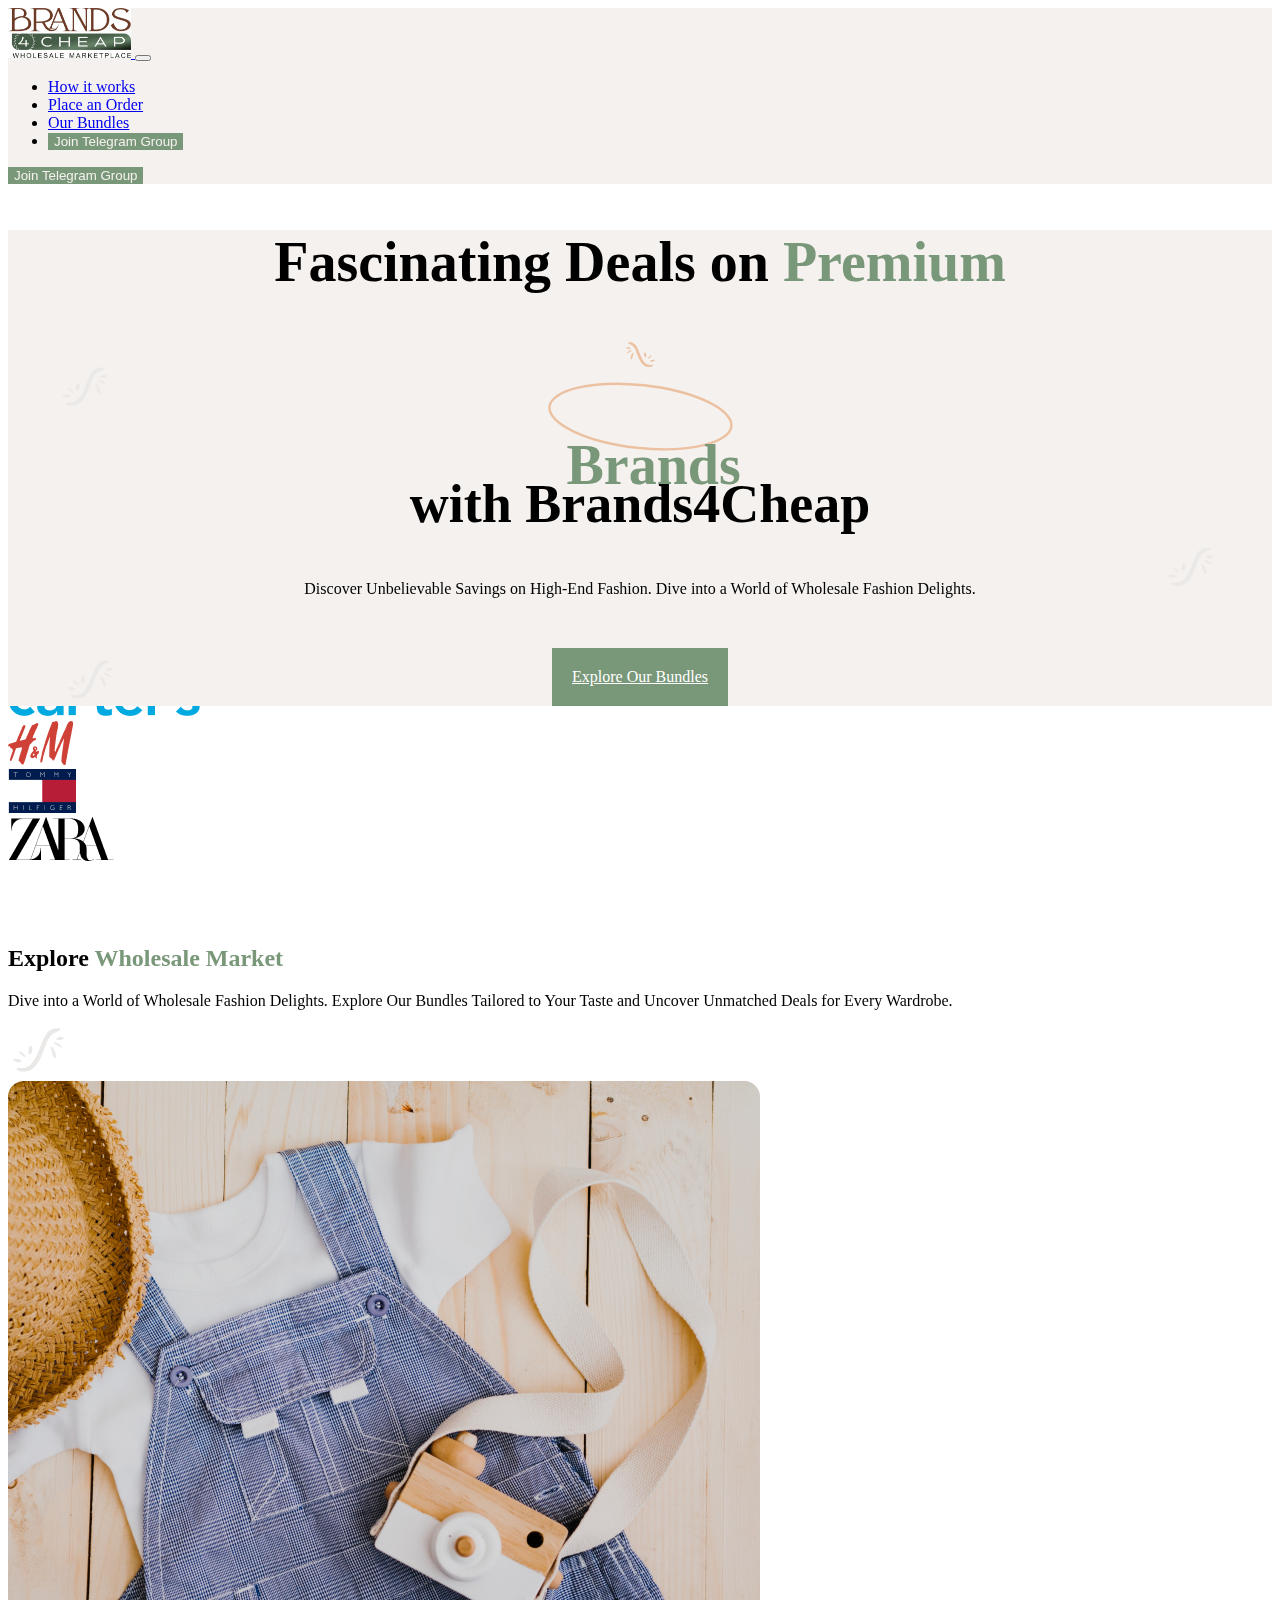
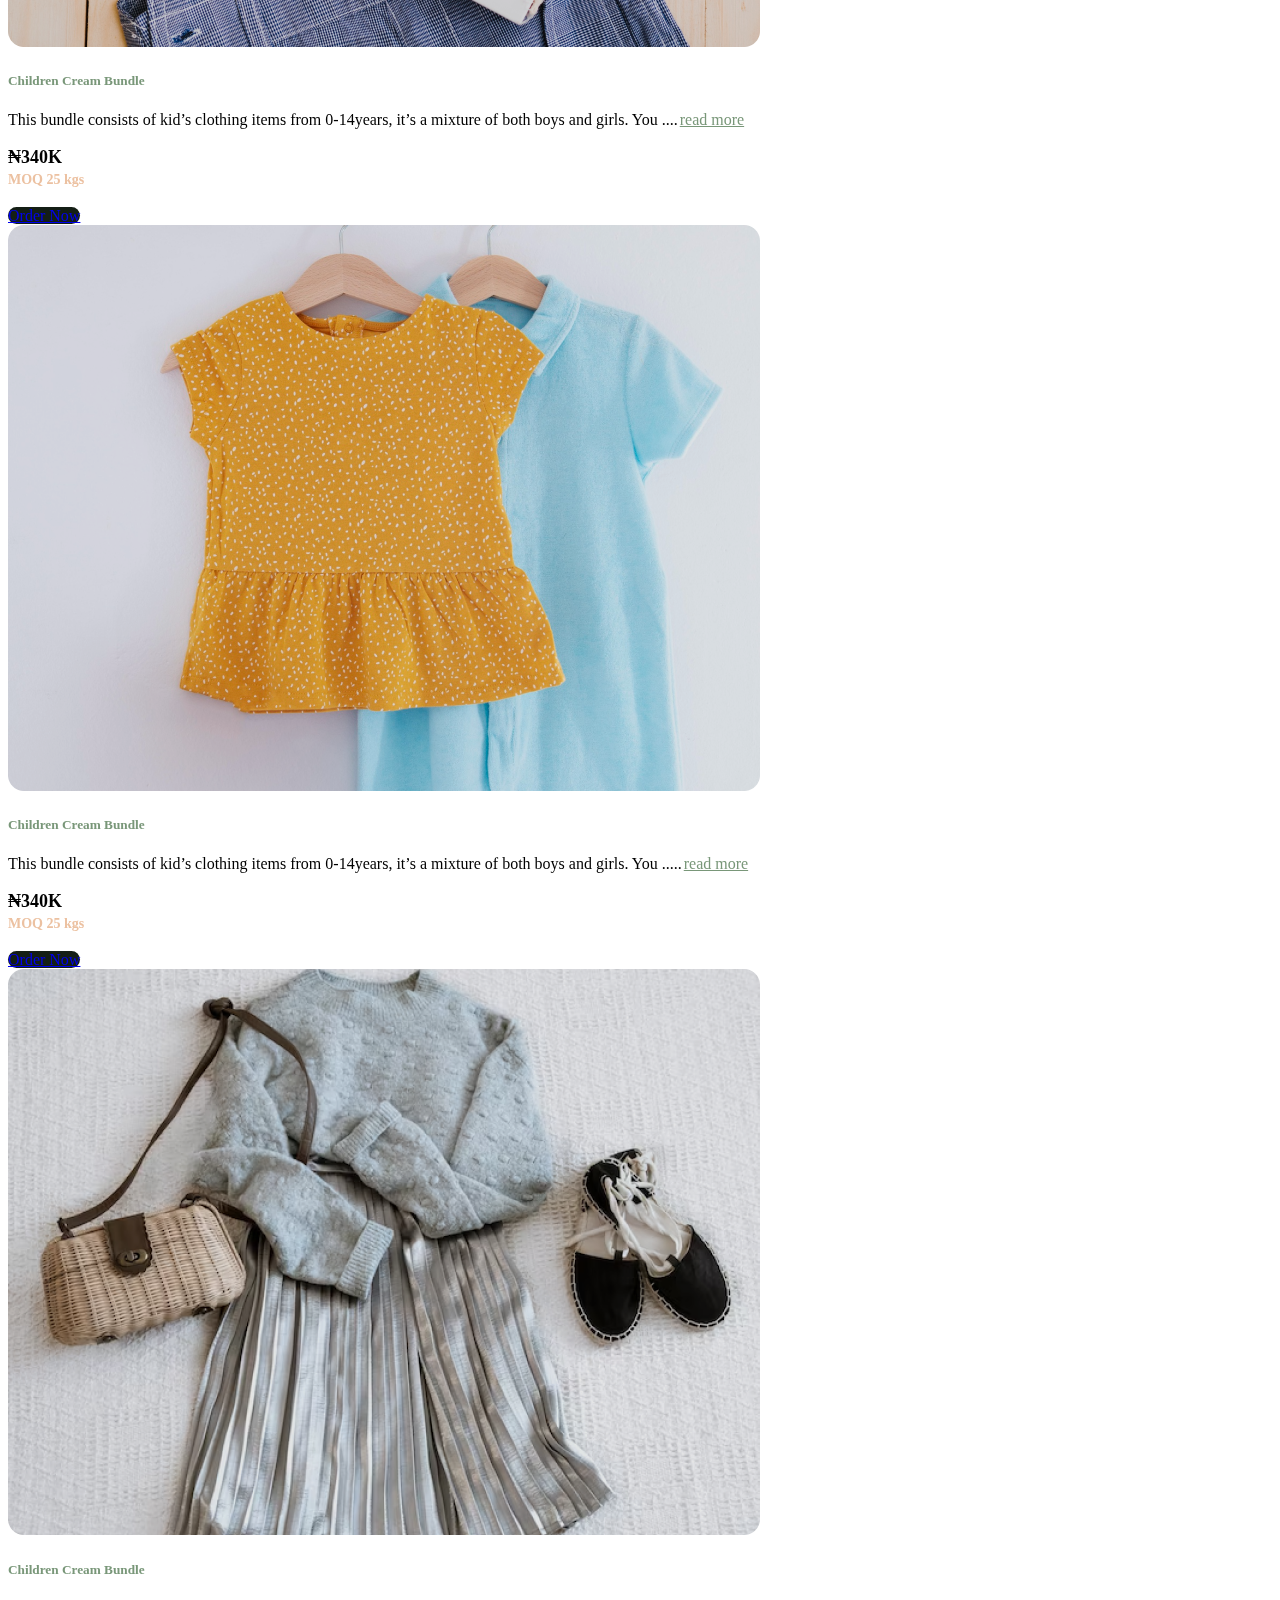
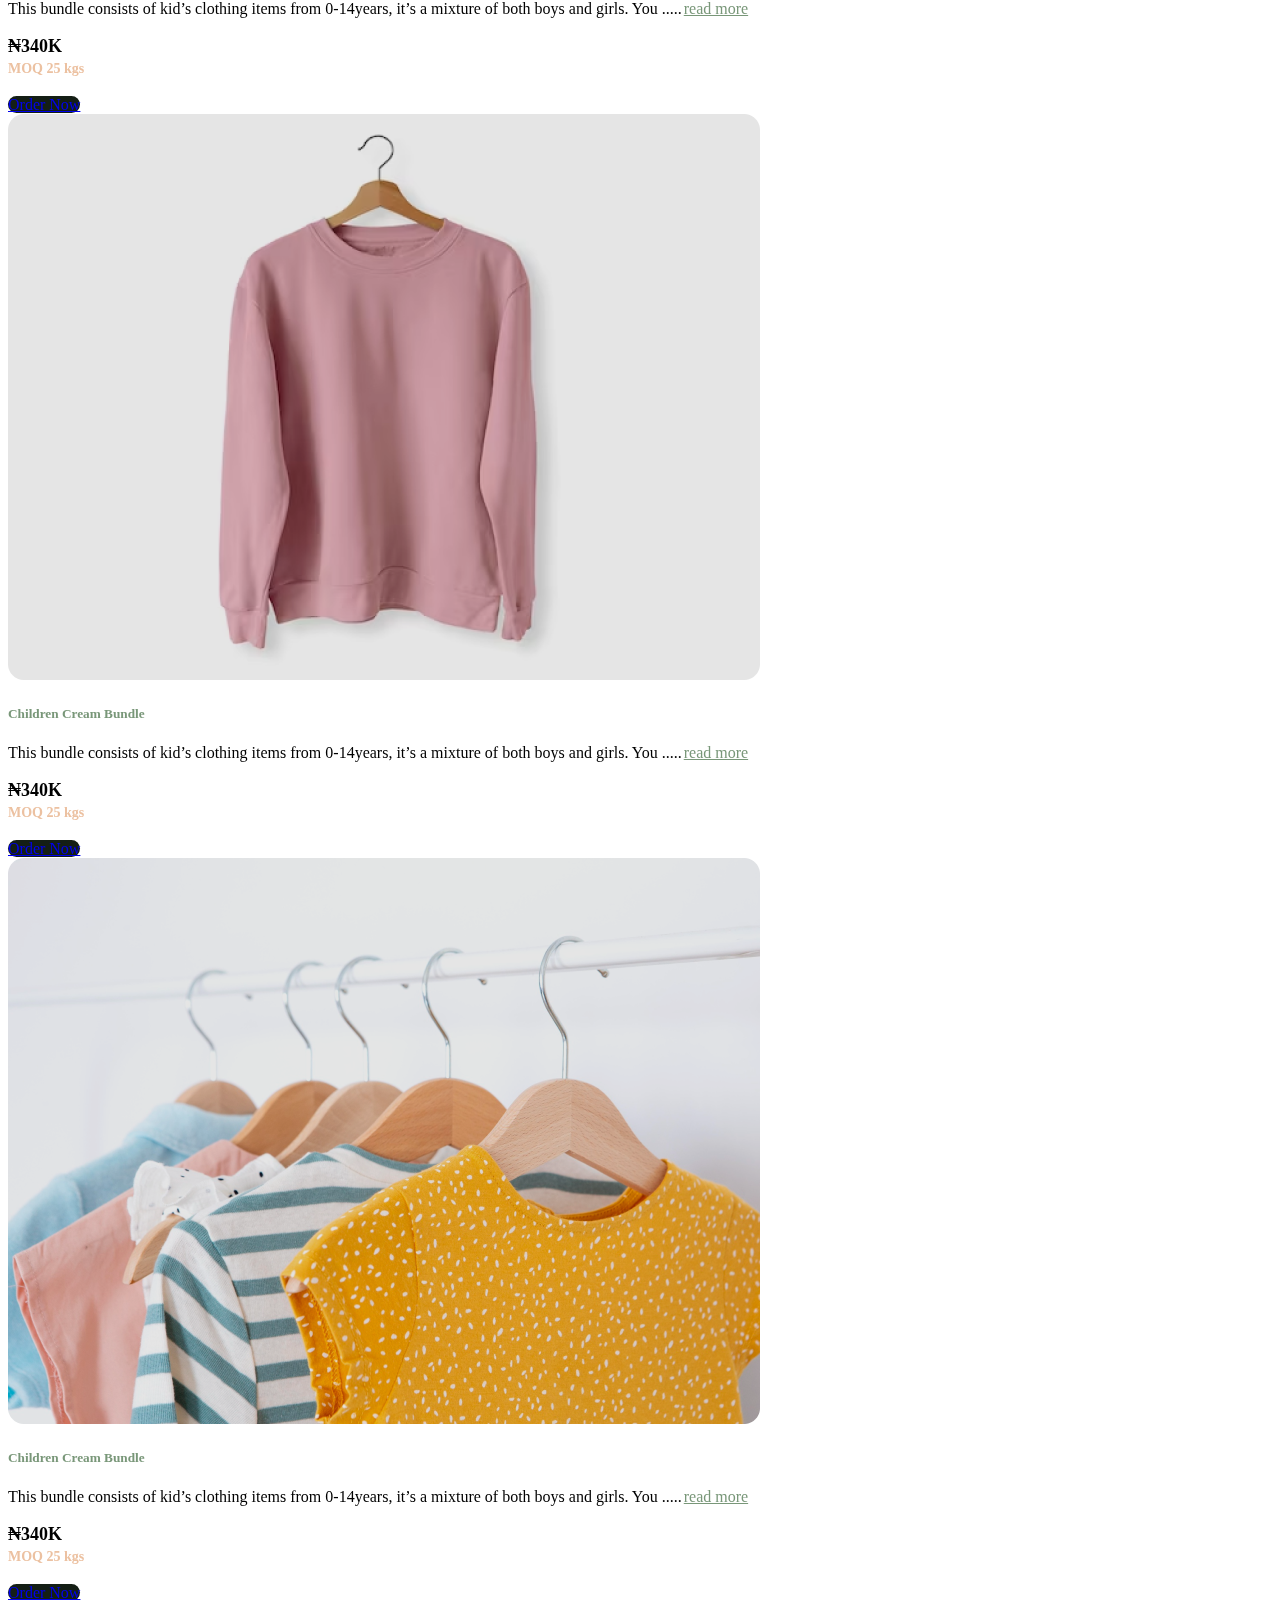
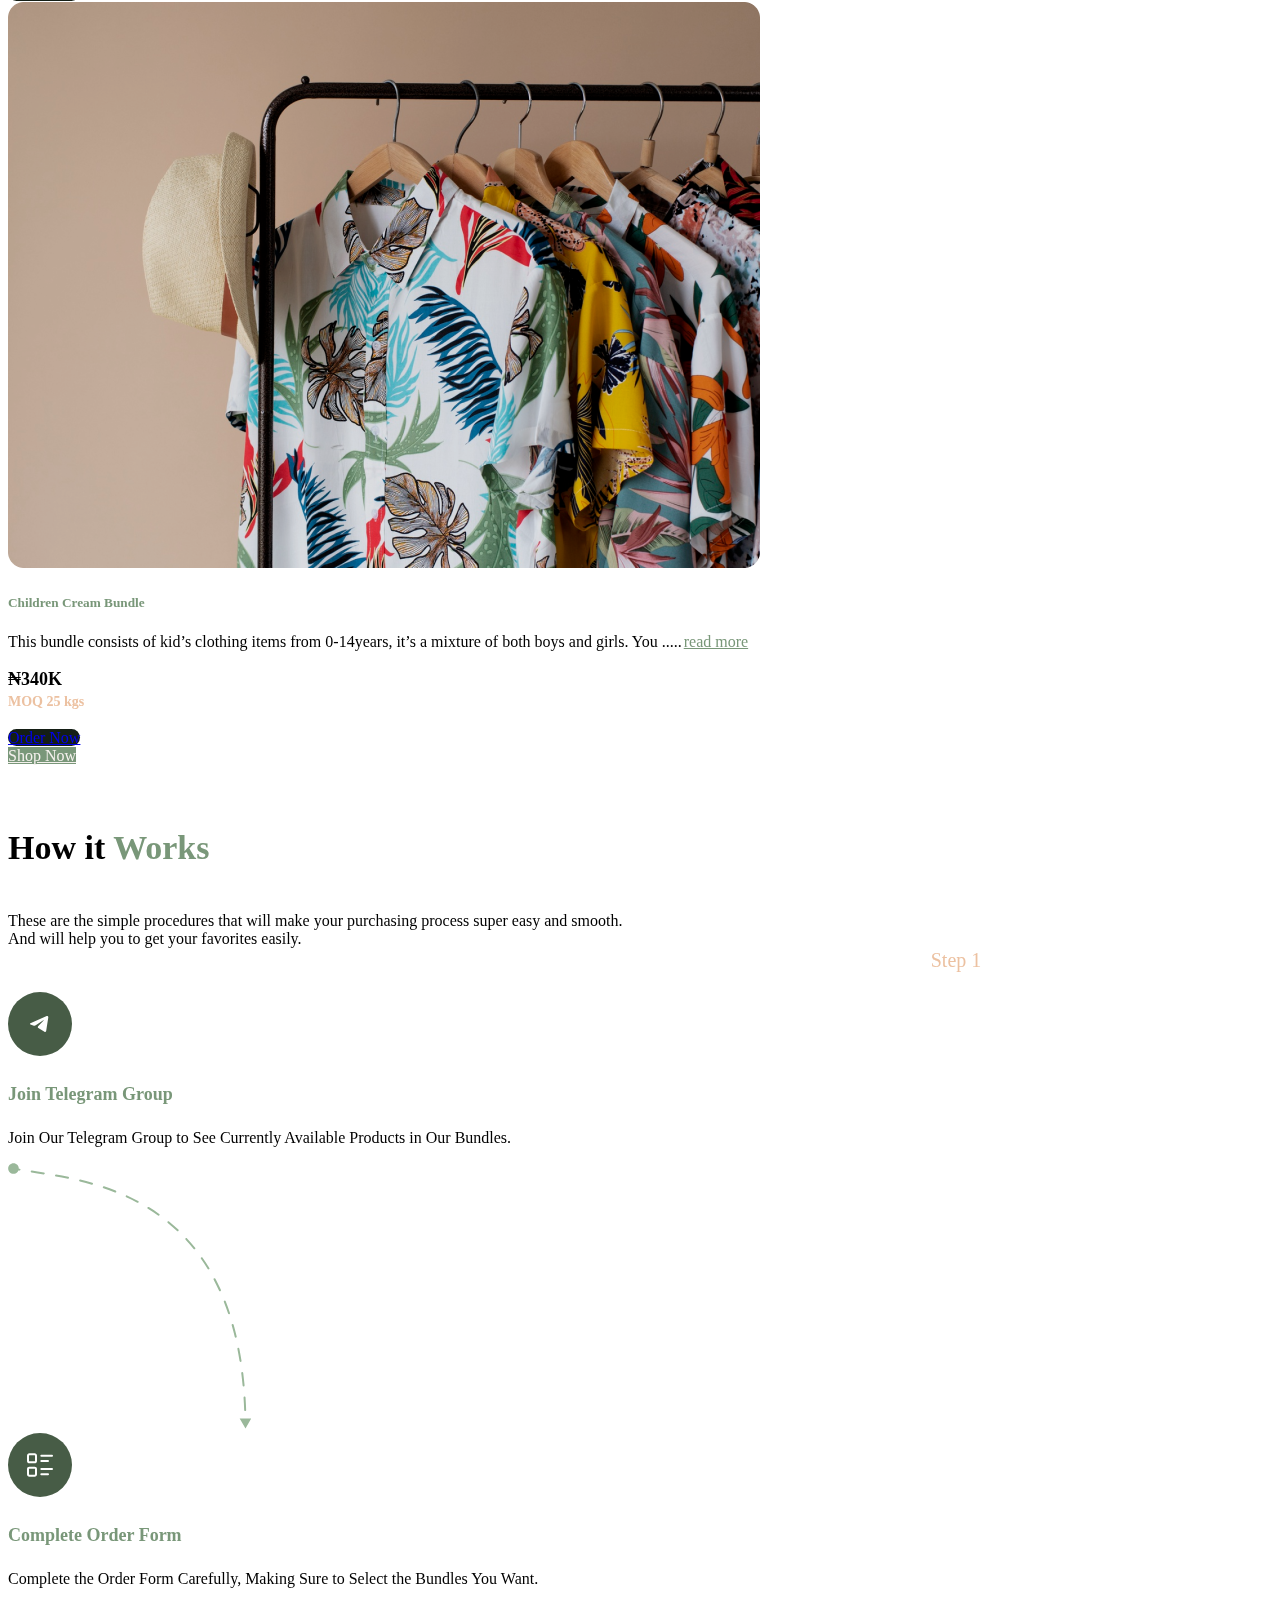
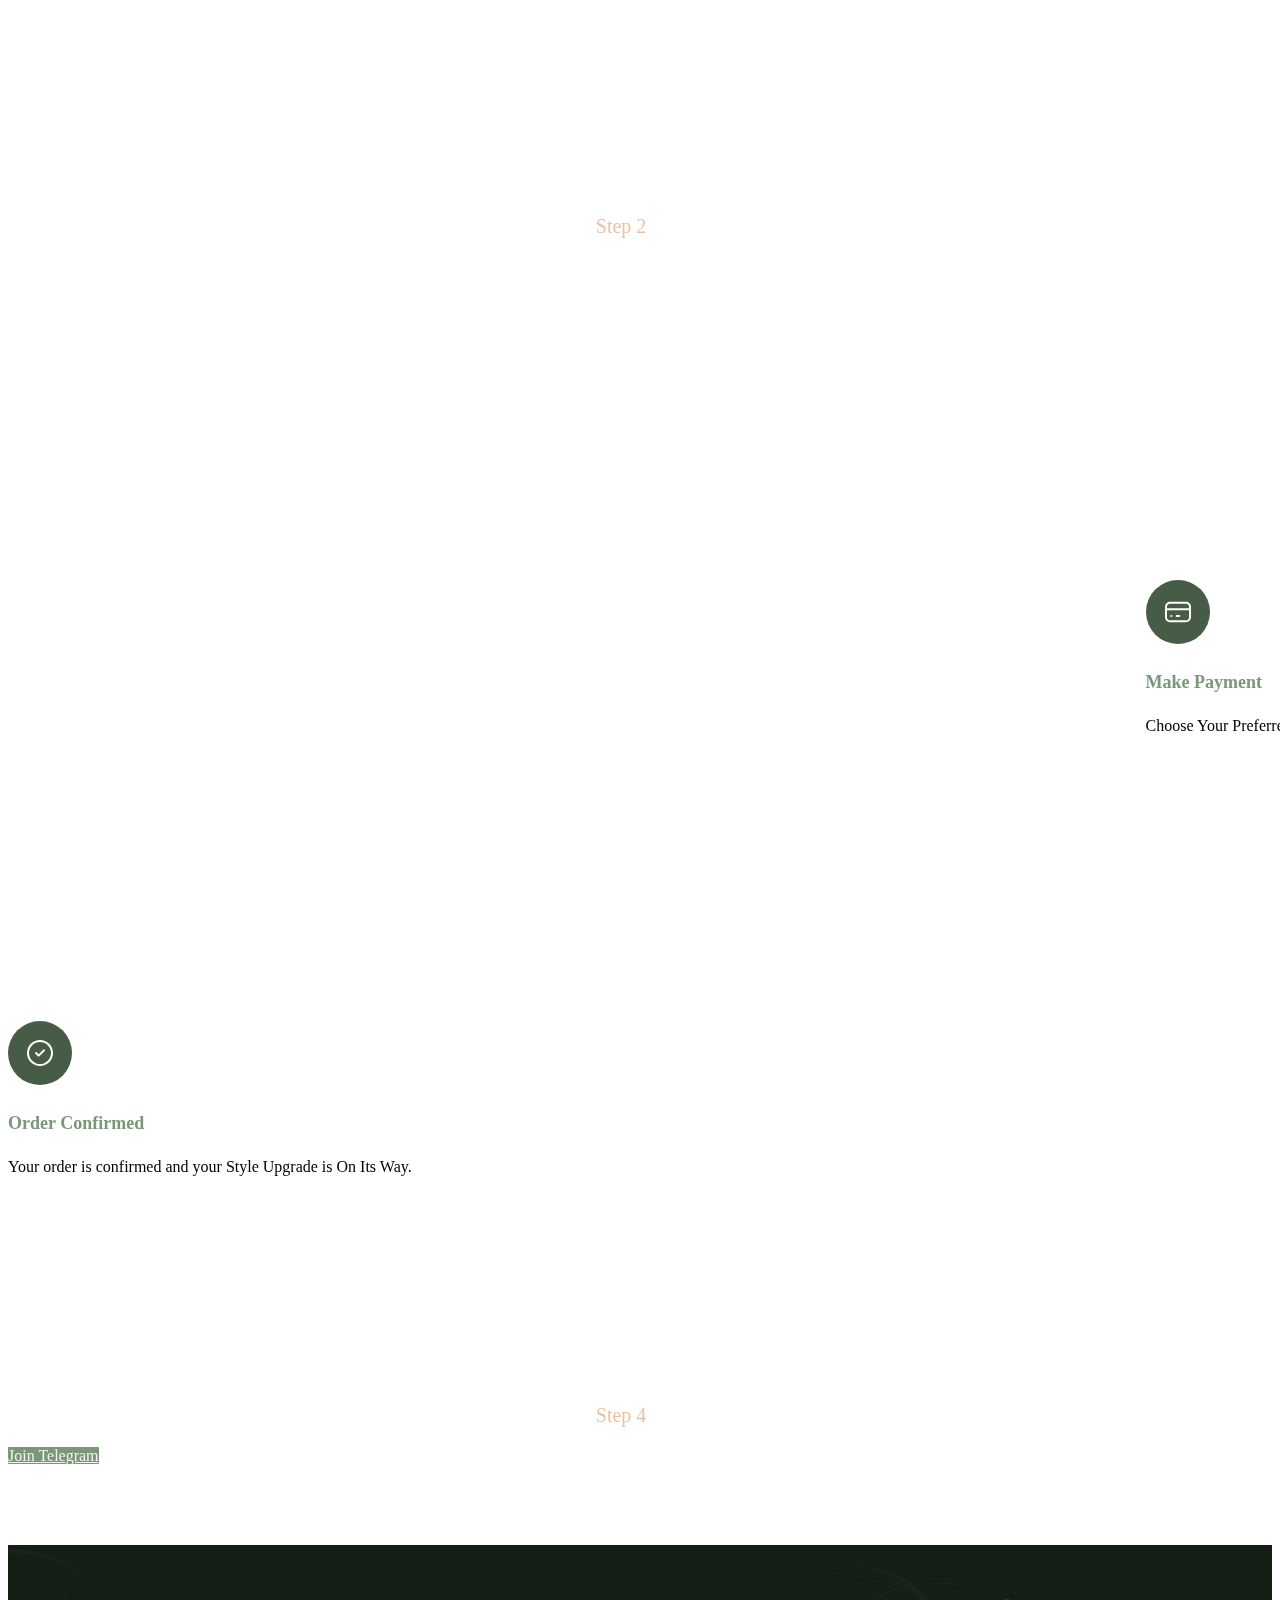
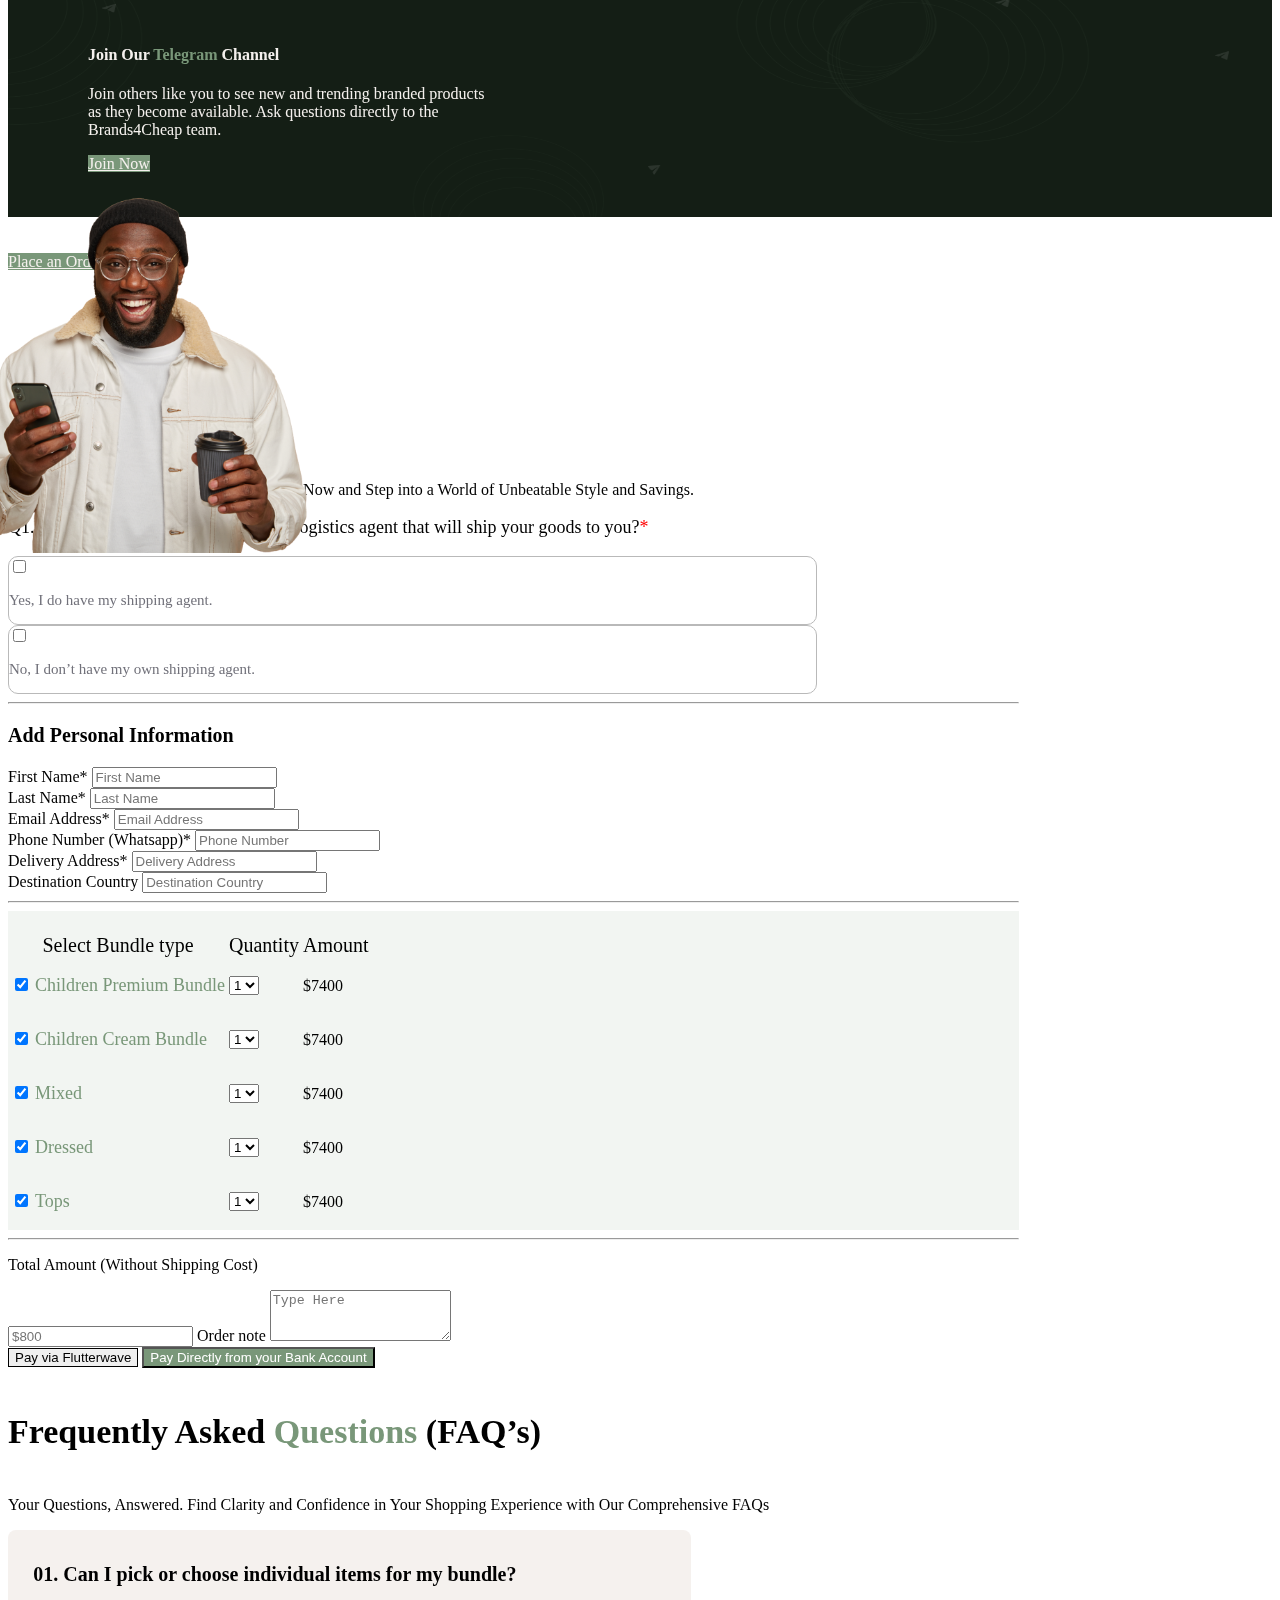
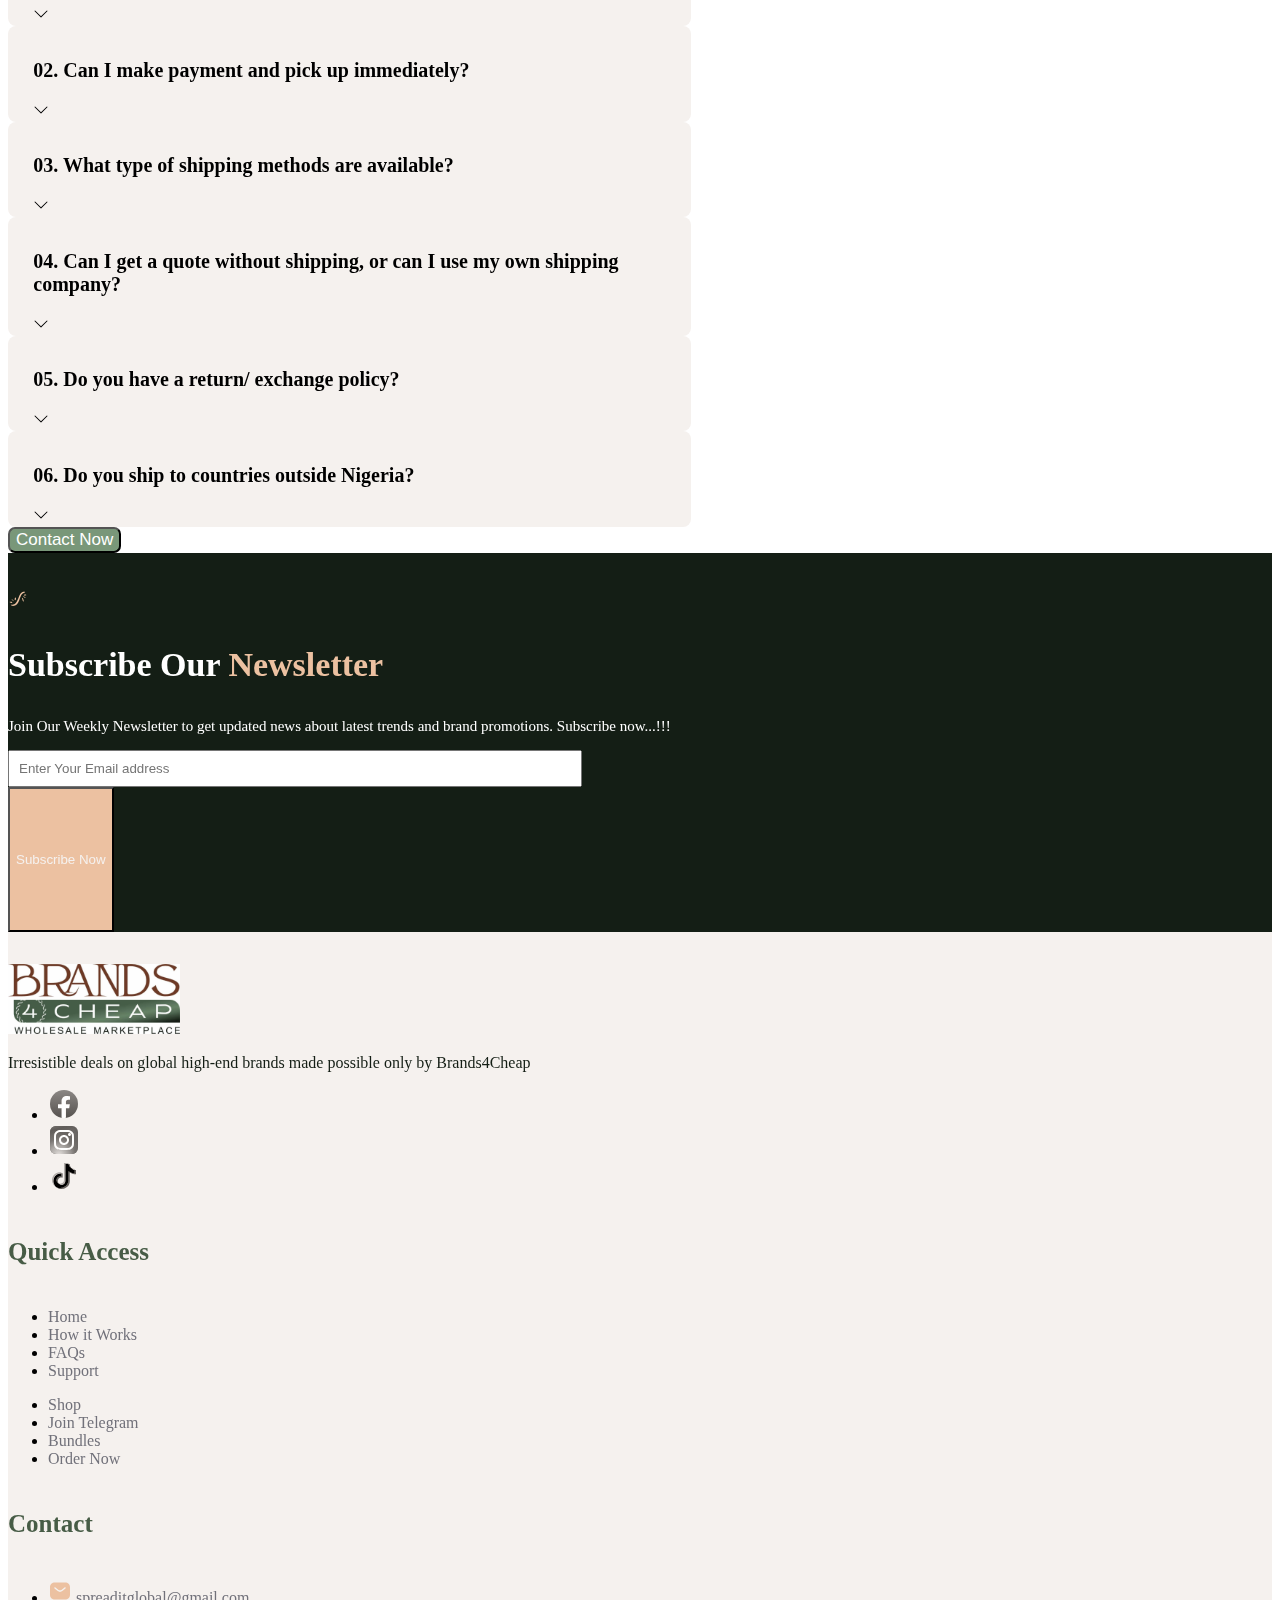
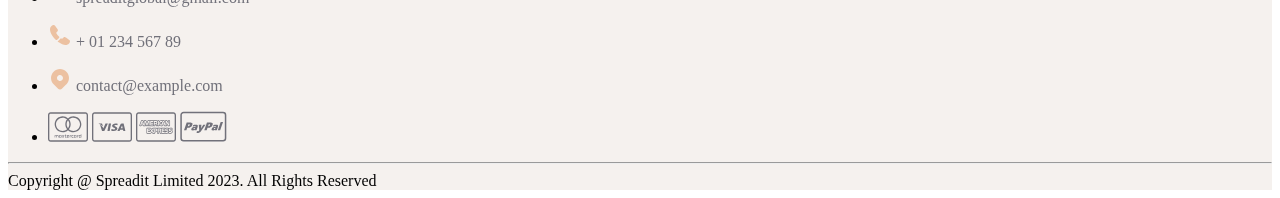
<file: index.html>
<!DOCTYPE html>
<html lang="en">


<head>
  <meta charset="utf-8" />
  <meta name="viewport" content="width=device-width, initial-scale=1" />
  <title>Brand For Cheap</title>
  <link href="https://cdn.jsdelivr.net/npm/bootstrap@5.0.2/dist/css/bootstrap.min.css" rel="stylesheet"
    integrity="sha384-EVSTQN3/azprG1Anm3QDgpJLIm9Nao0Yz1ztcQTwFspd3yD65VohhpuuCOmLASjC" crossorigin="anonymous">
  <link rel="stylesheet" href="assets/css/style.css" />
</head>

<body>

  <div class="container-fluid">
    <section class="container-fluid navabr-section">
      <div class="container">
        <nav class="navbar navbar-expand-lg navbar-light ">
          <div class="container-fluid">
            <a class="navbar-brand" href="#">
              <img src="assets/img/logo.png" alt="" class="nav-logo" />
            </a>
            <button class="navbar-toggler" type="button" data-bs-toggle="collapse" data-bs-target="#navbarNav"
              aria-controls="navbarNav" aria-expanded="false" aria-label="Toggle navigation">
              <span class="navbar-toggler-icon"></span>
            </button>
            <div class="collapse navbar-collapse justify-content-center" id="navbarNav">
              <ul class="navbar-nav">
                <li class="nav-item">
                  <a class="nav-link text-black" href="#">How it works</a>
                </li>
                <li class="nav-item">
                  <a class="nav-link text-black" href="#">Place an Order</a>
                </li>
                <li class="nav-item">
                  <a class="nav-link text-black" href="#">Our Bundles</a>
                </li>
                <li class="nav-item d-block d-md-none">
                  <button class="btn btn-green p-3">Join Telegram Group</button>
                </li>
              </ul>
            </div>
            <button class="btn btn-green p-3 d-none d-md-block">Join Telegram Group</button>
          </div>
        </nav>
        </div>
    </section>
    <!-- Hero Section start -->
    <section class="container-fluid hero-section m-0 p-0 pb-5">
      <div class="container">
        <div class="row">
          <div class="col-md-12 text-center">
            <div class="d-grid d-md-flex justify-content-center">
            <h2 class="hero-heading">Fascinating Deals on <span>Premium</span></h2>
            <svg width="36" height="29" viewBox="0 0 36 29" fill="none" xmlns="http://www.w3.org/2000/svg">
              <path d="M6.07357 11.9286C6.10718 11.8621 6.64833 11.5846 7.2826 11.3208C9.08528 10.5622 10.0824 9.61354 9.43071 9.28415C8.56624 8.84721 4.64963 11.4426 5.09965 12.171C5.19889 12.3381 5.95929 12.1547 6.07357 11.9286Z" fill="#ECC1A1"/>
              <path d="M10.6082 15.7401C10.8053 14.8546 11.1234 13.7297 11.3322 13.2175C11.7703 12.0864 11.7649 11.7997 11.3449 11.8379C10.5116 11.9009 9.57962 13.1832 8.99146 15.1067C7.49103 19.9252 9.89466 18.9026 10.6082 15.7401Z" fill="#ECC1A1"/>
              <path d="M5.48013 6.13447C4.59316 6.27056 3.79029 7.00016 4.13521 7.37487C4.46683 7.74285 7.20423 8.10808 7.88497 7.88445C9.40662 7.38457 7.3141 5.84254 5.48013 6.13447Z" fill="#ECC1A1"/>
              <path d="M28.4038 20.1761C29.0394 21.1318 32.2137 20.6658 32.785 19.5353C33.1346 18.8437 32.8886 18.7361 31.3022 18.8025C29.0292 18.9059 27.9071 19.4408 28.4038 20.1761Z" fill="#ECC1A1"/>
              <path d="M26.9449 16.0311C26.028 16.9201 25.7729 17.3589 26.0117 17.6132C26.4627 18.1083 29.8811 15.1441 29.604 14.5032C29.4061 14.0358 28.3705 14.6311 26.9449 16.0311Z" fill="#ECC1A1"/>
              <path d="M22.0199 12.7242C21.7565 16.5817 25.2226 18.0164 23.9544 12.3328C23.654 10.912 22.1264 11.2252 22.0199 12.7242Z" fill="#ECC1A1"/>
              <path d="M17.3479 11.4977C14.4823 3.78784 12.1207 1.32515 7.55546 1.33863C6.0693 1.33884 5.50557 2.22271 6.70326 2.6611C12.4388 4.75863 12.8367 6.74635 16.3287 15.9917C18.4698 21.699 21.6068 25.2382 25.0297 25.8329C28.0531 26.3592 30.9755 25.5321 30.9482 24.1658C30.9302 23.7058 30.9568 23.7193 29.5831 23.8933C24.1085 24.6159 21.0962 21.5572 17.3479 11.4977Z" fill="#ECC1A1"/>
              </svg>     
            </div>  
            <div class="d-grid d-md-flex justify-content-center gap-3">
            <div class="svg-container">
              <svg class="svg-herosection" width="185" height="85" viewBox="0 0 229 85" fill="none" xmlns="http://www.w3.org/2000/svg">
                <path d="M226.984 54.71C226.45 59.6391 223.086 64.2368 216.988 68.2896C210.899 72.3361 202.267 75.707 191.648 78.2024C170.425 83.1898 141.599 84.6033 110.225 81.2067C78.8499 77.8101 50.9947 70.2605 31.3304 60.8466C21.4917 56.1365 13.7808 50.9963 8.69895 45.7405C3.60918 40.4765 1.30759 35.2655 1.84122 30.3363C2.37485 25.4071 5.73831 20.8095 11.8367 16.7567C17.9257 12.7101 26.5579 9.33928 37.1766 6.84389C58.4 1.85642 87.2256 0.442969 118.6 3.83956C149.975 7.23614 177.83 14.7858 197.494 24.1997C207.333 28.9098 215.044 34.0499 220.126 39.3058C225.216 44.5698 227.517 49.7808 226.984 54.71Z" stroke="#ECC1A1" stroke-width="3"/>
              </svg>
              <h2 class="brands-title">Brands</h2>                
            </div>
            <h2 class="brands4cheap">with Brands4Cheap</h2>
          </div>
                   
            <p class="text-center hero-img-text">
              Discover Unbelievable Savings on High-End Fashion. Dive into a
              World of Wholesale Fashion Delights.
            </p>
            <a href="#bundles" class="btn btn-primary hero-section-button">Explore Our Bundles</a>
          </div>
        </div>
      </div>
    </section>
    
    <!-- Hero Section start -->
    <!-- Logo card start -->
    <section class="container main-card-section">
      <div class="row">
        <div class="col-md-12">
          <div class="card main-card shadow">
            <div class="card-body px-4">
              <div class="row p-3">
                <div class="col-12 col-md-6 col-lg-3 text-center mt-2">
                  <img src="./assets/img/carters-logo.png" class="img-fluid" alt="Image 1" />
                </div>
                <div class="col-12 col-md-6 col-lg-3 text-center mt-2">
                  <img src="./assets/img/h&m-logo.png" class="img-fluid" alt="Image 2" />
                </div>
                <div class="col-12 col-md-6 col-lg-3 text-center mt-2">
                  <img src="./assets/img/tommy-logo.png" class="img-fluid" alt="Image 3" />
                </div>
                <div class="col-12 col-md-6 col-lg-3 text-center mt-2">
                  <img src="./assets/img/zara-logo.png" class="img-fluid" alt="Image 4" />
                </div>
              </div>
            </div>
          </div>
        </div>
    </section>
    <!-- Logo card end -->
    <!-- Explore Wholesale market start -->
    <section class="explore">
      <div class="container">
        <div class="d-flex justify-content-center align-items-center mb-4">
          <div class="col">
            <h2 class="text-center">Explore <span class="wholesale-text">Wholesale Market</span></h2>
            <p class="text-center">Dive into a World of Wholesale Fashion Delights. Explore Our Bundles Tailored to Your
              Taste and Uncover
              Unmatched Deals for Every Wardrobe.</p>
            <div>
              <svg width="63" height="51" viewBox="0 0 63 51" fill="none" xmlns="http://www.w3.org/2000/svg">
                <path
                  d="M52.3241 20.9203C52.2652 20.8037 51.3161 20.317 50.2037 19.8543C47.0422 18.524 45.2935 16.8602 46.4364 16.2825C47.9525 15.5162 54.8214 20.068 54.0322 21.3455C53.8581 21.6384 52.5245 21.3168 52.3241 20.9203Z"
                  fill="#EAE9E7" />
                <path
                  d="M44.3702 27.6049C44.0245 26.0519 43.4666 24.0791 43.1004 23.1807C42.3321 21.1971 42.3414 20.6942 43.0781 20.7611C44.5396 20.8717 46.1741 23.1206 47.2056 26.4939C49.837 34.9445 45.6215 33.1512 44.3702 27.6049Z"
                  fill="#EAE9E7" />
                <path
                  d="M53.3668 10.7586C54.9224 10.9973 56.3304 12.2768 55.7255 12.934C55.1439 13.5793 50.3431 14.2199 49.1492 13.8277C46.4806 12.951 50.1504 10.2466 53.3668 10.7586Z"
                  fill="#EAE9E7" />
                <path
                  d="M13.1624 35.3846C12.0476 37.0609 6.48059 36.2435 5.4785 34.2609C4.86546 33.048 5.29686 32.8593 8.07909 32.9758C12.0655 33.1571 14.0334 34.0952 13.1624 35.3846Z"
                  fill="#EAE9E7" />
                <path
                  d="M15.7259 28.1152C17.3339 29.6744 17.7814 30.4438 17.3626 30.8898C16.5716 31.7581 10.5764 26.5597 11.0625 25.4355C11.4095 24.6158 13.2257 25.6599 15.7259 28.1152Z"
                  fill="#EAE9E7" />
                <path
                  d="M24.3619 22.3156C24.8237 29.0809 18.745 31.597 20.9692 21.6292C21.496 19.1374 24.1752 19.6866 24.3619 22.3156Z"
                  fill="#EAE9E7" />
                <path
                  d="M32.5566 20.1645C37.5822 6.64306 41.7241 2.32402 49.7305 2.34766C52.3369 2.34802 53.3255 3.89815 51.225 4.66699C41.1661 8.34562 40.4682 11.8317 34.3441 28.0461C30.589 38.0556 25.0873 44.2625 19.0842 45.3054C13.7819 46.2284 8.65655 44.7779 8.70458 42.3817C8.73614 41.5751 8.68949 41.5986 11.0985 41.9037C20.6998 43.1711 25.9828 37.8067 32.5566 20.1645Z"
                  fill="#EAE9E7" />
              </svg>
            </div>
          </div>
        </div>
        <div class="row justify-content-center mt-3 mb-3">
          <div class="col-12 col-md-6 col-lg-4 mb-4">
            <div class="card rounded shadow pt-2 px-2 py-2" style="border: none;">
              <img class="card-img-top rounded" src="assets/img/products/image1.png" alt="Card image cap">
              <div class="">
                <div class="card-body">
                  <h5 class="card-title card-title-explore">Children Cream Bundle</h5>
                  <p class="card-text">This bundle consists of kid’s clothing items from 0-14years, it’s a mixture
                    of both boys and girls. You ....<span class="card-readmore-text">read more</span></p>
                  <div class="d-flex justify-content-between align-items-center mt-3">
                    <p class="text-black price-text">₦340K<br><span class="explore-kgs-txt">MOQ 25 kgs</span></p>
                    <a href="#" class="btn btn-primary bg-black text-white border-0 ordernow-btn ">Order Now</a>
                  </div>
                </div>
              </div>
            </div>
          </div>
          <div class="col-12 col-md-6 col-lg-4 mb-4">
            <div class="card rounded shadow pt-2 px-2 py-2" style="border: none;">
              <img class="card-img-top rounded" src="assets/img/products/image2.png" alt="Card image cap">
              <div class="">
                <div class="card-body">
                  <h5 class="card-title card-title-explore">Children Cream Bundle</h5>
                  <p class="card-text">This bundle consists of kid’s clothing items from 0-14years, it’s a mixture
                    of both boys and girls. You .....<span class="card-readmore-text">read more</span></p>
                  <div class="d-flex justify-content-between align-items-center mt-3">
                    <p class="text-black price-text">₦340K<br><span class="explore-kgs-txt">MOQ 25 kgs</span></p>
                    <a href="#" class="btn btn-primary bg-black text-white border-0 ordernow-btn ">Order Now</a>
                  </div>
                </div>
              </div>
            </div>
          </div>
          <div class="col-12 col-md-6 col-lg-4 mb-4">
            <div class="card rounded shadow pt-2 px-2 py-2" style="border: none;">
              <img class="card-img-top rounded" src="assets/img/products/image3.png" alt="Card image cap">
              <div class="">
                <div class="card-body">
                  <h5 class="card-title card-title-explore mx-2">Children Cream Bundle</h5>
                  <p class="card-text">This bundle consists of kid’s clothing items from 0-14years, it’s a mixture
                    of both boys and girls. You .....<span class="card-readmore-text">read more</span></p>
                  <div class="d-flex justify-content-between align-items-center mt-3">
                    <p class="text-black price-text">₦340K<br><span class="explore-kgs-txt">MOQ 25 kgs</span></p>
                    <a href="#" class="btn btn-primary bg-black text-white border-0 ordernow-btn">Order Now</a>
                  </div>
                </div>
              </div>
            </div>
          </div>
          <div class="col-12 col-md-6 col-lg-4 mb-4">
            <div class="card rounded shadow pt-2 px-2 py-2" style="border: none;">
              <img class="card-img-top rounded" src="assets/img/products/image4.png" alt="Card image cap">
              <div class="">
                <div class="card-body">
                  <h5 class="card-title card-title-explore mx-2">Children Cream Bundle</h5>
                  <p class="card-text">This bundle consists of kid’s clothing items from 0-14years, it’s a mixture
                    of both boys and girls. You .....<span class="card-readmore-text">read more</span></p>
                  <div class="d-flex justify-content-between align-items-center mt-3">
                    <p class="text-black price-text">₦340K<br><span class="explore-kgs-txt">MOQ 25 kgs</span></p>
                    <a href="#" class="btn btn-primary bg-black text-white border-0 ordernow-btn">Order Now</a>
                  </div>
                </div>
              </div>
            </div>
          </div>
          <div class="col-12 col-md-6 col-lg-4 mb-4">
            <div class="card rounded shadow pt-2 px-2 py-2" style="border: none;">
              <img class="card-img-top rounded" src="assets/img/products/image5.png" alt="Card image cap">
              <div class="">
                <div class="card-body">
                  <h5 class="card-title card-title-explore mx-2">Children Cream Bundle</h5>
                  <p class="card-text">This bundle consists of kid’s clothing items from 0-14years, it’s a mixture
                    of both boys and girls. You .....<span class="card-readmore-text">read more</span></p>
                  <div class="d-flex justify-content-between align-items-center mt-3">
                    <p class="text-black price-text">₦340K<br><span class="explore-kgs-txt">MOQ 25 kgs</span></p>
                    <a href="#" class="btn btn-primary bg-black text-white border-0 ordernow-btn">Order Now</a>
                  </div>
                </div>
              </div>
            </div>
          </div>
          <div class="col-12 col-md-6 col-lg-4 mb-4">
            <div class="card rounded shadow pt-2 px-2 py-2" style="border: none;">
              <img class="card-img-top rounded" src="assets/img/products/image6.png" alt="Card image cap">
              <div class="">
                <div class="card-body">
                  <h5 class="card-title card-title-explore mx-2">Children Cream Bundle</h5>
                  <p class="card-text">This bundle consists of kid’s clothing items from 0-14years, it’s a mixture
                    of both boys and girls. You .....<span class="card-readmore-text">read more</span></p>
                  <div class="d-flex justify-content-between align-items-center mt-3">
                    <p class="text-black price-text">₦340K<br><span class="explore-kgs-txt">MOQ 25 kgs</span></p>
                    <a href="#" class="btn btn-primary bg-black text-white border-0 ordernow-btn">Order Now</a>
                  </div>
                </div>
              </div>
            </div>
          </div>
        </div>
        <div class="row justify-content-center d-grid">
          <a href="" class="btn btn-green p-3">Shop Now</a>
        </div>
      </div>
    </section>
    <!-- Explore Wholesale market end -->

    <!-- How its work start -->
    <section class="how-its-work">
      <div class="container">
        <div class="row text-center">
          <h4>How it <span>Works</span></h4>
          <p>These are the simple procedures that will make your purchasing process super easy and smooth.
            <br>
            And will help you to get your favorites easily.
          </p>
        </div>
      </div>
      <div class="container howItsWorkBg">
        <div class="row">
          <div class="col-12 col-md-6 col-lg-3  mb-3 ">
            <div class="row d-flex">
              <div class="col-6">
                <p class="step1-heading d-none d-sm-block ">Step 1</p>
                <div class="card card-steps1 bg-white shadow">
                  <div class="card-body text-center">
                    <div class="img m-2 ">
                      <svg width="64" height="64" viewBox="0 0 64 64" fill="none" xmlns="http://www.w3.org/2000/svg">
                        <circle cx="32" cy="32" r="32" fill="#475C46" />
                        <path
                          d="M40.2704 25.3815C40.4129 24.4609 39.5376 23.7343 38.7191 24.0937L22.4169 31.2512C21.83 31.509 21.8729 32.398 22.4817 32.5919L25.8436 33.6625C26.4852 33.8668 27.18 33.7612 27.7403 33.3741L35.32 28.1375C35.5485 27.9795 35.7977 28.3045 35.6024 28.5059L30.1464 34.131C29.6172 34.6767 29.7222 35.6013 30.3588 36.0005L36.4674 39.8312C37.1525 40.2608 38.0339 39.8292 38.1621 39.0013L40.2704 25.3815Z"
                          fill="white" />
                      </svg>
                    </div>
                    <div class="text m-2">
                      <h4>Join Telegram Group</h4>
                      <p>Join Our Telegram Group to See Currently Available Products in Our Bundles.</p>
                    </div>
                  </div>
                </div>
              </div>
              <div class="col-6 mt-1 d-none d-sm-block">
                <svg width="244" height="266" viewBox="0 0 244 266" fill="none" xmlns="http://www.w3.org/2000/svg">
                  <path
                    d="M0.166667 5.5C0.166667 8.44552 2.55448 10.8333 5.5 10.8333C8.44552 10.8333 10.8333 8.44552 10.8333 5.5C10.8333 2.55448 8.44552 0.166667 5.5 0.166667C2.55448 0.166667 0.166667 2.55448 0.166667 5.5ZM237.5 265.5L243.213 255.466L231.667 255.535L237.5 265.5ZM11.3573 7.62304C11.9014 7.71767 12.4192 7.35328 12.5139 6.80917C12.6085 6.26505 12.2441 5.74724 11.7 5.65262L11.3573 7.62304ZM23.837 7.59182C23.2911 7.50858 22.781 7.8837 22.6978 8.42968C22.6145 8.97566 22.9896 9.48573 23.5356 9.56897L23.837 7.59182ZM35.6582 11.435C36.2036 11.5214 36.7159 11.1493 36.8023 10.6038C36.8887 10.0583 36.5165 9.54605 35.971 9.45965L35.6582 11.435ZM48.1844 11.5045C47.6407 11.4076 47.1213 11.7698 47.0244 12.3135C46.9275 12.8572 47.2896 13.3765 47.8333 13.4735L48.1844 11.5045ZM59.8595 15.7836C60.4003 15.8957 60.9296 15.5482 61.0417 15.0074C61.1537 14.4666 60.8062 13.9373 60.2654 13.8253L59.8595 15.7836ZM72.3204 16.5362C71.7838 16.4054 71.2428 16.7344 71.1121 17.271C70.9813 17.8076 71.3103 18.3486 71.8468 18.4793L72.3204 16.5362ZM83.7359 21.6271C84.2668 21.7795 84.8206 21.4726 84.973 20.9418C85.1253 20.4109 84.8185 19.8571 84.2876 19.7047L83.7359 21.6271ZM96.0699 23.3727C95.5465 23.1964 94.9792 23.4778 94.8029 24.0012C94.6266 24.5245 94.908 25.0918 95.4313 25.2681L96.0699 23.3727ZM106.943 29.4661C107.456 29.6685 108.037 29.4161 108.24 28.9022C108.442 28.3883 108.189 27.8077 107.676 27.6053L106.943 29.4661ZM119.053 32.4465C118.551 32.2162 117.957 32.4365 117.727 32.9385C117.497 33.4405 117.717 34.0341 118.219 34.2644L119.053 32.4465ZM129.203 39.6965C129.691 39.956 130.296 39.7712 130.556 39.2836C130.815 38.7961 130.631 38.1905 130.143 37.931L129.203 39.6965ZM140.883 44.0832C140.412 43.7936 139.796 43.9402 139.507 44.4105C139.217 44.8808 139.364 45.4967 139.834 45.7863L140.883 44.0832ZM150.05 52.5453C150.5 52.8652 151.124 52.7595 151.444 52.3092C151.764 51.859 151.658 51.2347 151.208 50.9148L150.05 52.5453ZM161.054 58.4232C160.627 58.0735 159.997 58.1366 159.647 58.564C159.297 58.9915 159.36 59.6215 159.788 59.9712L161.054 58.4232ZM168.991 68.0462C169.393 68.4246 170.026 68.4053 170.404 68.0031C170.783 67.6008 170.763 66.9679 170.361 66.5895L168.991 68.0462ZM179.077 75.3794C178.702 74.9739 178.069 74.9493 177.664 75.3243C177.259 75.6994 177.234 76.3321 177.609 76.7375L179.077 75.3794ZM185.603 85.9992C185.949 86.4294 186.579 86.4974 187.009 86.151C187.439 85.8046 187.507 85.1751 187.161 84.7449L185.603 85.9992ZM194.587 94.6291C194.27 94.1767 193.646 94.0669 193.194 94.3838C192.742 94.7007 192.632 95.3243 192.949 95.7766L194.587 94.6291ZM199.636 106.011C199.923 106.483 200.538 106.632 201.01 106.345C201.482 106.058 201.631 105.443 201.344 104.971L199.636 106.011ZM207.439 115.712C207.181 115.223 206.576 115.037 206.087 115.294C205.599 115.552 205.412 116.157 205.67 116.646L207.439 115.712ZM211.069 127.632C211.298 128.134 211.891 128.355 212.393 128.126C212.896 127.897 213.117 127.303 212.888 126.801L211.069 127.632ZM217.72 138.2C217.518 137.686 216.937 137.432 216.423 137.634C215.909 137.836 215.656 138.417 215.858 138.931L217.72 138.2ZM220.07 150.518C220.246 151.041 220.813 151.324 221.336 151.148C221.86 150.972 222.142 150.405 221.966 149.882L220.07 150.518ZM225.6 161.613C225.448 161.081 224.895 160.774 224.364 160.925C223.833 161.076 223.525 161.629 223.676 162.161L225.6 161.613ZM226.769 173.99C226.898 174.527 227.437 174.859 227.975 174.73C228.512 174.602 228.843 174.062 228.715 173.525L226.769 173.99ZM231.355 185.651C231.248 185.109 230.722 184.756 230.18 184.863C229.638 184.97 229.285 185.496 229.392 186.038L231.355 185.651ZM231.539 198.103C231.626 198.649 232.139 199.02 232.684 198.934C233.23 198.847 233.601 198.334 233.514 197.789L231.539 198.103ZM235.24 209.953C235.172 209.405 234.672 209.016 234.124 209.084C233.576 209.153 233.187 209.653 233.255 210.201L235.24 209.953ZM234.596 222.533C234.647 223.082 235.134 223.487 235.684 223.436C236.234 223.385 236.638 222.897 236.587 222.348L234.596 222.533ZM237.54 234.52C237.504 233.969 237.029 233.55 236.478 233.586C235.927 233.621 235.508 234.096 235.544 234.647L237.54 234.52ZM236.164 246.967C236.184 247.519 236.648 247.95 237.2 247.929C237.752 247.909 238.183 247.445 238.162 246.893L236.164 246.967ZM238.462 259.191C238.455 258.639 238.002 258.196 237.45 258.203C236.898 258.21 236.456 258.663 236.462 259.215L238.462 259.191ZM5.29663 6.4791C7.18948 6.87228 9.2139 7.25029 11.3573 7.62304L11.7 5.65262C9.57113 5.28239 7.56907 4.90843 5.70337 4.5209L5.29663 6.4791ZM23.5356 9.56897C27.3568 10.1515 31.408 10.7619 35.6582 11.435L35.971 9.45965C31.7135 8.78533 27.6538 8.17371 23.837 7.59182L23.5356 9.56897ZM47.8333 13.4735C51.7329 14.1687 55.7493 14.9318 59.8595 15.7836L60.2654 13.8253C56.1342 12.969 52.0992 12.2025 48.1844 11.5045L47.8333 13.4735ZM71.8468 18.4793C75.7561 19.4321 79.7251 20.476 83.7359 21.6271L84.2876 19.7047C80.2488 18.5455 76.2536 17.4948 72.3204 16.5362L71.8468 18.4793ZM95.4313 25.2681C99.252 26.5552 103.094 27.9501 106.943 29.4661L107.676 27.6053C103.794 26.0763 99.9203 24.6699 96.0699 23.3727L95.4313 25.2681ZM118.219 34.2644C121.892 35.9492 125.558 37.7561 129.203 39.6965L130.143 37.931C126.461 35.9713 122.76 34.1471 119.053 32.4465L118.219 34.2644ZM139.834 45.7863C143.273 47.9034 146.682 50.1531 150.05 52.5453L151.208 50.9148C147.803 48.4964 144.358 46.2226 140.883 44.0832L139.834 45.7863ZM159.788 59.9712C162.906 62.5218 165.977 65.2106 168.991 68.0462L170.361 66.5895C167.313 63.7216 164.207 61.0025 161.054 58.4232L159.788 59.9712ZM177.609 76.7375C180.335 79.6844 183.002 82.7692 185.603 85.9992L187.161 84.7449C184.531 81.479 181.834 78.3596 179.077 75.3794L177.609 76.7375ZM192.949 95.7766C195.245 99.0537 197.476 102.463 199.636 106.011L201.344 104.971C199.162 101.387 196.907 97.9413 194.587 94.6291L192.949 95.7766ZM205.67 116.646C207.538 120.182 209.339 123.843 211.069 127.632L212.888 126.801C211.143 122.978 209.324 119.283 207.439 115.712L205.67 116.646ZM215.858 138.931C217.329 142.677 218.735 146.539 220.07 150.518L221.966 149.882C220.621 145.871 219.204 141.978 217.72 138.2L215.858 138.931ZM223.676 162.161C224.77 166.001 225.802 169.944 226.769 173.99L228.715 173.525C227.741 169.451 226.702 165.481 225.6 161.613L223.676 162.161ZM229.392 186.038C230.167 189.967 230.884 193.988 231.539 198.103L233.514 197.789C232.855 193.65 232.134 189.605 231.355 185.651L229.392 186.038ZM233.255 210.201C233.758 214.226 234.206 218.336 234.596 222.533L236.587 222.348C236.195 218.131 235.746 214 235.24 209.953L233.255 210.201ZM235.544 234.647C235.802 238.678 236.009 242.784 236.164 246.967L238.162 246.893C238.007 242.693 237.799 238.569 237.54 234.52L235.544 234.647Z"
                    fill="#9AB89A" />
                </svg>
              </div>

            </div>
          </div>
          <div class="col-12 col-md-6 col-lg-3  mb-3">
            <div class="card shadow border-0">
              <div class="card-body text-center">
                <div class="img m-2">
                  <svg width="64" height="64" viewBox="0 0 64 64" fill="none" xmlns="http://www.w3.org/2000/svg">
                    <circle cx="32" cy="32" r="32" fill="#475C46" />
                    <g clip-path="url(#clip0_398_642)">
                      <path d="M33.334 22.6667H44.0007" stroke="white" stroke-width="2" stroke-linecap="round"
                        stroke-linejoin="round" />
                      <path d="M33.334 28H40.0007" stroke="white" stroke-width="2" stroke-linecap="round"
                        stroke-linejoin="round" />
                      <path d="M33.334 36H44.0007" stroke="white" stroke-width="2" stroke-linecap="round"
                        stroke-linejoin="round" />
                      <path d="M33.334 41.3333H40.0007" stroke="white" stroke-width="2" stroke-linecap="round"
                        stroke-linejoin="round" />
                      <path
                        d="M20 22.6666C20 22.313 20.1405 21.9739 20.3905 21.7238C20.6406 21.4738 20.9797 21.3333 21.3333 21.3333H26.6667C27.0203 21.3333 27.3594 21.4738 27.6095 21.7238C27.8595 21.9739 28 22.313 28 22.6666V28C28 28.3536 27.8595 28.6927 27.6095 28.9428C27.3594 29.1928 27.0203 29.3333 26.6667 29.3333H21.3333C20.9797 29.3333 20.6406 29.1928 20.3905 28.9428C20.1405 28.6927 20 28.3536 20 28V22.6666Z"
                        stroke="white" stroke-width="2" stroke-linecap="round" stroke-linejoin="round" />
                      <path
                        d="M20 36C20 35.6464 20.1405 35.3073 20.3905 35.0572C20.6406 34.8072 20.9797 34.6667 21.3333 34.6667H26.6667C27.0203 34.6667 27.3594 34.8072 27.6095 35.0572C27.8595 35.3073 28 35.6464 28 36V41.3334C28 41.687 27.8595 42.0261 27.6095 42.2762C27.3594 42.5262 27.0203 42.6667 26.6667 42.6667H21.3333C20.9797 42.6667 20.6406 42.5262 20.3905 42.2762C20.1405 42.0261 20 41.687 20 41.3334V36Z"
                        stroke="white" stroke-width="2" stroke-linecap="round" stroke-linejoin="round" />
                    </g>
                    <defs>
                      <clipPath id="clip0_398_642">
                        <rect width="32" height="32" fill="white" transform="translate(16 16)" />
                      </clipPath>
                    </defs>
                  </svg>
                </div>
                <div class="text m-2">
                  <h4>Complete Order Form</h4>
                  <p>Complete the Order Form Carefully, Making Sure to Select the Bundles You Want.</p>
                </div>
              </div>
            </div>
            <p class="step2-heading d-none d-sm-block">Step 2</p>
          </div>
          <div class="col-12 col-md-6 col-lg-3  mb-3">
            <div class="row d-flex">
              <div class="col-4 step3svg d-none d-sm-block">
                <svg class="step3-svg-arrow" width="238" height="270" viewBox="0 0 238 270" fill="none"
                  xmlns="http://www.w3.org/2000/svg">
                  <path
                    d="M238 4.5L229.244 12.028L227.103 0.681287L238 4.5ZM11.3333 264.5C11.3333 267.446 8.94553 269.833 6 269.833C3.05447 269.833 0.666672 267.446 0.666672 264.5C0.666672 261.554 3.05447 259.167 6 259.167C8.94553 259.167 11.3333 261.554 11.3333 264.5ZM219.964 8.56897C216.143 9.15154 212.092 9.76189 207.842 10.435L207.529 8.45965C211.787 7.78533 215.846 7.17371 219.663 6.59182L219.964 8.56897ZM195.667 12.4735C191.767 13.1687 187.751 13.9318 183.64 14.7836L183.235 12.8253C187.366 11.969 191.401 11.2025 195.316 10.5045L195.667 12.4735ZM171.653 17.4793C167.744 18.4321 163.775 19.476 159.764 20.6271L159.212 18.7047C163.251 17.5455 167.246 16.4948 171.18 15.5362L171.653 17.4793ZM148.069 24.2681C144.248 25.5552 140.406 26.9501 136.557 28.4661L135.824 26.6053C139.706 25.0763 143.58 23.6699 147.43 22.3727L148.069 24.2681ZM125.281 33.2644C121.608 34.9492 117.942 36.7561 114.297 38.6965L113.357 36.931C117.039 34.9713 120.74 33.1471 124.447 31.4465L125.281 33.2644ZM103.666 44.7863C100.227 46.9034 96.8182 49.1531 93.4505 51.5453L92.2922 49.9148C95.6969 47.4964 99.1424 45.2226 102.617 43.0832L103.666 44.7863ZM83.7123 58.9712C80.5943 61.5218 77.5234 64.2106 74.5092 67.0462L73.1388 65.5895C76.1872 62.7216 79.293 60.0025 82.446 57.4232L83.7123 58.9712ZM65.8911 75.7375C63.1651 78.6844 60.4977 81.7692 57.8969 84.9992L56.3391 83.7449C58.9688 80.479 61.6661 77.3596 64.4229 74.3794L65.8911 75.7375ZM50.5513 94.7766C48.2555 98.0537 46.0242 101.463 43.8641 105.011L42.1558 103.971C44.3381 100.387 46.5928 96.9413 48.9133 93.6291L50.5513 94.7766ZM37.83 115.646C35.9623 119.182 34.161 122.843 32.4315 126.632L30.6121 125.801C32.3574 121.978 34.1756 118.283 36.0614 114.712L37.83 115.646ZM27.642 137.931C26.1705 141.677 24.765 145.539 23.4297 149.518L21.5336 148.882C22.8795 144.871 24.2964 140.978 25.7804 137.2L27.642 137.931ZM19.824 161.161C18.7299 165.001 17.6977 168.944 16.7305 172.99L14.7853 172.525C15.759 168.451 16.7984 164.481 17.9005 160.613L19.824 161.161ZM14.1077 185.038C13.3329 188.967 12.6164 192.988 11.9607 197.103L9.98566 196.789C10.6451 192.65 11.3659 188.605 12.1454 184.651L14.1077 185.038ZM10.2446 209.201C9.74165 213.226 9.29425 217.336 8.90443 221.533L6.91301 221.348C7.30473 217.131 7.75441 213 8.25999 208.953L10.2446 209.201ZM7.95622 233.647C7.6981 237.678 7.49089 241.784 7.33624 245.967L5.3376 245.893C5.49292 241.693 5.70102 237.569 5.96031 233.52L7.95622 233.647ZM7.03772 258.215C7.01263 260.292 7 262.387 7 264.5H5C5 262.379 5.01268 260.276 5.03787 258.191L7.03772 258.215Z"
                    fill="#9AB89A" />
                </svg>
              </div>
              <div class="col-4">
                <p class="step3-heading d-none d-sm-block">Step 3</p>
                <div class="card card-step3 shadow">
                  <div class="card-body text-center">
                    <div class="img m-2">
                      <svg width="64" height="64" viewBox="0 0 64 64" fill="none" xmlns="http://www.w3.org/2000/svg">
                        <circle cx="32" cy="32" r="32" fill="#475C46" />
                        <g clip-path="url(#clip0_0_1)">
                          <path
                            d="M20 26.6666C20 25.6058 20.4214 24.5883 21.1716 23.8382C21.9217 23.0881 22.9391 22.6666 24 22.6666H40C41.0609 22.6666 42.0783 23.0881 42.8284 23.8382C43.5786 24.5883 44 25.6058 44 26.6666V37.3333C44 38.3942 43.5786 39.4116 42.8284 40.1617C42.0783 40.9119 41.0609 41.3333 40 41.3333H24C22.9391 41.3333 21.9217 40.9119 21.1716 40.1617C20.4214 39.4116 20 38.3942 20 37.3333V26.6666Z"
                            stroke="white" stroke-width="2" stroke-linecap="round" stroke-linejoin="round" />
                          <path d="M20 29.3334H44" stroke="white" stroke-width="2" stroke-linecap="round"
                            stroke-linejoin="round" />
                          <path d="M25.334 36H25.3473" stroke="white" stroke-width="2" stroke-linecap="round"
                            stroke-linejoin="round" />
                          <path d="M30.666 36H33.3327" stroke="white" stroke-width="2" stroke-linecap="round"
                            stroke-linejoin="round" />
                        </g>
                        <defs>
                          <clipPath id="clip0_0_1">
                            <rect width="32" height="32" fill="white" transform="translate(16 16)" />
                          </clipPath>
                        </defs>
                      </svg>
                    </div>
                    <div class="text m-2">
                      <h4>Make Payment</h4>
                      <p>Choose Your Preferred Payment Method - Flutterwave or Direct Bank Transfer.</p>
                    </div>
                  </div>
                </div>
              </div>
              <div class="col-4 d-none d-sm-block">
                <svg class="step4svg" width="244" height="266" viewBox="0 0 244 266" fill="none"
                  xmlns="http://www.w3.org/2000/svg">
                  <path
                    d="M0.666667 5.5C0.666667 8.44552 3.05448 10.8333 6 10.8333C8.94552 10.8333 11.3333 8.44552 11.3333 5.5C11.3333 2.55448 8.94552 0.166667 6 0.166667C3.05448 0.166667 0.666667 2.55448 0.666667 5.5ZM238 265.5L243.713 255.466L232.167 255.535L238 265.5ZM11.8573 7.62304C12.4014 7.71767 12.9192 7.35328 13.0139 6.80917C13.1085 6.26505 12.7441 5.74724 12.2 5.65262L11.8573 7.62304ZM24.337 7.59182C23.7911 7.50858 23.281 7.8837 23.1978 8.42968C23.1145 8.97566 23.4896 9.48573 24.0356 9.56897L24.337 7.59182ZM36.1582 11.435C36.7036 11.5214 37.2159 11.1493 37.3023 10.6038C37.3887 10.0583 37.0165 9.54605 36.471 9.45965L36.1582 11.435ZM48.6844 11.5045C48.1407 11.4076 47.6213 11.7698 47.5244 12.3135C47.4275 12.8572 47.7896 13.3765 48.3333 13.4735L48.6844 11.5045ZM60.3595 15.7836C60.9003 15.8957 61.4296 15.5482 61.5417 15.0074C61.6537 14.4666 61.3062 13.9373 60.7654 13.8253L60.3595 15.7836ZM72.8204 16.5362C72.2838 16.4054 71.7428 16.7344 71.6121 17.271C71.4813 17.8076 71.8103 18.3486 72.3468 18.4793L72.8204 16.5362ZM84.2359 21.6271C84.7668 21.7795 85.3206 21.4726 85.473 20.9418C85.6253 20.4109 85.3185 19.8571 84.7876 19.7047L84.2359 21.6271ZM96.5699 23.3727C96.0465 23.1964 95.4792 23.4778 95.3029 24.0012C95.1266 24.5245 95.408 25.0918 95.9313 25.2681L96.5699 23.3727ZM107.443 29.4661C107.956 29.6685 108.537 29.4161 108.74 28.9022C108.942 28.3883 108.689 27.8077 108.176 27.6053L107.443 29.4661ZM119.553 32.4465C119.051 32.2162 118.457 32.4365 118.227 32.9385C117.997 33.4405 118.217 34.0341 118.719 34.2644L119.553 32.4465ZM129.703 39.6965C130.191 39.956 130.796 39.7712 131.056 39.2836C131.315 38.7961 131.131 38.1905 130.643 37.931L129.703 39.6965ZM141.383 44.0832C140.912 43.7936 140.296 43.9402 140.007 44.4105C139.717 44.8808 139.864 45.4967 140.334 45.7863L141.383 44.0832ZM150.55 52.5453C151 52.8652 151.624 52.7595 151.944 52.3092C152.264 51.859 152.158 51.2347 151.708 50.9148L150.55 52.5453ZM161.554 58.4232C161.127 58.0735 160.497 58.1366 160.147 58.564C159.797 58.9915 159.86 59.6215 160.288 59.9712L161.554 58.4232ZM169.491 68.0462C169.893 68.4246 170.526 68.4053 170.904 68.0031C171.283 67.6008 171.263 66.9679 170.861 66.5895L169.491 68.0462ZM179.577 75.3794C179.202 74.9739 178.569 74.9493 178.164 75.3243C177.759 75.6994 177.734 76.3321 178.109 76.7375L179.577 75.3794ZM186.103 85.9992C186.449 86.4294 187.079 86.4974 187.509 86.151C187.939 85.8046 188.007 85.1751 187.661 84.7449L186.103 85.9992ZM195.087 94.6291C194.77 94.1767 194.146 94.0669 193.694 94.3838C193.242 94.7007 193.132 95.3243 193.449 95.7766L195.087 94.6291ZM200.136 106.011C200.423 106.483 201.038 106.632 201.51 106.345C201.982 106.058 202.131 105.443 201.844 104.971L200.136 106.011ZM207.939 115.712C207.681 115.223 207.076 115.037 206.587 115.294C206.099 115.552 205.912 116.157 206.17 116.646L207.939 115.712ZM211.569 127.632C211.798 128.134 212.391 128.355 212.893 128.126C213.396 127.897 213.617 127.303 213.388 126.801L211.569 127.632ZM218.22 138.2C218.018 137.686 217.437 137.432 216.923 137.634C216.409 137.836 216.156 138.417 216.358 138.931L218.22 138.2ZM220.57 150.518C220.746 151.041 221.313 151.324 221.836 151.148C222.36 150.972 222.642 150.405 222.466 149.882L220.57 150.518ZM226.1 161.613C225.948 161.081 225.395 160.774 224.864 160.925C224.333 161.076 224.025 161.629 224.176 162.161L226.1 161.613ZM227.269 173.99C227.398 174.527 227.937 174.859 228.475 174.73C229.012 174.602 229.343 174.062 229.215 173.525L227.269 173.99ZM231.855 185.651C231.748 185.109 231.222 184.756 230.68 184.863C230.138 184.97 229.785 185.496 229.892 186.038L231.855 185.651ZM232.039 198.103C232.126 198.649 232.639 199.02 233.184 198.934C233.73 198.847 234.101 198.334 234.014 197.789L232.039 198.103ZM235.74 209.953C235.672 209.405 235.172 209.016 234.624 209.084C234.076 209.153 233.687 209.653 233.755 210.201L235.74 209.953ZM235.096 222.533C235.147 223.082 235.634 223.487 236.184 223.436C236.734 223.385 237.138 222.897 237.087 222.348L235.096 222.533ZM238.04 234.52C238.004 233.969 237.529 233.55 236.978 233.586C236.427 233.621 236.008 234.096 236.044 234.647L238.04 234.52ZM236.664 246.967C236.684 247.519 237.148 247.95 237.7 247.929C238.252 247.909 238.683 247.445 238.662 246.893L236.664 246.967ZM238.962 259.191C238.955 258.639 238.502 258.196 237.95 258.203C237.398 258.21 236.956 258.663 236.962 259.215L238.962 259.191ZM5.79663 6.4791C7.68948 6.87228 9.7139 7.25029 11.8573 7.62304L12.2 5.65262C10.0711 5.28239 8.06907 4.90843 6.20337 4.5209L5.79663 6.4791ZM24.0356 9.56897C27.8568 10.1515 31.908 10.7619 36.1582 11.435L36.471 9.45965C32.2135 8.78533 28.1538 8.17371 24.337 7.59182L24.0356 9.56897ZM48.3333 13.4735C52.2329 14.1687 56.2493 14.9318 60.3595 15.7836L60.7654 13.8253C56.6342 12.969 52.5992 12.2025 48.6844 11.5045L48.3333 13.4735ZM72.3468 18.4793C76.2561 19.4321 80.2251 20.476 84.2359 21.6271L84.7876 19.7047C80.7488 18.5455 76.7536 17.4948 72.8204 16.5362L72.3468 18.4793ZM95.9313 25.2681C99.752 26.5552 103.594 27.9501 107.443 29.4661L108.176 27.6053C104.294 26.0763 100.42 24.6699 96.5699 23.3727L95.9313 25.2681ZM118.719 34.2644C122.392 35.9492 126.058 37.7561 129.703 39.6965L130.643 37.931C126.961 35.9713 123.26 34.1471 119.553 32.4465L118.719 34.2644ZM140.334 45.7863C143.773 47.9034 147.182 50.1531 150.55 52.5453L151.708 50.9148C148.303 48.4964 144.858 46.2226 141.383 44.0832L140.334 45.7863ZM160.288 59.9712C163.406 62.5218 166.477 65.2106 169.491 68.0462L170.861 66.5895C167.813 63.7216 164.707 61.0025 161.554 58.4232L160.288 59.9712ZM178.109 76.7375C180.835 79.6844 183.502 82.7692 186.103 85.9992L187.661 84.7449C185.031 81.479 182.334 78.3596 179.577 75.3794L178.109 76.7375ZM193.449 95.7766C195.745 99.0537 197.976 102.463 200.136 106.011L201.844 104.971C199.662 101.387 197.407 97.9413 195.087 94.6291L193.449 95.7766ZM206.17 116.646C208.038 120.182 209.839 123.843 211.569 127.632L213.388 126.801C211.643 122.978 209.824 119.283 207.939 115.712L206.17 116.646ZM216.358 138.931C217.829 142.677 219.235 146.539 220.57 150.518L222.466 149.882C221.121 145.871 219.704 141.978 218.22 138.2L216.358 138.931ZM224.176 162.161C225.27 166.001 226.302 169.944 227.269 173.99L229.215 173.525C228.241 169.451 227.202 165.481 226.1 161.613L224.176 162.161ZM229.892 186.038C230.667 189.967 231.384 193.988 232.039 198.103L234.014 197.789C233.355 193.65 232.634 189.605 231.855 185.651L229.892 186.038ZM233.755 210.201C234.258 214.226 234.706 218.336 235.096 222.533L237.087 222.348C236.695 218.131 236.246 214 235.74 209.953L233.755 210.201ZM236.044 234.647C236.302 238.678 236.509 242.784 236.664 246.967L238.662 246.893C238.507 242.693 238.299 238.569 238.04 234.52L236.044 234.647Z"
                    fill="#9AB89A" />
                </svg>
              </div>
            </div>
          </div>
          <div class="col-12 col-md-6 col-lg-3 mb-3">
            <div class="card">
              <div class="card-body text-center">
                <div class="img m-2">
                  <svg width="64" height="64" viewBox="0 0 64 64" fill="none" xmlns="http://www.w3.org/2000/svg">
                    <circle cx="32" cy="32" r="32" fill="#475C46" />
                    <g clip-path="url(#clip0_0_1)">
                      <path
                        d="M20 32C20 33.5759 20.3104 35.1363 20.9134 36.5922C21.5165 38.0481 22.4004 39.371 23.5147 40.4853C24.629 41.5996 25.9519 42.4835 27.4078 43.0866C28.8637 43.6896 30.4241 44 32 44C33.5759 44 35.1363 43.6896 36.5922 43.0866C38.0481 42.4835 39.371 41.5996 40.4853 40.4853C41.5996 39.371 42.4835 38.0481 43.0866 36.5922C43.6896 35.1363 44 33.5759 44 32C44 30.4241 43.6896 28.8637 43.0866 27.4078C42.4835 25.9519 41.5996 24.629 40.4853 23.5147C39.371 22.4004 38.0481 21.5165 36.5922 20.9134C35.1363 20.3104 33.5759 20 32 20C30.4241 20 28.8637 20.3104 27.4078 20.9134C25.9519 21.5165 24.629 22.4004 23.5147 23.5147C22.4004 24.629 21.5165 25.9519 20.9134 27.4078C20.3104 28.8637 20 30.4241 20 32Z"
                        stroke="white" stroke-width="2" stroke-linecap="round" stroke-linejoin="round" />
                      <path d="M28 32L30.6667 34.6666L36 29.3333" stroke="white" stroke-width="2" stroke-linecap="round"
                        stroke-linejoin="round" />
                    </g>
                    <defs>
                      <clipPath id="clip0_0_1">
                        <rect width="32" height="32" fill="white" transform="translate(16 16)" />
                      </clipPath>
                    </defs>
                  </svg>
                </div>
                <div class="text m-2">
                  <h4>Order Confirmed</h4>
                  <p>Your order is confirmed and your Style Upgrade is On Its Way.</p>
                </div>
              </div>
            </div>
            <p class="step4-heading d-none d-sm-block">Step 4</p>
          </div>
        </div>
      </div>
      <div class="row justify-content-center d-grid mt-5">
        <a href="" class="btn btn-green p-3">Join Telegram</a>
      </div>
    </section>
    <!-- How its work end -->

    <!-- Join Telegram start -->
    <section class="container-fluid join-telegram">
      <div class="row">
        <div class="col-md-8">
          <div class="telegram-channel">
            <h4>Join Our <span>Telegram</span> Channel</h4>
            <p>Join others like you to see new and trending branded products <br>
              as they become available. Ask questions directly to the <br>
              Brands4Cheap team.</p>
            <a href="" class="btn btn-green p-3">Join Now</a>
          </div>
        </div>
        <div class="col-md-4 stylish-man d-none d-md-block">
          <img src="assets/img/man-stylish.png" alt="">
        </div>
      </div>
    </section>  
       
    <!-- Join Telegram end -->
    <!-- Place an order start -->
  <section class="container-fluid place-an-order">
      <div class="container ">
        <div class="d-flex justify-content-center">
          <a href="" class="btn btn-green p-3">Place an Order</a>
        </div>
        <div class="d-flex justify-content-center">
          <div class="card card-placeorder shadow border-0 ">
            <div class="card-body">
              <h4 class="card-title text-center pt-4">Place <span>Order Form</span> </h4>
              <p class="card-text text-center">Final Step to Fashion Bliss. Place Your Order Now and Step into a World
                of Unbeatable Style and Savings.</p>
              <div class="px-3 py-3 place-an-order-q1">
                <p class="q1-text">Q1. Do you have your own shipping or logistics agent that will ship your goods to
                  you?<span class="span-q1">*</span></p>
                  <div class="container">
                    <div class="row">
                      <div class="col-md-6">
                        <div class="d-flex align-items-center q1-shippment-yes-button">
                          <input class="form-check-input order-check" type="checkbox" value="" id="flexCheckDefault1" />
                          <p class="q1-answer-text mx-1">Yes, I do have my shipping agent.</p>
                        </div>
                      </div>
                      <div class="col-md-6">
                        <div class="d-flex align-items-center q1-shippment-yes-button">
                          <input class="form-check-input order-check" type="checkbox" value="" id="flexCheckDefault2" />
                          <p class="q1-answer-text mx-1">No, I don’t have my own shipping agent.</p>
                        </div>
                      </div>
                    </div>
                  </div>
                  
              </div>
              <hr />
              <div class="add-information px-3">
                <h3 class="add-information-heading">Add Personal Information</h3>
                <div class="row">
                  <div class="col-md-6">
                    <label for="firstName">First Name*</label>
                    <input type="text" class="form-control mt-2" id="firstName" placeholder="First Name">
                  </div>
                  <div class="col-md-6">
                    <label for="lastName">Last Name*</label>
                    <input type="text" class="form-control mt-2" id="lastName" placeholder="Last Name">
                  </div>
                </div>
                <div class="row mt-4">
                  <div class="col-md-6">
                    <label for="email">Email Address*</label>
                    <input type="email" class="form-control mt-2" id="email" placeholder="Email Address">
                  </div>
                  <div class="col-md-6">
                    <label for="phoneNumber">Phone Number (Whatsapp)*</label>
                    <input type="tel" class="form-control mt-2" id="phoneNumber" placeholder="Phone Number">
                  </div>
                </div>
                <div class="row mt-4">
                  <div class="col-md-6">
                    <label for="deliveryAddress">Delivery Address*</label>
                    <input type="text" class="form-control mt-2" id="deliveryAddress" placeholder="Delivery Address">
                  </div>
                  <div class="col-md-6">
                    <label for="destinationCountry">Destination Country</label>
                    <input type="text" class="form-control mt-2" id="destinationCountry" placeholder="Destination Country">
                  </div>
                </div>
              </div>
              
              <hr />
              <div class="select-bundle">
                <div class="table-responsive">
                <table class="table mx-3">
                  <thead>
                    <tr class="border-0">
                      <th scope="col" class="select-bundle-heading">Select Bundle type</th>
                      <th scope="col" class="select-bundle-heading">Quantity</th>
                      <th scope="col" class="select-bundle-heading">Amount</th>
                    </tr>
                  </thead>
                  <tbody>
                    <tr>
                      <td>
                        <div class="form-check">
                          <input class="form-check-input" type="checkbox" value="" id="flexCheckChecked" checked>
                          <label class="form-check-label select-bundle-txt" for="flexCheckDefault">
                            Children Premium Bundle
                          </label>
                        </div>
                      </td>
                      <td>
                        <div class="dropdown dropdown-quantity">
                          <select class="form-select" id="exampleFormControlSelect1">
                            <option value="1">1</option>
                            <option value="2">2</option>
                            <option value="3">3</option>
                            <option value="4">4</option>
                            <option value="5">5</option>
                          </select>
                        </div>
                      </td>
                      <td>
                        <div class=" dropdown-quantity">
                          <p class="form-control">$7400</p>
                        </div>
                      </td>
                    </tr>
                    <tr>
                      <td>
                        <div class="form-check">
                          <input class="form-check-input" type="checkbox" value="" id="flexCheckChecked" checked>
                          <label class="form-check-label select-bundle-txt" for="flexCheckDefault">
                            Children Cream Bundle
                          </label>
                        </div>
                      </td>
                      <td>
                        <div class="dropdown dropdown-quantity">
                          <select class="form-select" id="exampleFormControlSelect1">
                            <option value="1">1</option>
                            <option value="2">2</option>
                            <option value="3">3</option>
                            <option value="4">4</option>
                            <option value="5">5</option>
                          </select>
                        </div>
                      </td>
                      <td>
                        <div class=" dropdown-quantity">
                          <p class="form-control">$7400</p>
                        </div>
                      </td>
                    </tr>
                    <tr>
                      <td>
                        <div class="form-check">
                          <input class="form-check-input" type="checkbox" value="" id="flexCheckChecked" checked>
                          <label class="form-check-label select-bundle-txt" for="flexCheckDefault">
                            Mixed
                          </label>
                        </div>
                      </td>
                      <td>
                        <div class="dropdown dropdown-quantity">
                          <select class="form-select" id="exampleFormControlSelect1">
                            <option value="1">1</option>
                            <option value="2">2</option>
                            <option value="3">3</option>
                            <option value="4">4</option>
                            <option value="5">5</option>
                          </select>
                        </div>
                      </td>
                      <td>
                        <div class=" dropdown-quantity">
                          <p class="form-control">$7400</p>
                        </div>
                      </td>
                    </tr>
                    <tr>
                      <td>
                        <div class="form-check">
                          <input class="form-check-input" type="checkbox" value="" id="flexCheckChecked" checked>
                          <label class="form-check-label select-bundle-txt" for="flexCheckDefault">
                            Dressed
                          </label>
                        </div>
                      </td>
                      <td>
                        <div class="dropdown dropdown-quantity">
                          <select class="form-select" id="exampleFormControlSelect1">
                            <option value="1">1</option>
                            <option value="2">2</option>
                            <option value="3">3</option>
                            <option value="4">4</option>
                            <option value="5">5</option>
                          </select>
                        </div>
                      </td>
                      <td>
                        <div class=" dropdown-quantity">
                          <p class="form-control">$7400</p>
                        </div>
                      </td>
                    </tr>
                    <tr>
                      <td>
                        <div class="form-check">
                          <input class="form-check-input" type="checkbox" value="" id="flexCheckChecked" checked>
                          <label class="form-check-label select-bundle-txt" for="flexCheckDefault">
                            Tops
                          </label>
                        </div>
                      </td>
                      <td>
                        <div class="dropdown dropdown-quantity">
                          <select class="form-select" id="exampleFormControlSelect1">
                            <option value="1">1</option>
                            <option value="2">2</option>
                            <option value="3">3</option>
                            <option value="4">4</option>
                            <option value="5">5</option>
                          </select>
                        </div>
                      </td>
                      <td>
                        <div class=" dropdown-quantity">
                          <p class="form-control">$7400</p>
                        </div>
                      </td>
                    </tr>
                  </tbody>
                </table>
              </div>
              </div>
              <hr />
              <div class="amount-shippment px-3">
                <p class="totalamount-text">Total Amount (Without Shipping Cost)</p>
                <input type="number" class="form-control mb-3" id="exampleInputPassword1" placeholder="$800">
                <label for="exampleFormControlTextarea1 ">Order note</label>
                <textarea class="form-control mt-2" id="exampleFormControlTextarea1" rows="3"
                  placeholder="Type Here"></textarea>
              </div>
              <div class="d-flex flex-column flex-md-row justify-content-center align-items-center mt-4 gap-4">
                <button type="button" class="btn btn-flutterwave mb-3 mb-md-0">Pay via Flutterwave</button>
                <button type="button" class="btn btn-bankaccount">Pay Directly from your Bank Account</button>
              </div>              
            </div>
          </div>
        </div>
      </div>
    </section>
  <!-- Place an order end -->
  <!-- Frequent question asked start -->
  <section class="frequent-question mt-5">
    <h4 class="card-title text-center pt-4">Frequently Asked <span>Questions</span> (FAQ’s)</h4>
    <p class="text-center mt-2">Your Questions, Answered. Find Clarity and Confidence in Your Shopping Experience with
      Our Comprehensive FAQs</p>
    <div class="d-flex flex-column justify-content-center align-items-center gap-4">
      <div class="faq1">
        <div class="d-flex justify-content-between">
          <p>01. <span class="mx-3 ">Can I pick or choose individual items for my bundle?</span></p>
          <svg xmlns="http://www.w3.org/2000/svg" width="16" height="16" fill="currentColor" class="bi bi-chevron-down"
            viewBox="0 0 16 16">
            <path fill-rule="evenodd"
              d="M1.646 4.646a.5.5 0 0 1 .708 0L8 10.293l5.646-5.647a.5.5 0 0 1 .708.708l-6 6a.5.5 0 0 1-.708 0l-6-6a.5.5 0 0 1 0-.708z" />
          </svg>
        </div>
      </div>
      <div class="faq1">
        <div class="d-flex justify-content-between">
          <p>02. <span class="mx-3 ">Can I make payment and pick up immediately?</span></p>
          <svg xmlns="http://www.w3.org/2000/svg" width="16" height="16" fill="currentColor" class="bi bi-chevron-down"
            viewBox="0 0 16 16">
            <path fill-rule="evenodd"
              d="M1.646 4.646a.5.5 0 0 1 .708 0L8 10.293l5.646-5.647a.5.5 0 0 1 .708.708l-6 6a.5.5 0 0 1-.708 0l-6-6a.5.5 0 0 1 0-.708z" />
          </svg>
        </div>
      </div>
      <div class="faq1">
        <div class="d-flex justify-content-between">
          <p>03. <span class="mx-3 ">What type of shipping methods are available?</span></p>
          <svg xmlns="http://www.w3.org/2000/svg" width="16" height="16" fill="currentColor" class="bi bi-chevron-down"
            viewBox="0 0 16 16">
            <path fill-rule="evenodd"
              d="M1.646 4.646a.5.5 0 0 1 .708 0L8 10.293l5.646-5.647a.5.5 0 0 1 .708.708l-6 6a.5.5 0 0 1-.708 0l-6-6a.5.5 0 0 1 0-.708z" />
          </svg>
        </div>
      </div>
      <div class="faq1">
        <div class="d-flex justify-content-between">
          <p>04. <span class="mx-3 ">Can I get a quote without shipping, or can I use my own shipping company?</span>
          </p>
          <svg xmlns="http://www.w3.org/2000/svg" width="16" height="16" fill="currentColor" class="bi bi-chevron-down"
            viewBox="0 0 16 16">
            <path fill-rule="evenodd"
              d="M1.646 4.646a.5.5 0 0 1 .708 0L8 10.293l5.646-5.647a.5.5 0 0 1 .708.708l-6 6a.5.5 0 0 1-.708 0l-6-6a.5.5 0 0 1 0-.708z" />
          </svg>
        </div>
      </div>
      <div class="faq1">
        <div class="d-flex justify-content-between">
          <p>05. <span class="mx-3 ">Do you have a return/ exchange policy?</span></p>
          <svg xmlns="http://www.w3.org/2000/svg" width="16" height="16" fill="currentColor" class="bi bi-chevron-down"
            viewBox="0 0 16 16">
            <path fill-rule="evenodd"
              d="M1.646 4.646a.5.5 0 0 1 .708 0L8 10.293l5.646-5.647a.5.5 0 0 1 .708.708l-6 6a.5.5 0 0 1-.708 0l-6-6a.5.5 0 0 1 0-.708z" />
          </svg>
        </div>
      </div>
      <div class="faq1">
        <div class="d-flex justify-content-between">
          <p>06. <span class="mx-3 ">Do you ship to countries outside Nigeria?</span></p>
          <svg xmlns="http://www.w3.org/2000/svg" width="16" height="16" fill="currentColor" class="bi bi-chevron-down"
            viewBox="0 0 16 16">
            <path fill-rule="evenodd"
              d="M1.646 4.646a.5.5 0 0 1 .708 0L8 10.293l5.646-5.647a.5.5 0 0 1 .708.708l-6 6a.5.5 0 0 1-.708 0l-6-6a.5.5 0 0 1 0-.708z" />
          </svg>
        </div>
      </div>
      <button type="button" class="btn btn-contactnow p-3">Contact Now</button>
    </div>
  </section>
  <!-- Frequent question asked end -->

  <!-- Subscribe Our Newsletter start -->
  <section class="container rounded Newsletter mt-5 pb-5 position-relative">
    <div class="d-flex justify-content-center flex-column align-items-center">
      <svg width="21" height="17" viewBox="0 0 21 17" fill="none" xmlns="http://www.w3.org/2000/svg">
        <path
          d="M17.1275 6.84834C17.1082 6.81016 16.7975 6.65087 16.4334 6.49942C15.3986 6.06394 14.8261 5.51934 15.2002 5.33025C15.6965 5.07941 17.9449 6.56937 17.6866 6.9875C17.6296 7.0834 17.1931 6.97813 17.1275 6.84834Z"
          fill="#ECC1A1" />
        <path
          d="M14.5221 9.03634C14.4089 8.528 14.2263 7.88223 14.1064 7.58816C13.8549 6.93887 13.858 6.77427 14.0991 6.79617C14.5775 6.83235 15.1125 7.56849 15.4502 8.67268C16.3115 11.4388 14.9317 10.8518 14.5221 9.03634Z"
          fill="#ECC1A1" />
        <path
          d="M17.466 3.52193C17.9752 3.60006 18.4361 4.0189 18.2381 4.23401C18.0477 4.44525 16.4762 4.65492 16.0854 4.52654C15.2119 4.23958 16.4132 3.35434 17.466 3.52193Z"
          fill="#ECC1A1" />
        <path
          d="M4.30807 11.5831C3.94318 12.1317 2.12093 11.8642 1.79292 11.2152C1.59225 10.8182 1.73346 10.7564 2.64417 10.7946C3.94903 10.8539 4.59318 11.161 4.30807 11.5831Z"
          fill="#ECC1A1" />
        <path
          d="M5.14456 9.20349C5.67091 9.71386 5.81738 9.96573 5.68029 10.1117C5.42137 10.3959 3.45898 8.69433 3.61807 8.32636C3.73168 8.05806 4.32617 8.3998 5.14456 9.20349Z"
          fill="#ECC1A1" />
        <path
          d="M7.97087 7.3048C8.12205 9.51929 6.1323 10.3429 6.86033 7.08012C7.03278 6.26447 7.90975 6.44426 7.97087 7.3048Z"
          fill="#ECC1A1" />
        <path
          d="M10.656 6.60064C12.301 2.17467 13.6568 0.760922 16.2775 0.768658C17.1307 0.768778 17.4543 1.27618 16.7667 1.52785C13.4741 2.73197 13.2457 3.87306 11.2411 9.18052C10.0119 12.4569 8.21108 14.4886 6.24609 14.83C4.51048 15.1322 2.83279 14.6574 2.84851 13.873C2.85884 13.609 2.84358 13.6167 3.63213 13.7166C6.77492 14.1314 8.50421 12.3755 10.656 6.60064Z"
          fill="#ECC1A1" />
      </svg>
      <p class="newsletter-heading">Subscribe Our <span>Newsletter</span></p>
      <p class="newsletter-text">Join Our Weekly Newsletter to get updated news about latest trends and brand
        promotions. Subscribe now...!!!</p>
      <div class="d-flex gap-3">
        <div>
          <input type="email" class="form-control entermail w-100" placeholder="Enter Your Email address">
        </div>
        <div>
          <button type="button" class="btn btn-subscribe">Subscribe Now</button>
        </div>
      </div>
    </div>

  </section>
  <!-- Subscribe Our Newsletter end -->
  <!-- Footer section start -->
  <section class="container-fluid p-0 position-relative footer">
    <footer class="footermain text-center text-lg-start text-white">
        <div class="container p-4">
            <div class="row my-4">
                <div class="col-lg-4 col-md-6 mb-4 mb-md-0">
                    <div class="shadow-1-strong d-flex align-items-center justify-content-center mb-2 mx-auto" style="width: 150px;">
                        <img src="./assets/img/logo.png" height="70" alt="" loading="lazy" />
                    </div>
                    <p class="text-center footer-text mt-4">Irresistible deals on global high-end brands made possible only by Brands4Cheap</p>
                    <ul class="list-unstyled d-flex flex-row justify-content-center">
                        <li>
                            <a class=" px-2" href="#!">
                              <svg width="32" height="32" viewBox="0 0 32 32" fill="none" xmlns="http://www.w3.org/2000/svg">
                                <g style="mix-blend-mode:luminosity">
                                <circle cx="16" cy="16" r="14" fill="url(#paint0_linear_134_749)"/>
                                <path d="M21.2137 20.2816L21.8356 16.3301H17.9452V13.767C17.9452 12.6857 18.4877 11.6311 20.2302 11.6311H22V8.26699C22 8.26699 20.3945 8 18.8603 8C15.6548 8 13.5617 9.89294 13.5617 13.3184V16.3301H10V20.2816H13.5617V29.8345C14.2767 29.944 15.0082 30 15.7534 30C16.4986 30 17.2302 29.944 17.9452 29.8345V20.2816H21.2137Z" fill="white"/>
                                </g>
                                <defs>
                                <linearGradient id="paint0_linear_134_749" x1="16" y1="2" x2="16" y2="29.917" gradientUnits="userSpaceOnUse">
                                <stop stop-color="#18ACFE"/>
                                <stop offset="1" stop-color="#0163E0"/>
                                </linearGradient>
                                </defs>
                                </svg>
                                
                            </a>
                        </li>
                        <li>
                            <a class="text-white px-2" href="#!">
                              <svg width="32" height="32" viewBox="0 0 32 32" fill="none" xmlns="http://www.w3.org/2000/svg">
                                <g style="mix-blend-mode:luminosity">
                                <rect x="2" y="2" width="28" height="28" rx="6" fill="url(#paint0_radial_134_736)"/>
                                <rect x="2" y="2" width="28" height="28" rx="6" fill="url(#paint1_radial_134_736)"/>
                                <rect x="2" y="2" width="28" height="28" rx="6" fill="url(#paint2_radial_134_736)"/>
                                <path d="M23 10.5C23 11.3284 22.3284 12 21.5 12C20.6716 12 20 11.3284 20 10.5C20 9.67157 20.6716 9 21.5 9C22.3284 9 23 9.67157 23 10.5Z" fill="white"/>
                                <path fill-rule="evenodd" clip-rule="evenodd" d="M16 21C18.7614 21 21 18.7614 21 16C21 13.2386 18.7614 11 16 11C13.2386 11 11 13.2386 11 16C11 18.7614 13.2386 21 16 21ZM16 19C17.6569 19 19 17.6569 19 16C19 14.3431 17.6569 13 16 13C14.3431 13 13 14.3431 13 16C13 17.6569 14.3431 19 16 19Z" fill="white"/>
                                <path fill-rule="evenodd" clip-rule="evenodd" d="M6 15.6C6 12.2397 6 10.5595 6.65396 9.27606C7.2292 8.14708 8.14708 7.2292 9.27606 6.65396C10.5595 6 12.2397 6 15.6 6H16.4C19.7603 6 21.4405 6 22.7239 6.65396C23.8529 7.2292 24.7708 8.14708 25.346 9.27606C26 10.5595 26 12.2397 26 15.6V16.4C26 19.7603 26 21.4405 25.346 22.7239C24.7708 23.8529 23.8529 24.7708 22.7239 25.346C21.4405 26 19.7603 26 16.4 26H15.6C12.2397 26 10.5595 26 9.27606 25.346C8.14708 24.7708 7.2292 23.8529 6.65396 22.7239C6 21.4405 6 19.7603 6 16.4V15.6ZM15.6 8H16.4C18.1132 8 19.2777 8.00156 20.1779 8.0751C21.0548 8.14674 21.5032 8.27659 21.816 8.43597C22.5686 8.81947 23.1805 9.43139 23.564 10.184C23.7234 10.4968 23.8533 10.9452 23.9249 11.8221C23.9984 12.7223 24 13.8868 24 15.6V16.4C24 18.1132 23.9984 19.2777 23.9249 20.1779C23.8533 21.0548 23.7234 21.5032 23.564 21.816C23.1805 22.5686 22.5686 23.1805 21.816 23.564C21.5032 23.7234 21.0548 23.8533 20.1779 23.9249C19.2777 23.9984 18.1132 24 16.4 24H15.6C13.8868 24 12.7223 23.9984 11.8221 23.9249C10.9452 23.8533 10.4968 23.7234 10.184 23.564C9.43139 23.1805 8.81947 22.5686 8.43597 21.816C8.27659 21.5032 8.14674 21.0548 8.0751 20.1779C8.00156 19.2777 8 18.1132 8 16.4V15.6C8 13.8868 8.00156 12.7223 8.0751 11.8221C8.14674 10.9452 8.27659 10.4968 8.43597 10.184C8.81947 9.43139 9.43139 8.81947 10.184 8.43597C10.4968 8.27659 10.9452 8.14674 11.8221 8.0751C12.7223 8.00156 13.8868 8 15.6 8Z" fill="white"/>
                                </g>
                                <defs>
                                <radialGradient id="paint0_radial_134_736" cx="0" cy="0" r="1" gradientUnits="userSpaceOnUse" gradientTransform="translate(12 23) rotate(-55.3758) scale(25.5196)">
                                <stop stop-color="#B13589"/>
                                <stop offset="0.79309" stop-color="#C62F94"/>
                                <stop offset="1" stop-color="#8A3AC8"/>
                                </radialGradient>
                                <radialGradient id="paint1_radial_134_736" cx="0" cy="0" r="1" gradientUnits="userSpaceOnUse" gradientTransform="translate(11 31) rotate(-65.1363) scale(22.5942)">
                                <stop stop-color="#E0E8B7"/>
                                <stop offset="0.444662" stop-color="#FB8A2E"/>
                                <stop offset="0.71474" stop-color="#E2425C"/>
                                <stop offset="1" stop-color="#E2425C" stop-opacity="0"/>
                                </radialGradient>
                                <radialGradient id="paint2_radial_134_736" cx="0" cy="0" r="1" gradientUnits="userSpaceOnUse" gradientTransform="translate(0.500002 3) rotate(-8.1301) scale(38.8909 8.31836)">
                                <stop offset="0.156701" stop-color="#406ADC"/>
                                <stop offset="0.467799" stop-color="#6A45BE"/>
                                <stop offset="1" stop-color="#6A45BE" stop-opacity="0"/>
                                </radialGradient>
                                </defs>
                                </svg>
                                
                            </a>
                        </li>
                        <li>
                            <a class="text-white ps-2" href="#!">
                              <svg width="32" height="32" viewBox="0 0 32 32" fill="none" xmlns="http://www.w3.org/2000/svg">
                                <g style="mix-blend-mode:luminosity">
                                <path d="M8.449 19.7926C8.60527 18.4987 9.13594 17.7743 10.136 17.0317C11.5668 16.0259 13.3542 16.5948 13.3542 16.5948V13.2197C13.7887 13.2085 14.2234 13.2343 14.6532 13.2966V17.6401C14.6532 17.6401 12.8664 17.0712 11.4355 18.0775C10.436 18.8196 9.90428 19.5446 9.74855 20.8385C9.74366 21.5411 9.87552 22.4595 10.4827 23.2536C10.3326 23.1766 10.1796 23.0889 10.0237 22.9905C8.68612 22.0923 8.44249 20.7449 8.449 19.7926ZM22.0332 6.97898C21.0489 5.90039 20.6767 4.81139 20.5421 4.04639H21.7803C21.7803 4.04639 21.5335 6.05224 23.3328 8.02482L23.3577 8.05134C22.8728 7.7463 22.428 7.38624 22.0332 6.97898ZM27.9981 10.0369V14.293C27.9981 14.293 26.418 14.2312 25.2487 13.9337C23.616 13.5176 22.5666 12.8795 22.5666 12.8795C22.5666 12.8795 21.8417 12.4245 21.7831 12.3928V21.1817C21.7831 21.6711 21.649 22.8932 21.2405 23.9125C20.7071 25.246 19.8839 26.1212 19.7325 26.3001C19.7325 26.3001 18.7314 27.4832 16.9652 28.28C15.3732 28.9987 13.9755 28.9805 13.5577 28.9987C13.5577 28.9987 11.1414 29.0944 8.96719 27.6814C8.49703 27.3699 8.05815 27.0172 7.65625 26.6277L7.6671 26.6355C9.84188 28.0485 12.2576 27.9528 12.2576 27.9528C12.6759 27.9346 14.0737 27.9528 15.6652 27.2341C17.4297 26.4374 18.4325 25.2543 18.4325 25.2543C18.5822 25.0754 19.4091 24.2001 19.9404 22.8662C20.3479 21.8474 20.483 20.6247 20.483 20.1354V11.3475C20.5416 11.3797 21.266 11.8347 21.266 11.8347C21.266 11.8347 22.3159 12.4734 23.9486 12.8889C25.1185 13.1864 26.698 13.2483 26.698 13.2483V9.91314C27.2384 10.0343 27.6991 10.0671 27.9981 10.0369Z" fill="#EE1D52"/>
                                <path d="M26.7009 9.91314V13.2472C26.7009 13.2472 25.1213 13.1853 23.9515 12.8879C22.3188 12.4718 21.2688 11.8337 21.2688 11.8337C21.2688 11.8337 20.5444 11.3787 20.4858 11.3464V20.1364C20.4858 20.6258 20.3518 21.8484 19.9432 22.8672C19.4098 24.2012 18.5867 25.0764 18.4353 25.2553C18.4353 25.2553 17.4337 26.4384 15.668 27.2352C14.0765 27.9539 12.6788 27.9357 12.2604 27.9539C12.2604 27.9539 9.84473 28.0496 7.66995 26.6366L7.6591 26.6288C7.42949 26.4064 7.21336 26.1717 7.01177 25.9257C6.31777 25.0795 5.89237 24.0789 5.78547 23.7934C5.78529 23.7922 5.78529 23.791 5.78547 23.7898C5.61347 23.2937 5.25209 22.1022 5.30147 20.9482C5.38883 18.9122 6.10507 17.6625 6.29444 17.3494C6.79597 16.4957 7.44828 15.7318 8.22233 15.0919C8.90538 14.5396 9.6796 14.1002 10.5132 13.7917C11.4144 13.4295 12.3794 13.2353 13.3565 13.2197V16.5948C13.3565 16.5948 11.5691 16.028 10.1388 17.0317C9.13879 17.7743 8.60812 18.4987 8.45185 19.7926C8.44534 20.7449 8.68897 22.0923 10.0254 22.991C10.1813 23.0898 10.3343 23.1775 10.4845 23.2541C10.7179 23.5576 11.0021 23.8221 11.3255 24.0368C12.631 24.8632 13.7249 24.9209 15.1238 24.3842C16.0565 24.0254 16.7586 23.2167 17.0842 22.3206C17.2888 21.7611 17.2861 21.1978 17.2861 20.6154V4.04639H20.5417C20.6763 4.81139 21.0485 5.90039 22.0328 6.97898C22.4276 7.38624 22.8724 7.7463 23.3573 8.05134C23.5006 8.19955 24.2331 8.93231 25.1734 9.38216C25.6596 9.61469 26.1722 9.79285 26.7009 9.91314Z" fill="black"/>
                                <path d="M4.48828 22.7568V22.7594L4.56907 22.9784C4.55979 22.9529 4.52976 22.8754 4.48828 22.7568Z" fill="#69C9D0"/>
                                <path d="M10.5128 13.7916C9.67919 14.1002 8.90498 14.5396 8.22192 15.0918C7.44763 15.7332 6.79548 16.4987 6.29458 17.354C6.10521 17.6661 5.38897 18.9168 5.30161 20.9528C5.25223 22.1068 5.61361 23.2983 5.78561 23.7944C5.78543 23.7956 5.78543 23.7968 5.78561 23.798C5.89413 24.081 6.31791 25.0815 7.01191 25.9303C7.2135 26.1763 7.42963 26.4111 7.65924 26.6334C6.92357 26.1457 6.26746 25.5562 5.71236 24.8839C5.02433 24.0451 4.60001 23.0549 4.48932 22.7626C4.48919 22.7605 4.48919 22.7584 4.48932 22.7564V22.7527C4.31677 22.2571 3.95431 21.0651 4.00477 19.9096C4.09213 17.8736 4.80838 16.6239 4.99775 16.3108C5.4985 15.4553 6.15067 14.6898 6.92509 14.0486C7.608 13.4961 8.38225 13.0567 9.21598 12.7484C9.73602 12.5416 10.2778 12.3891 10.8319 12.2934C11.6669 12.1537 12.5198 12.1415 13.3588 12.2575V13.2196C12.3808 13.2349 11.4148 13.4291 10.5128 13.7916Z" fill="#69C9D0"/>
                                <path d="M20.5438 4.04635H17.2881V20.6159C17.2881 21.1983 17.2881 21.76 17.0863 22.3211C16.7575 23.2167 16.058 24.0253 15.1258 24.3842C13.7265 24.923 12.6326 24.8632 11.3276 24.0368C11.0036 23.823 10.7187 23.5594 10.4844 23.2567C11.5962 23.8251 12.5913 23.8152 13.8241 23.341C14.7558 22.9821 15.4563 22.1734 15.784 21.2774C15.9891 20.7178 15.9864 20.1546 15.9864 19.5726V3H20.4819C20.4819 3 20.4315 3.41188 20.5438 4.04635ZM26.7002 8.99104V9.9131C26.1725 9.79263 25.6609 9.61447 25.1755 9.38213C24.2352 8.93228 23.5026 8.19952 23.3594 8.0513C23.5256 8.1559 23.6981 8.25106 23.8759 8.33629C25.0192 8.88339 26.1451 9.04669 26.7002 8.99104Z" fill="#69C9D0"/>
                                </g>
                                </svg>
                                
                            </a>
                        </li>
                    </ul>
                </div>
                <div class="col-lg-4 col-md-6 mb-4 mb-md-0">
                    <h5 class="text-uppercase mb-4">Quick Access</h5>
                    <div class="row">
                        <div class="col-md-6">
                            <ul class="list-unstyled">
                                <li class="mb-2">
                                    <a href="#!" class="quick-access-link">Home</a>
                                </li>
                                <li class="mb-2">
                                    <a href="#!" class="quick-access-link">How it Works</a>
                                </li>
                                <li class="mb-2">
                                    <a href="#!" class="quick-access-link">FAQs</a>
                                </li>
                                <li class="mb-2">
                                  <a href="#!" class="quick-access-link">Support</a>
                              </li>
                            </ul>
                        </div>
                        <div class="col-md-6">
                            <ul class="list-unstyled">
                                
                                <li class="mb-2">
                                    <a href="#!" class="quick-access-link">Shop</a>
                                </li>
                                <li class="mb-2">
                                    <a href="#!" class="quick-access-link">Join Telegram</a>
                                </li>
                                <li class="mb-2">
                                    <a href="#!" class="quick-access-link">Bundles</a>
                                </li>
                                <li class="mb-2">
                                    <a href="#!" class="quick-access-link">Order Now</a>
                                </li>
                            </ul>
                        </div>
                    </div>
                </div>
                <div class="col-lg-4 col-md-6 mb-4 mb-md-0">
                    <h5 class="text-uppercase mb-4">Contact</h5>
                    <ul class="list-unstyled">
                        <li>
                            <p><svg width="24" height="24" viewBox="0 0 24 24" fill="none" xmlns="http://www.w3.org/2000/svg">
                              <path d="M17 3.5H7C4 3.5 2 5 2 8.5V15.5C2 19 4 20.5 7 20.5H17C20 20.5 22 19 22 15.5V8.5C22 5 20 3.5 17 3.5ZM17.47 9.59L14.34 12.09C13.68 12.62 12.84 12.88 12 12.88C11.16 12.88 10.31 12.62 9.66 12.09L6.53 9.59C6.21 9.33 6.16 8.85 6.41 8.53C6.67 8.21 7.14 8.15 7.46 8.41L10.59 10.91C11.35 11.52 12.64 11.52 13.4 10.91L16.53 8.41C16.85 8.15 17.33 8.2 17.58 8.53C17.84 8.85 17.79 9.33 17.47 9.59Z" fill="#ECC1A1"/>
                              </svg>
                              spreaditglobal@gmail.com</p>
                        </li>
                        <li>
                            <p><svg width="24" height="24" viewBox="0 0 24 24" fill="none" xmlns="http://www.w3.org/2000/svg">
                              <path d="M11.05 14.95L9.2 16.8C8.81 17.19 8.19 17.19 7.79 16.81C7.68 16.7 7.57 16.6 7.46 16.49C6.43 15.45 5.5 14.36 4.67 13.22C3.85 12.08 3.19 10.94 2.71 9.81C2.24 8.67 2 7.58 2 6.54C2 5.86 2.12 5.21 2.36 4.61C2.6 4 2.98 3.44 3.51 2.94C4.15 2.31 4.85 2 5.59 2C5.87 2 6.15 2.06 6.4 2.18C6.66 2.3 6.89 2.48 7.07 2.74L9.39 6.01C9.57 6.26 9.7 6.49 9.79 6.71C9.88 6.92 9.93 7.13 9.93 7.32C9.93 7.56 9.86 7.8 9.72 8.03C9.59 8.26 9.4 8.5 9.16 8.74L8.4 9.53C8.29 9.64 8.24 9.77 8.24 9.93C8.24 10.01 8.25 10.08 8.27 10.16C8.3 10.24 8.33 10.3 8.35 10.36C8.53 10.69 8.84 11.12 9.28 11.64C9.73 12.16 10.21 12.69 10.73 13.22C10.83 13.32 10.94 13.42 11.04 13.52C11.44 13.91 11.45 14.55 11.05 14.95Z" fill="#ECC1A1"/>
                              <path d="M21.9716 18.33C21.9716 18.61 21.9216 18.9 21.8216 19.18C21.7916 19.26 21.7616 19.34 21.7216 19.42C21.5516 19.78 21.3316 20.12 21.0416 20.44C20.5516 20.98 20.0116 21.37 19.4016 21.62C19.3916 21.62 19.3816 21.63 19.3716 21.63C18.7816 21.87 18.1416 22 17.4516 22C16.4316 22 15.3416 21.76 14.1916 21.27C13.0416 20.78 11.8916 20.12 10.7516 19.29C10.3616 19 9.97156 18.71 9.60156 18.4L12.8716 15.13C13.1516 15.34 13.4016 15.5 13.6116 15.61C13.6616 15.63 13.7216 15.66 13.7916 15.69C13.8716 15.72 13.9516 15.73 14.0416 15.73C14.2116 15.73 14.3416 15.67 14.4516 15.56L15.2116 14.81C15.4616 14.56 15.7016 14.37 15.9316 14.25C16.1616 14.11 16.3916 14.04 16.6416 14.04C16.8316 14.04 17.0316 14.08 17.2516 14.17C17.4716 14.26 17.7016 14.39 17.9516 14.56L21.2616 16.91C21.5216 17.09 21.7016 17.3 21.8116 17.55C21.9116 17.8 21.9716 18.05 21.9716 18.33Z" fill="#ECC1A1"/>
                              </svg>
                              + 01 234 567 89</p>
                        </li>
                        <li>
                            <p><svg width="24" height="24" viewBox="0 0 24 24" fill="none" xmlns="http://www.w3.org/2000/svg">
                              <g clip-path="url(#clip0_222_243)">
                              <path d="M18.3641 4.63606C20.0164 6.28819 20.9614 8.51817 20.9993 10.8545C21.0372 13.1908 20.1649 15.4502 18.5671 17.1551L18.3641 17.3651L14.1211 21.6071C13.5827 22.1451 12.8599 22.4584 12.0992 22.4834C11.3385 22.5085 10.5967 22.2435 10.0241 21.7421L9.88006 21.6071L5.63606 17.3641C3.94822 15.6762 3 13.387 3 11.0001C3 8.61309 3.94822 6.32389 5.63606 4.63606C7.32389 2.94822 9.61309 2 12.0001 2C14.387 2 16.6762 2.94822 18.3641 4.63606ZM12.0001 8.00006C11.6061 8.00006 11.216 8.07765 10.852 8.22842C10.488 8.37918 10.1573 8.60016 9.87874 8.87873C9.60016 9.15731 9.37918 9.48803 9.22842 9.85201C9.07765 10.216 9.00006 10.6061 9.00006 11.0001C9.00006 11.394 9.07765 11.7841 9.22842 12.1481C9.37918 12.5121 9.60016 12.8428 9.87874 13.1214C10.1573 13.4 10.488 13.6209 10.852 13.7717C11.216 13.9225 11.6061 14.0001 12.0001 14.0001C12.7957 14.0001 13.5588 13.684 14.1214 13.1214C14.684 12.5588 15.0001 11.7957 15.0001 11.0001C15.0001 10.2044 14.684 9.44134 14.1214 8.87873C13.5588 8.31613 12.7957 8.00006 12.0001 8.00006Z" fill="#ECC1A1"/>
                              </g>
                              <defs>
                              <clipPath id="clip0_222_243">
                              <rect width="24" height="24" fill="white"/>
                              </clipPath>
                              </defs>
                              </svg>
                              contact@example.com</p>
                        </li>
                        <li>
                          <svg width="40" height="30" viewBox="0 0 40 30" fill="none" xmlns="http://www.w3.org/2000/svg">
                            <g clip-path="url(#clip0_390_517)">
                            <path d="M37.3333 0.333496H2.66667C1.196 0.333496 0 1.5295 0 3.00016V27.0002C0 28.4708 1.196 29.6668 2.66667 29.6668H37.3333C38.804 29.6668 40 28.4708 40 27.0002V3.00016C40 1.5295 38.804 0.333496 37.3333 0.333496ZM38.6667 27.0002C38.6667 27.7348 38.068 28.3335 37.3333 28.3335H2.66667C1.932 28.3335 1.33333 27.7348 1.33333 27.0002V3.00016C1.33333 2.2655 1.932 1.66683 2.66667 1.66683H37.3333C38.068 1.66683 38.6667 2.2655 38.6667 3.00016V27.0002Z" fill="#71717A"/>
                            <path d="M17.916 25.1642C17.652 25.1642 17.5666 25.0015 17.5666 24.7575V23.6602H18.4293V23.1775H17.5666V22.4402H17.0333V23.1775H16.54V23.6602H17.0333V24.7668C17.0333 25.3308 17.2506 25.6668 17.876 25.6668C18.104 25.6668 18.3693 25.5962 18.536 25.4788L18.384 25.0255C18.2426 25.1104 18.0821 25.1582 17.9173 25.1642H17.916ZM20.076 23.1162C19.364 23.1162 18.8666 23.6348 18.8666 24.3922C18.8666 25.1642 19.3853 25.6668 20.112 25.6668C20.4773 25.6668 20.812 25.5748 21.1066 25.3268L20.848 24.9348C20.6471 25.0954 20.3985 25.1846 20.1413 25.1882C19.8013 25.1882 19.492 25.0322 19.4146 24.5948H21.2186C21.224 24.5282 21.2293 24.4615 21.2293 24.3922C21.224 23.6348 20.756 23.1162 20.076 23.1162ZM19.42 24.1788C19.476 23.8282 19.6893 23.5895 20.0653 23.5895C20.4066 23.5895 20.6253 23.8028 20.68 24.1788H19.42ZM15.3346 24.1468L15.0866 24.1122C14.8586 24.0815 14.6746 24.0362 14.6746 23.8735C14.6746 23.6962 14.848 23.5895 15.1373 23.5895C15.448 23.5895 15.7466 23.7055 15.8946 23.7975L16.1226 23.3708C15.8693 23.2028 15.5186 23.1175 15.132 23.1175C14.5186 23.1175 14.1213 23.4108 14.1213 23.8935C14.1213 24.2895 14.416 24.5335 14.96 24.6095L15.2093 24.6455C15.4986 24.6855 15.636 24.7628 15.636 24.8988C15.636 25.0882 15.4426 25.1948 15.0813 25.1948C14.7912 25.2034 14.5066 25.1142 14.2733 24.9415L14.0253 25.3522C14.3146 25.5655 14.68 25.6668 15.076 25.6668C15.7773 25.6668 16.184 25.3362 16.184 24.8748C16.184 24.4482 15.864 24.2242 15.336 24.1482L15.3346 24.1468ZM12.984 23.4722C12.8937 23.3558 12.7769 23.2627 12.6433 23.2007C12.5096 23.1388 12.3631 23.1098 12.216 23.1162C11.536 23.1162 11.0026 23.6495 11.0026 24.3922C11.0026 25.1335 11.536 25.6668 12.216 25.6668C12.3631 25.6733 12.5097 25.6444 12.6433 25.5824C12.777 25.5205 12.8938 25.4273 12.984 25.3108V25.6055H13.512V23.1775H12.984V23.4722ZM12.2826 25.1695C11.8253 25.1695 11.5453 24.8188 11.5453 24.3922C11.5453 23.9655 11.8253 23.6148 12.2826 23.6148C12.7186 23.6148 13.0133 23.9495 13.0133 24.3922C13.0133 24.8335 12.72 25.1695 12.2826 25.1695ZM9.57997 23.1162C9.2693 23.1108 8.9493 23.2082 8.72664 23.5482C8.64405 23.4106 8.52591 23.2979 8.38465 23.2219C8.24339 23.1459 8.08424 23.1093 7.92397 23.1162C7.7842 23.1089 7.64497 23.1383 7.52007 23.2014C7.39518 23.2646 7.28896 23.3593 7.21197 23.4762V23.1775H6.68397V25.6055H7.2173V24.2588C7.2173 23.8375 7.45064 23.6148 7.81197 23.6148C8.16264 23.6148 8.33997 23.8428 8.33997 24.2548V25.6055H8.8733V24.2588C8.8733 23.8375 9.1173 23.6148 9.46797 23.6148C9.82797 23.6148 10.0013 23.8428 10.0013 24.2548V25.6055H10.5346V24.0815C10.5346 23.5082 10.1693 23.1215 9.57997 23.1162ZM22.2946 23.4722V23.1775H21.772V25.6055H22.3013V24.2442C22.3013 23.8442 22.4746 23.6188 22.8186 23.6188C22.9253 23.6188 23.0373 23.6348 23.1493 23.6802L23.312 23.1828C23.1913 23.1394 23.0642 23.1169 22.936 23.1162C22.8071 23.1124 22.6797 23.1435 22.567 23.2061C22.4544 23.2688 22.3607 23.3607 22.296 23.4722H22.2946ZM32.792 23.4722C32.7019 23.3559 32.5852 23.263 32.4519 23.2011C32.3185 23.1391 32.1722 23.11 32.0253 23.1162C31.3453 23.1162 30.812 23.6495 30.812 24.3922C30.812 25.1335 31.3453 25.6668 32.0253 25.6668C32.1722 25.6731 32.3185 25.644 32.4519 25.5821C32.5853 25.5202 32.7019 25.4271 32.792 25.3108V25.6055H33.32V22.2015H32.792V23.4722ZM32.0906 25.1695C31.6333 25.1695 31.3546 24.8188 31.3546 24.3922C31.3546 23.9655 31.6346 23.6148 32.0906 23.6148C32.528 23.6148 32.8226 23.9495 32.8226 24.3922C32.8226 24.8335 32.528 25.1695 32.0906 25.1695ZM29.6373 23.4722V23.1775H29.1133V25.6055H29.6426V24.2442C29.6426 23.8442 29.816 23.6188 30.16 23.6188C30.2666 23.6188 30.3786 23.6348 30.4906 23.6802L30.6533 23.1828C30.5327 23.1394 30.4055 23.1169 30.2773 23.1162C30.1485 23.1124 30.021 23.1435 29.9083 23.2061C29.7957 23.2688 29.7021 23.3607 29.6373 23.4722ZM27.8893 23.4722C27.7992 23.3559 27.6826 23.263 27.5492 23.2011C27.4158 23.1391 27.2696 23.11 27.1226 23.1162C26.4426 23.1162 25.9093 23.6495 25.9093 24.3922C25.9093 25.1335 26.4426 25.6668 27.1226 25.6668C27.468 25.6668 27.7226 25.5295 27.8893 25.3108V25.6055H28.4173V23.1775H27.8893V23.4722ZM27.188 25.1695C26.7306 25.1695 26.452 24.8188 26.452 24.3922C26.452 23.9655 26.732 23.6148 27.188 23.6148C27.6253 23.6148 27.92 23.9495 27.92 24.3922C27.92 24.8335 27.6253 25.1695 27.188 25.1695ZM24.7493 23.6135C24.9793 23.6159 25.2024 23.6926 25.3853 23.8322L25.6386 23.4055C25.3938 23.2035 25.0823 23.1003 24.7653 23.1162C23.9826 23.1162 23.4693 23.6548 23.4693 24.3922C23.4693 25.1282 23.9826 25.6668 24.7653 25.6668C25.0823 25.6827 25.3938 25.5795 25.6386 25.3775L25.3853 24.9508C25.2024 25.0904 24.9793 25.1671 24.7493 25.1695C24.328 25.1642 24.0186 24.8588 24.0186 24.3922C24.0186 23.9255 24.328 23.6188 24.7493 23.6148V23.6135ZM25.3346 4.3335C23.364 4.33403 21.4635 5.06568 20.0013 6.38683C18.5391 5.06568 16.6387 4.33403 14.668 4.3335C10.256 4.3335 6.66797 7.9215 6.66797 12.3335C6.66797 16.7455 10.256 20.3335 14.668 20.3335C16.6387 20.333 18.5391 19.6013 20.0013 18.2802C21.4635 19.6013 23.364 20.333 25.3346 20.3335C29.7466 20.3335 33.3346 16.7455 33.3346 12.3335C33.3346 7.9215 29.7466 4.3335 25.3346 4.3335ZM20.0013 16.2935C19.1746 15.1815 18.668 13.8215 18.668 12.3335C18.668 10.8455 19.1746 9.4855 20.0013 8.3735C20.828 9.4855 21.3346 10.8455 21.3346 12.3335C21.3346 13.8215 20.828 15.1815 20.0013 16.2935ZM8.0013 12.3335C8.0013 8.6575 10.992 5.66683 14.668 5.66683C16.2958 5.67245 17.8643 6.27822 19.0733 7.36816C17.9469 8.778 17.3333 10.5289 17.3333 12.3335C17.3333 14.1381 17.9469 15.889 19.0733 17.2988C17.8643 18.3888 16.2958 18.9945 14.668 19.0002C10.992 19.0002 8.0013 16.0095 8.0013 12.3335ZM25.3346 19.0002C23.7069 18.9945 22.1383 18.3888 20.9293 17.2988C22.0557 15.889 22.6693 14.1381 22.6693 12.3335C22.6693 10.5289 22.0557 8.778 20.9293 7.36816C22.1383 6.27822 23.7069 5.67245 25.3346 5.66683C29.0106 5.66683 32.0013 8.6575 32.0013 12.3335C32.0013 16.0095 29.0106 19.0002 25.3346 19.0002Z" fill="#71717A"/>
                            </g>
                            <defs>
                            <clipPath id="clip0_390_517">
                            <rect width="40" height="30" fill="white"/>
                            </clipPath>
                            </defs>
                            </svg>
                            <svg width="40" height="30" viewBox="0 0 40 30" fill="none" xmlns="http://www.w3.org/2000/svg">
                              <g clip-path="url(#clip0_390_521)">
                              <path d="M37.3333 0.333496H2.66667C1.196 0.333496 0 1.5295 0 3.00016V27.0002C0 28.4708 1.196 29.6668 2.66667 29.6668H37.3333C38.804 29.6668 40 28.4708 40 27.0002V3.00016C40 1.5295 38.804 0.333496 37.3333 0.333496ZM38.6667 27.0002C38.6667 27.7348 38.068 28.3335 37.3333 28.3335H2.66667C1.932 28.3335 1.33333 27.7348 1.33333 27.0002V3.00016C1.33333 2.2655 1.932 1.66683 2.66667 1.66683H37.3333C38.068 1.66683 38.6667 2.2655 38.6667 3.00016V27.0002Z" fill="#71717A"/>
                              <path d="M10.2349 14.0215C10.2718 14.0637 10.321 14.0932 10.3755 14.1059C10.4301 14.1186 10.4873 14.1138 10.5389 14.0921C10.5895 14.073 10.6315 14.0364 10.6574 13.9889C10.6833 13.9415 10.6914 13.8864 10.6803 13.8335L10.2616 12.0095C10.2609 12.0054 10.26 12.0014 10.2589 11.9975C10.1083 11.4775 9.63228 11.3988 9.28694 11.3855H9.27894L6.92161 11.3828C6.80028 11.3828 6.69494 11.4628 6.67494 11.5735C6.66582 11.6287 6.67719 11.6853 6.7069 11.7327C6.73662 11.7801 6.78263 11.815 6.83628 11.8308C8.27361 12.3081 9.44828 13.0655 10.2349 14.0215ZM31.3789 11.4041H29.8456C29.2323 11.4041 28.8803 11.5921 28.6683 12.0348L25.4909 18.6761C25.474 18.7111 25.4668 18.75 25.47 18.7887C25.4733 18.8274 25.487 18.8645 25.5096 18.8961C25.5563 18.9628 25.6349 19.0015 25.7203 19.0015H27.5203C27.5697 19.0024 27.6183 18.9887 27.6601 18.9621C27.7018 18.9356 27.7348 18.8973 27.7549 18.8521C27.9749 18.3135 28.1176 17.9708 28.1643 17.8601H29.4629L31.0403 17.8628C31.0923 18.0641 31.2189 18.5988 31.2709 18.8188C31.2963 18.9255 31.3976 19.0015 31.5163 19.0015H33.0856C33.1616 19.0015 33.2323 18.9695 33.2803 18.9148C33.3283 18.8601 33.3469 18.7881 33.3309 18.7201L31.6243 11.5855C31.6096 11.5321 31.5775 11.4852 31.533 11.4523C31.4885 11.4194 31.4342 11.4025 31.3789 11.4041ZM28.8109 16.3041L30.0043 13.4535L30.1563 14.1095L30.6763 16.3041H28.8109Z" fill="#71717A"/>
                              <path d="M15.7549 11.5068C15.7307 11.4742 15.6991 11.4477 15.6627 11.4297C15.6263 11.4116 15.5861 11.4024 15.5455 11.4028H13.7189C13.6699 11.4018 13.6217 11.4151 13.5802 11.4412C13.5388 11.4673 13.5058 11.5049 13.4855 11.5495L11.3482 16.5868L11.1189 15.8201C11.1158 15.8096 11.1117 15.7993 11.1069 15.7895C10.7695 15.0668 9.86286 13.9361 8.59886 13.0401C8.51219 12.9788 8.39352 12.9761 8.30419 13.0321C8.21486 13.0881 8.17486 13.1921 8.20552 13.2881L9.96019 18.8268C9.9778 18.8761 10.0104 18.9185 10.0535 18.9482C10.0966 18.9779 10.1479 18.9932 10.2002 18.9921L12.2242 18.9895C12.2718 18.9904 12.3187 18.9778 12.3595 18.9533C12.4003 18.9288 12.4333 18.8933 12.4549 18.8508L15.7749 11.7255C15.7912 11.6905 15.7978 11.6517 15.7941 11.6132C15.7903 11.5748 15.7763 11.538 15.7535 11.5068H15.7549ZM18.7842 11.3961H17.0469C16.9896 11.3942 16.9335 11.4123 16.8882 11.4473C16.8429 11.4824 16.8113 11.5322 16.7989 11.5881L15.4802 18.7281C15.4743 18.7617 15.4764 18.7961 15.4861 18.8287C15.4958 18.8614 15.5129 18.8913 15.5362 18.9161C15.5842 18.9695 15.6535 18.9988 15.7282 18.9988H17.4642C17.5869 18.9988 17.6909 18.9175 17.7122 18.8055L19.0322 11.6668C19.0381 11.6333 19.0362 11.5988 19.0265 11.5662C19.0167 11.5335 18.9995 11.5036 18.9762 11.4788C18.9516 11.4525 18.9219 11.4316 18.8889 11.4173C18.8558 11.4031 18.8202 11.3959 18.7842 11.3961ZM23.5949 12.9361H23.6615C24.3415 12.9361 24.8215 13.0788 25.1242 13.1855C25.1589 13.1977 25.1957 13.2027 25.2324 13.2002C25.2691 13.1977 25.3048 13.1877 25.3375 13.1708C25.3692 13.1549 25.3968 13.132 25.4183 13.1038C25.4398 13.0756 25.4546 13.0429 25.4615 13.0081L25.6642 11.9068C25.6855 11.7935 25.6122 11.6828 25.4935 11.6481C24.9302 11.4854 24.3466 11.4037 23.7602 11.4055C21.6175 11.4055 20.1135 12.4001 20.1015 13.8241C20.0882 14.8775 21.1775 15.4655 21.9975 15.8161C22.8402 16.1748 23.1229 16.4041 23.1189 16.7255C23.1135 17.2175 22.4442 17.4401 21.8255 17.4401C21.1298 17.459 20.438 17.3295 19.7962 17.0601C19.7612 17.0467 19.7238 17.0407 19.6864 17.0426C19.649 17.0444 19.6123 17.054 19.5789 17.0708C19.5465 17.0865 19.5183 17.1095 19.4963 17.138C19.4743 17.1664 19.4592 17.1996 19.4522 17.2348L19.2375 18.3948C19.2288 18.4503 19.2407 18.5071 19.2709 18.5545C19.3011 18.6019 19.3475 18.6366 19.4015 18.6521C19.9935 18.8441 20.8202 18.9628 21.6149 18.9721C23.8882 18.9708 25.3695 17.9868 25.3855 16.4655C25.3935 15.6295 24.8162 14.9988 23.5722 14.4788C22.8122 14.1375 22.3455 13.9108 22.3495 13.5641C22.3495 13.2521 22.7762 12.9375 23.5949 12.9375V12.9361Z" fill="#71717A"/>
                              </g>
                              <defs>
                              <clipPath id="clip0_390_521">
                              <rect width="40" height="30" fill="white"/>
                              </clipPath>
                              </defs>
                              </svg>
                              <svg width="40" height="30" viewBox="0 0 40 30" fill="none" xmlns="http://www.w3.org/2000/svg">
                                <g clip-path="url(#clip0_390_526)">
                                <path d="M23.6557 17.4802H22.5557V18.4615H23.641C23.8144 18.4615 23.9637 18.4548 24.0824 18.3708C24.197 18.2908 24.2664 18.1388 24.2664 17.9522C24.2664 17.7655 24.197 17.6295 24.081 17.5588C23.973 17.4842 23.813 17.4788 23.6544 17.4788L23.6557 17.4802ZM20.261 10.8468C20.3757 10.7762 20.445 10.6215 20.445 10.4308C20.445 10.2442 20.373 10.1095 20.2584 10.0455C20.1517 9.97616 19.989 9.96549 19.8344 9.96549H18.7344V10.9362H19.8197C19.993 10.9362 20.137 10.9335 20.261 10.8468ZM27.3784 9.79883L26.765 11.5402H27.997L27.3784 9.79883Z" fill="#71717A"/>
                                <path d="M36.2014 18.1121C36.2919 18.0393 36.3644 17.9468 36.4134 17.8416C36.4624 17.7364 36.4866 17.6214 36.4841 17.5054V16.5747C36.4841 16.1761 36.2081 15.8534 35.8681 15.8534H34.0774C33.5201 15.8534 33.1027 16.0441 32.7974 16.3347C32.7107 16.0547 32.4894 15.8534 32.2201 15.8534H30.4321C29.9401 15.8534 29.5507 15.9961 29.2574 16.2294C29.1507 16.0081 28.9561 15.8534 28.7241 15.8534H25.7467C25.5067 15.8534 25.3041 16.0174 25.2027 16.2507C25.1601 16.2174 25.1294 16.1761 25.0827 16.1441C24.6521 15.8747 24.1934 15.8534 23.7187 15.8534H21.6574C21.4161 15.8534 21.2134 16.0187 21.1107 16.2534C20.7987 16.0147 20.3601 15.8534 19.7347 15.8534H16.8827C16.7946 15.8548 16.7079 15.8763 16.6294 15.9162C16.5508 15.9562 16.4824 16.0136 16.4294 16.0841L15.7547 16.9374L15.1067 16.0921C15.0543 16.019 14.9855 15.9593 14.9059 15.9176C14.8262 15.8759 14.738 15.8535 14.6481 15.8521H11.0574C10.7174 15.8521 10.4414 16.1761 10.4414 16.5747V20.9441C10.4414 21.3427 10.7174 21.6667 11.0574 21.6667H14.5934C14.6816 21.6651 14.7683 21.6433 14.8469 21.6031C14.9255 21.5629 14.9938 21.5053 15.0467 21.4347L15.7267 20.5721L16.3734 21.4227C16.4263 21.4964 16.4957 21.5567 16.576 21.5988C16.6563 21.6409 16.7454 21.6637 16.8361 21.6654H18.5694C18.9107 21.6654 19.1881 21.3427 19.1881 20.9441V20.1987H19.6841C20.2867 20.1987 20.7241 20.0534 21.0401 19.8334V20.9441C21.0401 21.3414 21.3161 21.6641 21.6574 21.6641H22.5547C22.8947 21.6641 23.1707 21.3427 23.1707 20.9441V20.0667H23.5081C23.5894 20.0667 23.6481 20.0707 23.6894 20.0734C23.6934 20.1507 23.6934 20.2467 23.6921 20.3081V20.9427C23.6921 21.3401 23.9667 21.6627 24.3094 21.6627H25.2041C25.3003 21.6609 25.3942 21.6333 25.4761 21.5827C25.5574 21.6321 25.6494 21.6627 25.7481 21.6627H28.7267C28.8241 21.6627 28.9134 21.6321 28.9934 21.5854C29.0746 21.635 29.1676 21.6621 29.2627 21.6641H31.0001C31.5547 21.6641 32.0041 21.5054 32.3427 21.2241C32.4361 21.4827 32.6547 21.6641 32.9094 21.6641H34.6521C35.9134 21.6641 36.6654 20.8774 36.6654 19.5654C36.6654 18.9547 36.5267 18.5001 36.2201 18.1321L36.2014 18.1121ZM19.6841 19.4801H18.5707V20.9454H16.8374L15.7361 19.4987L14.5934 20.9454H11.0574V16.576H14.6481L15.7467 18.0067L16.8827 16.576H19.7387C20.4454 16.576 21.2387 16.808 21.2387 18.016C21.2387 19.2294 20.4654 19.4801 19.6841 19.4801ZM25.0574 19.2814C25.1841 19.4947 25.2014 19.6934 25.2041 20.0787V20.9454H24.3094V20.3987C24.3094 20.1361 24.3307 19.7454 24.1654 19.5427C24.0334 19.3867 23.8361 19.3494 23.5094 19.3494H22.5561V20.9441H21.6601V16.5747H23.7214C24.1721 16.5747 24.5014 16.5974 24.7961 16.78C25.0761 16.98 25.2534 17.2521 25.2534 17.7507C25.2534 18.4507 24.8534 18.8054 24.6201 18.9147C24.7983 18.9914 24.95 19.119 25.0561 19.2814H25.0574ZM28.7267 17.4787H26.6361V18.2734H28.6761V19.1654H26.6361V20.0334L28.7267 20.0387V20.9454H25.7481V16.5734H28.7267V17.4787ZM31.0027 20.9427H29.2654V20.0054H30.9974C31.1654 20.0054 31.2854 19.9801 31.3614 19.8987C31.4305 19.8199 31.4675 19.7181 31.4654 19.6134C31.4675 19.5604 31.459 19.5075 31.4405 19.4579C31.4219 19.4082 31.3937 19.3627 31.3574 19.3241C31.2894 19.2574 31.1961 19.2267 31.0387 19.2267C30.2054 19.1947 29.1587 19.2574 29.1587 17.8761C29.1587 17.2401 29.4987 16.5747 30.4361 16.5747H32.2241V17.5041H30.5854C30.4227 17.5041 30.3174 17.5121 30.2281 17.5841C30.1294 17.6547 30.0934 17.7601 30.0934 17.8987C30.0934 18.0641 30.1761 18.1747 30.2881 18.2241C30.3997 18.2634 30.518 18.2801 30.6361 18.2734L31.1161 18.2894C31.6001 18.3027 31.9321 18.4001 32.1374 18.6387C32.3107 18.8481 32.4054 19.1147 32.4054 19.5641C32.4054 20.5041 31.9027 20.9427 31.0027 20.9427ZM34.6507 20.9427H32.9121V20.0054H34.6427C34.8121 20.0054 34.9321 19.9801 35.0081 19.8987C35.0766 19.8196 35.1136 19.718 35.1121 19.6134C35.1155 19.5065 35.0767 19.4025 35.0041 19.3241C34.9334 19.2574 34.8414 19.2267 34.6854 19.2267C33.8507 19.1947 32.8054 19.2574 32.8054 17.8761C32.8054 17.2401 33.1454 16.5747 34.0814 16.5747H35.8707V17.5041H34.2334C34.0707 17.5041 33.9641 17.5121 33.8747 17.5841C33.7761 17.6547 33.7414 17.7601 33.7414 17.8987C33.7414 18.0641 33.8241 18.1747 33.9347 18.2241C34.046 18.263 34.1637 18.2798 34.2814 18.2734L34.7627 18.2894C35.2467 18.3027 35.5801 18.4001 35.7841 18.6387C35.9601 18.8481 36.0521 19.1147 36.0521 19.5641C36.0521 20.5041 35.5507 20.9427 34.6507 20.9427Z" fill="#71717A"/>
                                <path d="M19.7354 17.4802H18.5714V18.5922H19.726C20.0687 18.5922 20.2807 18.3922 20.2807 18.0162C20.2807 17.6335 20.058 17.4788 19.734 17.4788L19.7354 17.4802ZM17.682 20.5482V17.0442L16.3114 18.7668L17.682 20.5482ZM5.58203 11.5402H6.79936L6.19003 9.79883L5.58203 11.5402ZM11.95 17.4802V18.2748H13.9087V19.1668H11.9487V20.0362H14.1434L15.1634 18.7522L14.1874 17.4802H11.95Z" fill="#71717A"/>
                                <path d="M11.3634 14.1467C11.6074 14.1467 11.8274 13.9787 11.9261 13.7174L12.0461 13.408V13.4254C12.0461 13.824 12.3208 14.1454 12.6608 14.1454H13.5768C13.6991 14.1403 13.8164 14.0948 13.9101 14.016C14.0033 14.0948 14.1201 14.1403 14.2421 14.1454H17.2234C17.3351 14.1415 17.4428 14.1028 17.5314 14.0347C17.6248 14.0987 17.7261 14.1454 17.8421 14.1454H18.7354C19.0754 14.1454 19.3514 13.8227 19.3514 13.4254V12.5574H19.6928C19.7701 12.5574 19.8248 12.5587 19.8661 12.5627C19.8701 12.636 19.8688 12.724 19.8688 12.7827L19.8674 12.8787L19.8701 13.4307C19.8728 13.8267 20.1488 14.1454 20.4874 14.1454H21.3888C21.4871 14.1427 21.5826 14.1127 21.6648 14.0587C21.7484 14.1127 21.8453 14.1427 21.9448 14.1454H22.8554C23.1541 14.1454 23.3914 13.8934 23.4488 13.5654C23.9554 14.0627 24.6674 14.1454 25.0648 14.1454H26.1101C26.3594 14.1454 26.5861 13.9667 26.6794 13.6947L26.8608 13.1707H27.8901L28.0781 13.7014C28.1754 13.9707 28.3994 14.1454 28.6474 14.1454H30.4648C30.8048 14.1454 31.0821 13.8227 31.0821 13.424V12.7334L31.6288 13.796C31.6763 13.8971 31.751 13.983 31.8444 14.0442C31.9379 14.1054 32.0465 14.1395 32.1581 14.1427H33.4221C33.7621 14.1427 34.0394 13.8214 34.0394 13.4227V9.05337C34.0394 8.6547 33.7634 8.33203 33.4221 8.33203H32.5101C32.1688 8.33203 31.8914 8.6547 31.8914 9.05337V9.50403L31.4674 8.68136C31.4203 8.58014 31.346 8.494 31.2528 8.43255C31.1595 8.3711 31.0511 8.33676 30.9394 8.33337H29.5794C29.2394 8.33337 28.9634 8.65603 28.9634 9.05337V9.6667L28.6354 8.76936C28.5368 8.50536 28.3154 8.33337 28.0688 8.33337H26.7328C26.5968 8.33444 26.4659 8.38518 26.3648 8.47603C26.2637 8.38507 26.1328 8.33432 25.9968 8.33337H25.1328C24.3994 8.33337 23.8568 8.54137 23.4568 8.9467C23.4114 8.60137 23.1674 8.33337 22.8581 8.33337H21.9474C21.7048 8.33337 21.4981 8.50136 21.3981 8.7387C21.3608 8.7067 21.3301 8.66803 21.2874 8.6387C20.8674 8.3547 20.4288 8.33203 19.8968 8.33203H17.8434C17.7317 8.33664 17.6241 8.37577 17.5354 8.44403C17.4465 8.37567 17.3383 8.33697 17.2261 8.33337H14.2448C14.1223 8.33779 14.0049 8.38335 13.9114 8.4627C13.8179 8.38353 13.7006 8.338 13.5781 8.33337H12.0914C11.8448 8.33337 11.6208 8.5067 11.5248 8.77337L10.9941 10.2347L10.4101 8.75203C10.3088 8.49737 10.0901 8.33337 9.85011 8.33337H8.39144C8.05011 8.33337 7.77411 8.65603 7.77411 9.05337V9.68136L7.44078 8.76803C7.34078 8.5067 7.11944 8.33337 6.87144 8.33337H5.54611C5.29944 8.33337 5.07544 8.5067 4.97944 8.7707L3.38211 13.14C3.34188 13.2505 3.32559 13.3682 3.33432 13.4855C3.34306 13.6027 3.37662 13.7168 3.43278 13.82C3.48174 13.9152 3.55528 13.9956 3.64578 14.0528C3.73628 14.11 3.84043 14.142 3.94744 14.1454H4.91811C5.16611 14.1454 5.39144 13.9694 5.48611 13.7014L5.67411 13.1694H6.70878L6.89544 13.6974C6.98878 13.968 7.21544 14.144 7.46478 14.144H9.28078C9.62078 14.144 9.89678 13.8214 9.89678 13.424V13.4067L10.0141 13.716C10.1128 13.9787 10.3341 14.1467 10.5768 14.1467H11.3634ZM23.7728 9.56536C24.0608 9.21603 24.5128 9.05603 25.1288 9.05603H25.9928V9.99203H25.1461C24.8194 9.99203 24.6354 10.0494 24.4594 10.2507C24.3061 10.4347 24.2034 10.7827 24.2034 11.2414C24.2034 11.708 24.2808 12.0467 24.4488 12.2667C24.5861 12.44 24.8381 12.492 25.0714 12.492H25.4714L26.7314 9.05603H28.0688L29.5808 13.1894V9.05603H30.9394L32.5101 12.1V9.05603H33.4221V13.4254H32.1581L30.4648 10.1454V13.4254H28.6474L28.3008 12.452H26.4461L26.1101 13.4254H25.0661C24.6314 13.4254 24.0821 13.312 23.7728 12.9414C23.4581 12.5707 23.2928 12.068 23.2928 11.2747C23.2928 10.6254 23.3901 10.0334 23.7728 9.56536ZM25.4528 10.7134L25.0661 11.7707C25.0072 11.7725 24.9484 11.7658 24.8914 11.7507C24.8608 11.684 24.8208 11.5414 24.8208 11.2414C24.8208 10.9387 24.8834 10.7814 24.8914 10.768C24.9168 10.74 24.9381 10.7147 25.1394 10.7147H25.4528V10.7134ZM21.9448 9.05603H22.8554V13.4254H21.9448V9.05603ZM17.8421 9.05603H19.8954C20.3501 9.05603 20.6861 9.06937 20.9754 9.26403C21.2568 9.46003 21.4274 9.74403 21.4274 10.232C21.4274 10.928 21.0301 11.2894 20.7981 11.3974C20.9941 11.484 21.1608 11.6374 21.2394 11.7654C21.3661 11.9827 21.3888 12.176 21.3888 12.5654V13.4254H20.4874L20.4834 12.8734C20.4834 12.6107 20.5048 12.2334 20.3434 12.0227C20.2128 11.8694 20.0141 11.836 19.6928 11.836H18.7354V13.4254H17.8421V9.05603ZM14.2421 9.05603H17.2221V9.96537H15.1328V10.752H17.1728V11.648H15.1328V12.5214H17.2221V13.4254H14.2408V9.05603H14.2421ZM9.28211 10V13.4267H7.46611L7.12211 12.4507H5.26611L4.91944 13.4254H3.95011L5.54878 9.05603H6.87411L8.39278 13.1934V9.05603H9.85011L11.0181 12.02L12.0901 9.05603H13.5781V13.4254H12.6634L12.6594 10.004L11.3661 13.4254H10.5794L9.28211 10Z" fill="#71717A"/>
                                <path d="M37.3333 0.333496H2.66667C1.196 0.333496 0 1.5295 0 3.00016V27.0002C0 28.4708 1.196 29.6668 2.66667 29.6668H37.3333C38.804 29.6668 40 28.4708 40 27.0002V3.00016C40 1.5295 38.804 0.333496 37.3333 0.333496ZM38.6667 27.0002C38.6667 27.7348 38.0693 28.3335 37.3333 28.3335H2.66667C1.93067 28.3335 1.33333 27.7348 1.33333 27.0002V3.00016C1.33333 2.2655 1.93067 1.66683 2.66667 1.66683H37.3333C38.0693 1.66683 38.6667 2.2655 38.6667 3.00016V27.0002Z" fill="#71717A"/>
                                </g>
                                <defs>
                                <clipPath id="clip0_390_526">
                                <rect width="40" height="30" fill="white"/>
                                </clipPath>
                                </defs>
                                </svg>
                                <svg width="47" height="31" viewBox="0 0 47 31" fill="none" xmlns="http://www.w3.org/2000/svg">
                                  <g clip-path="url(#clip0_390_533)">
                                  <path d="M43.0239 1.58057H3.60675C2.20807 1.58057 1.07422 2.69799 1.07422 4.07639V27.319C1.07422 28.6974 2.20807 29.8148 3.60675 29.8148H43.0239C44.4226 29.8148 45.5564 28.6974 45.5564 27.319V4.07639C45.5564 2.69799 44.4226 1.58057 43.0239 1.58057Z" stroke="#71717A" stroke-width="1.5" stroke-linecap="round" stroke-linejoin="round"/>
                                  <path d="M12.2773 14.1175C12.1404 14.5145 11.9349 14.8851 11.67 15.2132C11.3987 15.55 11.0742 15.8415 10.7088 16.0766C10.3358 16.3179 9.91926 16.5058 9.45835 16.6404C8.97678 16.7774 8.47764 16.8452 7.97641 16.8415H7.24669L6.38047 19.3532H3.99219L6.68657 11.5405H9.93755C10.4569 11.5405 10.9009 11.5856 11.2696 11.6764C11.6383 11.7673 11.924 11.9157 12.1281 12.1203C12.3322 12.3262 12.4483 12.5918 12.4778 12.9192C12.5067 13.2458 12.4398 13.6452 12.2773 14.1175ZM9.72293 14.1993C9.78626 14.0142 9.81019 13.8595 9.7933 13.7361C9.78258 13.6246 9.73398 13.5201 9.65538 13.4393C9.57211 13.3606 9.46916 13.3051 9.35702 13.2784C9.22255 13.2445 9.08415 13.2282 8.94537 13.2298H8.4922L7.82723 15.1577H8.36343C8.55483 15.1577 8.72441 15.1348 8.87148 15.0877C9.14719 15.003 9.38323 14.8243 9.53716 14.5835C9.61316 14.4656 9.67508 14.3373 9.72223 14.1993H9.72293ZM14.3468 19.3532L14.6402 18.5037H14.6177C14.3348 18.8123 14.0196 19.0537 13.6748 19.2284C13.3276 19.4031 12.9429 19.4928 12.5531 19.4899C12.2653 19.4899 12.0303 19.4455 11.8473 19.356C11.6763 19.2781 11.5342 19.1496 11.4406 18.9885C11.3494 18.8202 11.3048 18.6313 11.3111 18.4406C11.3132 18.2326 11.3555 18.0079 11.4378 17.768C11.5082 17.5648 11.6067 17.3609 11.7319 17.1577C11.8672 16.9433 12.0368 16.7519 12.2344 16.5911C12.4698 16.4014 12.7332 16.248 13.0154 16.1362C13.3272 16.0072 13.705 15.9157 14.1469 15.8609L15.6134 15.6806C15.6448 15.5992 15.6514 15.5105 15.6324 15.4254C15.6127 15.3491 15.5697 15.2806 15.5093 15.2291C15.4376 15.17 15.3535 15.1274 15.263 15.1043C15.1479 15.0734 15.029 15.0584 14.9097 15.0599C14.7218 15.0599 14.5297 15.0759 14.3327 15.1064C14.1357 15.1376 13.9429 15.1778 13.7543 15.2291C13.5698 15.2784 13.3877 15.3356 13.2082 15.4004C13.0337 15.4642 12.8705 15.5287 12.7192 15.5946L13.2399 14.0849C13.3954 14.0267 13.5777 13.9705 13.7867 13.9157C13.9957 13.8616 14.2124 13.8144 14.4383 13.7742C14.6634 13.734 14.8886 13.7014 15.111 13.6764C15.3153 13.6521 15.5209 13.6394 15.7267 13.6383C16.2425 13.6383 16.6563 13.6938 16.968 13.8047C17.2804 13.915 17.5049 14.08 17.6435 14.2999C17.7807 14.5197 17.8391 14.7943 17.818 15.123C17.7969 15.4517 17.7104 15.8359 17.5591 16.2749L16.4979 19.3539L14.3468 19.3532ZM14.3946 16.9073C14.2039 16.9365 14.0386 16.9954 13.8993 17.0842C13.8037 17.1448 13.7243 17.2272 13.6678 17.3243C13.6112 17.4215 13.5791 17.5306 13.5742 17.6424C13.5734 17.7049 13.5861 17.7603 13.6129 17.8117C13.6396 17.8623 13.6832 17.9032 13.7444 17.9344C13.8218 17.9683 13.9061 17.984 13.9907 17.9802C14.1089 17.9802 14.2265 17.958 14.3433 17.9122C14.4608 17.8671 14.5706 17.8012 14.674 17.716C14.8957 17.5277 15.062 17.2841 15.1553 17.0107L15.2278 16.7985L14.3946 16.9073ZM21.4631 19.5114C21.2379 19.8311 20.9979 20.139 20.7411 20.4351C20.4902 20.7254 20.2093 20.9892 19.903 21.2222C19.6004 21.451 19.2725 21.6334 18.9179 21.77C18.5449 21.9094 18.1486 21.9785 17.7498 21.9739C17.5423 21.9712 17.3353 21.9557 17.1298 21.9274C17.0086 21.9108 16.8884 21.8881 16.7695 21.8595C16.6548 21.8324 16.5425 21.796 16.4339 21.7506L17.0369 20.0016C17.0861 20.0488 17.143 20.0875 17.2051 20.1161C17.2727 20.1487 17.3452 20.1785 17.4212 20.2035C17.5658 20.2521 17.7173 20.2778 17.8701 20.2797C18.0711 20.2818 18.27 20.2391 18.452 20.1549C18.6376 20.065 18.7982 19.932 18.92 19.7673L19.2528 19.3317L18.8025 13.7742H21.4068L21.1647 16.4656C21.1577 16.5488 21.1506 16.639 21.1415 16.7326C21.1246 16.9121 21.1026 17.0911 21.0753 17.2693C21.0613 17.3512 21.0472 17.4212 21.031 17.4795H21.0521C21.1155 17.3519 21.1964 17.2021 21.2963 17.0294C21.3962 16.8574 21.506 16.673 21.6249 16.4767L23.2363 13.7742H25.5254L21.4631 19.5114Z" fill="#71717A"/>
                                  <path d="M32.5546 14.1173C32.4177 14.5143 32.2123 14.885 31.9473 15.213C31.6761 15.5498 31.3515 15.8413 30.9861 16.0764C30.6132 16.3177 30.1966 16.5057 29.7357 16.6402C29.2541 16.7773 28.755 16.845 28.2537 16.8413H27.524L26.6578 19.3531H24.2695L26.9639 11.5404H30.2149C30.7342 11.5404 31.1782 11.5854 31.547 11.6763C31.9157 11.7671 32.2014 11.9155 32.4054 12.1201C32.6095 12.3261 32.7256 12.5917 32.7552 12.919C32.784 13.2456 32.7172 13.6451 32.5546 14.1173ZM30.0003 14.1991C30.0636 14.014 30.0875 13.8593 30.0706 13.7359C30.0599 13.6245 30.0113 13.5199 29.9327 13.4391C29.8495 13.3604 29.7465 13.3049 29.6344 13.2782C29.5001 13.2444 29.362 13.2281 29.2234 13.2297H28.7695L28.1046 15.1575H28.6408C28.8322 15.1575 29.0018 15.1347 29.1488 15.0875C29.4245 15.0029 29.6606 14.8241 29.8145 14.5833C29.8905 14.4655 29.9531 14.3371 30.0003 14.1991ZM34.6241 19.3531L34.9176 18.5036H34.895C34.6122 18.8122 34.2969 19.0535 33.9521 19.2283C33.605 19.4029 33.2202 19.4926 32.8305 19.4897C32.5427 19.4897 32.3076 19.4453 32.1247 19.3559C31.9537 19.2779 31.8115 19.1495 31.7179 18.9883C31.6268 18.82 31.5821 18.6311 31.5885 18.4405C31.5906 18.2324 31.6328 18.0077 31.7151 17.7678C31.7855 17.5646 31.884 17.3607 32.0093 17.1575C32.1445 16.9431 32.3142 16.7517 32.5117 16.591C32.7472 16.4012 33.0105 16.2478 33.2928 16.136C33.6045 16.007 33.9824 15.9155 34.4243 15.8607L35.8907 15.6804C35.9221 15.599 35.9287 15.5103 35.9097 15.4252C35.8903 15.349 35.8475 15.2805 35.7873 15.229C35.7152 15.1696 35.6306 15.127 35.5396 15.1041C35.425 15.0733 35.3066 15.0584 35.1878 15.0597C34.9992 15.0597 34.8071 15.0757 34.6101 15.1062C34.413 15.1374 34.2202 15.1777 34.0316 15.229C33.8472 15.2782 33.665 15.3354 33.4856 15.4003C33.3111 15.4641 33.1478 15.5286 32.9965 15.5944L33.5172 14.0847C33.6728 14.0265 33.855 13.9703 34.064 13.9155C34.273 13.8614 34.4897 13.8143 34.7156 13.7741C34.9408 13.7338 35.166 13.7012 35.3883 13.6763C35.5927 13.6519 35.7982 13.6392 36.004 13.6381C36.5198 13.6381 36.9336 13.6936 37.2453 13.8046C37.5578 13.9148 37.7822 14.0799 37.9209 14.2997C38.0588 14.5195 38.1165 14.7941 38.0954 15.1229C38.0743 15.4516 37.9884 15.8358 37.8364 16.2747L36.7753 19.3538L34.6241 19.3531ZM34.672 16.9072C34.4813 16.9363 34.3166 16.9953 34.1773 17.084C34.0816 17.1446 34.0021 17.2269 33.9454 17.3241C33.8887 17.4212 33.8565 17.5303 33.8515 17.6423C33.8508 17.7047 33.8635 17.7602 33.8902 17.8115C33.9169 17.8621 33.9606 17.903 34.0218 17.9342C34.0992 17.9681 34.1835 17.9838 34.2681 17.98C34.3863 17.98 34.5038 17.9578 34.6213 17.912C34.7381 17.867 34.8479 17.8011 34.9513 17.7158C35.1731 17.5275 35.3393 17.2839 35.4327 17.0105L35.5058 16.7983L34.672 16.9072ZM37.8308 19.3531L40.6793 11.0938H43.0345L40.186 19.3531H37.8308Z" fill="#71717A"/>
                                  </g>
                                  <defs>
                                  <clipPath id="clip0_390_533">
                                  <rect width="47" height="31" fill="white"/>
                                  </clipPath>
                                  </defs>
                                  </svg>                                                                                                  
                        </li>
                    </ul>
                </div>
            </div>
        </div>
        <hr class="text-dark"/>
        <div class="text-center text-dark p-3">
            Copyright @ Spreadit Limited 2023. All Rights Reserved
        </div>
    </footer>
</section>

  <!-- Footer section end -->
  
  
  <script src="https://cdn.jsdelivr.net/npm/bootstrap@5.0.2/dist/js/bootstrap.bundle.min.js"
    integrity="sha384-MrcW6ZMFYlzcLA8Nl+NtUVF0sA7MsXsP1UyJoMp4YLEuNSfAP+JcXn/tWtIaxVXM"
    crossorigin="anonymous"></script>

</body>

</html>
</file>
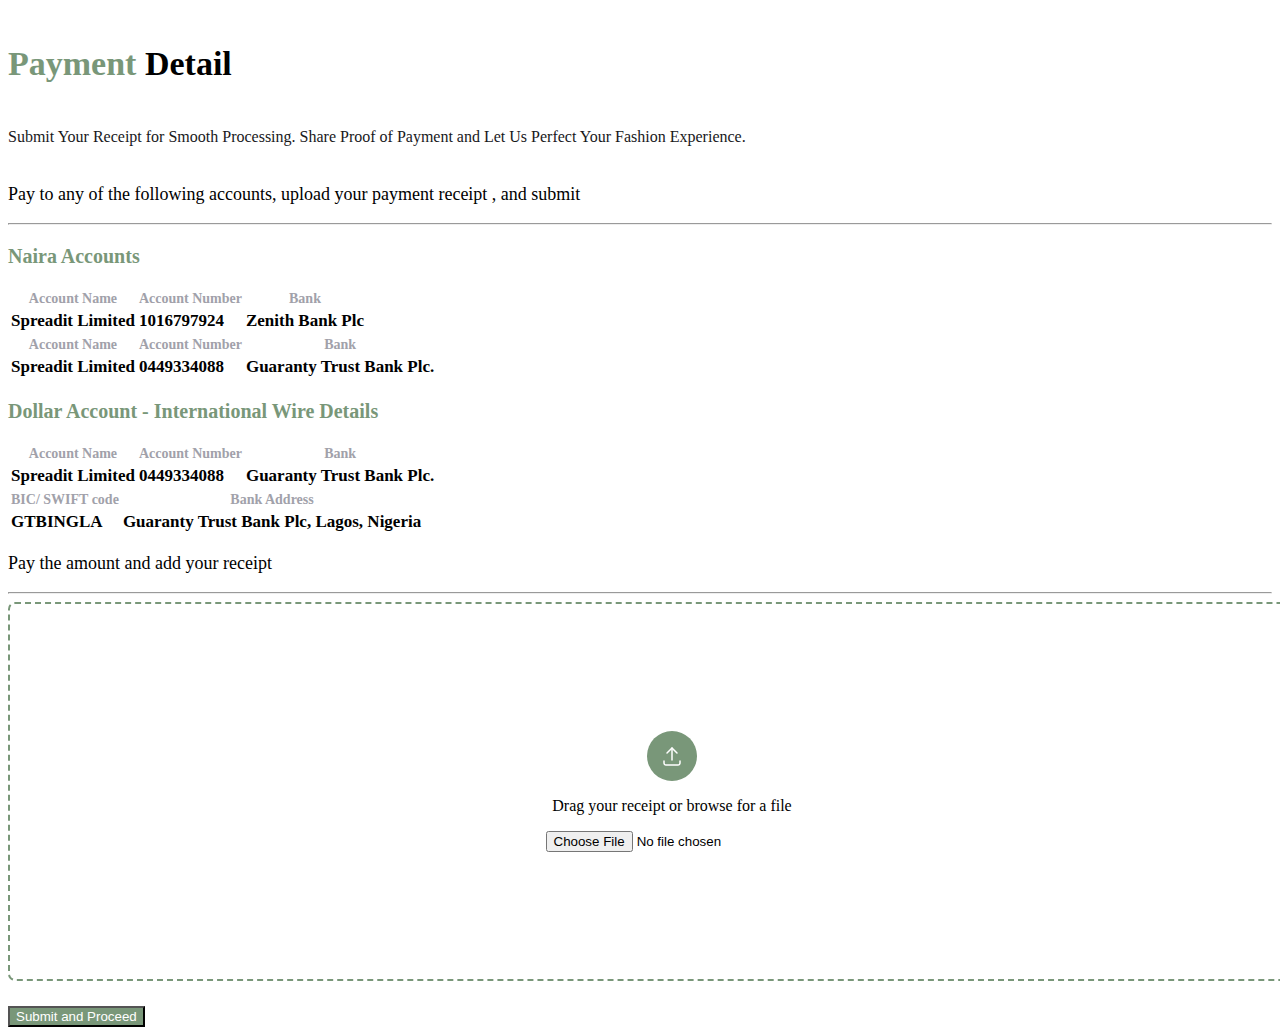
<file: paymentdetail.html>
<!DOCTYPE html>
<html lang="en">
  <head>
    <meta charset="UTF-8" />
    <meta name="viewport" content="width=device-width, initial-scale=1.0" />
    <title>payment detail</title>
    <link
      href="https://cdn.jsdelivr.net/npm/bootstrap@5.0.2/dist/css/bootstrap.min.css"
      rel="stylesheet"
      integrity="sha384-EVSTQN3/azprG1Anm3QDgpJLIm9Nao0Yz1ztcQTwFspd3yD65VohhpuuCOmLASjC"
      crossorigin="anonymous"
    />
    <link rel="stylesheet" href="assets/css/payment.css" />
  </head>
  <body>
    <section class="container-fluid payment-detail mt-3 mb-3">
      <div class="container">
        <div class="d-flex justify-content-center">
          <div class="card payment-detail shadow border-0">
            <div class="card-body">
              <div
                class="d-flex justify-content-center flex-column align-items-center"
              >
                <h4 class="card-title text-center pt-4">
                  <span>Payment</span> Detail
                  <h6 class="payment-detail-text mt-3 w-75 text-center">
                    Submit Your Receipt for Smooth Processing. Share Proof of
                    Payment and Let Us Perfect Your Fashion Experience.
                  </h6>
                </h4>
              </div>
              <p class="mt-3 mx-3 pay-txt">
                Pay to any of the following accounts, upload your payment
                receipt , and submit
              </p>
              <hr />
              <div class="mt-4 mx-3">
                <h3 class="account-heading">Naira Accounts</h3>
                <div class="account-details">
                  <div class="table-reponsive">
                    <table class="table">
                      <thead>
                        <tr>
                          <th class="account-details-heading">Account Name</th>
                          <th class="account-details-heading">
                            Account Number
                          </th>
                          <th class="account-details-heading">Bank</th>
                        </tr>
                      </thead>
                      <tbody>
                        <tr>
                          <td class="account-details-text">Spreadit Limited</td>
                          <td class="account-details-text">1016797924</td>
                          <td class="account-details-text">Zenith Bank Plc</td>
                        </tr>
                      </tbody>
                    </table>
                  </div>
                </div>
                <div class="account-details2">
                  <div class="table-reponsive">
                    <table class="table">
                      <thead>
                        <tr>
                          <th class="account-details-heading">Account Name</th>
                          <th class="account-details-heading">
                            Account Number
                          </th>
                          <th class="account-details-heading">Bank</th>
                        </tr>
                      </thead>
                      <tbody>
                        <tr>
                          <td class="account-details-text">Spreadit Limited</td>
                          <td class="account-details-text">0449334088</td>
                          <td class="account-details-text">
                            Guaranty Trust Bank Plc.
                          </td>
                        </tr>
                      </tbody>
                    </table>
                  </div>
                </div>
                <h3 class="account-heading">
                  Dollar Account - International Wire Details
                </h3>
                <div class="account-details2">
                  <div class="table-reponsive">
                    <table class="table">
                      <thead>
                        <tr>
                          <th class="account-details-heading">Account Name</th>
                          <th class="account-details-heading">
                            Account Number
                          </th>
                          <th class="account-details-heading">Bank</th>
                        </tr>
                      </thead>
                      <tbody>
                        <tr>
                          <td class="account-details-text">Spreadit Limited</td>
                          <td class="account-details-text">0449334088</td>
                          <td class="account-details-text">
                            Guaranty Trust Bank Plc.
                          </td>
                        </tr>
                      </tbody>
                    </table>
                  </div>
                </div>
                <div class="account-details3">
                  <div class="table-reponsive">
                    <table class="table">
                      <thead>
                        <tr>
                          <th class="account-details-heading">
                            BIC/ SWIFT code
                          </th>
                          <th class="account-details-heading">Bank Address</th>
                        </tr>
                      </thead>
                      <tbody>
                        <tr>
                          <td class="account-details-text">GTBINGLA</td>
                          <td class="account-details-text">
                            Guaranty Trust Bank Plc, Lagos, Nigeria
                          </td>
                        </tr>
                      </tbody>
                    </table>
                  </div>
                </div>
                <p class="pt-3 pay-txt">Pay the amount and add your receipt</p>
              </div>
              <hr />
              <div class="container mt-4">
                <div class="row">
                  <div class="col-md-12">
                    <div class="drop-area text-center p-4">
                      <svg
                        width="50"
                        height="50"
                        viewBox="0 0 50 50"
                        fill="none"
                        xmlns="http://www.w3.org/2000/svg"
                      >
                        <circle cx="25" cy="25" r="25" fill="#799779" />
                        <g clip-path="url(#clip0_180_3593)">
                          <path
                            d="M17 30V32C17 32.5304 17.2107 33.0391 17.5858 33.4142C17.9609 33.7893 18.4696 34 19 34H31C31.5304 34 32.0391 33.7893 32.4142 33.4142C32.7893 33.0391 33 32.5304 33 32V30"
                            stroke="white"
                            stroke-width="1.5"
                            stroke-linecap="round"
                            stroke-linejoin="round"
                          />
                          <path
                            d="M20 22L25 17L30 22"
                            stroke="white"
                            stroke-width="1.5"
                            stroke-linecap="round"
                            stroke-linejoin="round"
                          />
                          <path
                            d="M25 17V29"
                            stroke="white"
                            stroke-width="1.5"
                            stroke-linecap="round"
                            stroke-linejoin="round"
                          />
                        </g>
                        <defs>
                          <clipPath id="clip0_180_3593">
                            <rect
                              width="24"
                              height="24"
                              fill="white"
                              transform="translate(13 13)"
                            />
                          </clipPath>
                        </defs>
                      </svg>

                      <p class="mb-0">Drag your receipt or browse for a file</p>
                      <input type="file" class="d-none" />
                    </div>
                  </div>
                </div>
              </div>
              <div class="row justify-content-center"> <!-- Add this row -->
                <div class="col-md-12 text-center">
                    <button type="button" class="btn btn-submit p-3 text-center">
                        Submit and Proceed
                    </button>
                </div>
            </div>
          </div>
        </div>
      </div>
    </section>

    <script
      src="https://cdn.jsdelivr.net/npm/bootstrap@5.0.2/dist/js/bootstrap.bundle.min.js"
      integrity="sha384-MrcW6ZMFYlzcLA8Nl+NtUVF0sA7MsXsP1UyJoMp4YLEuNSfAP+JcXn/tWtIaxVXM"
      crossorigin="anonymous"
    ></script>
  </body>
</html>
</file>
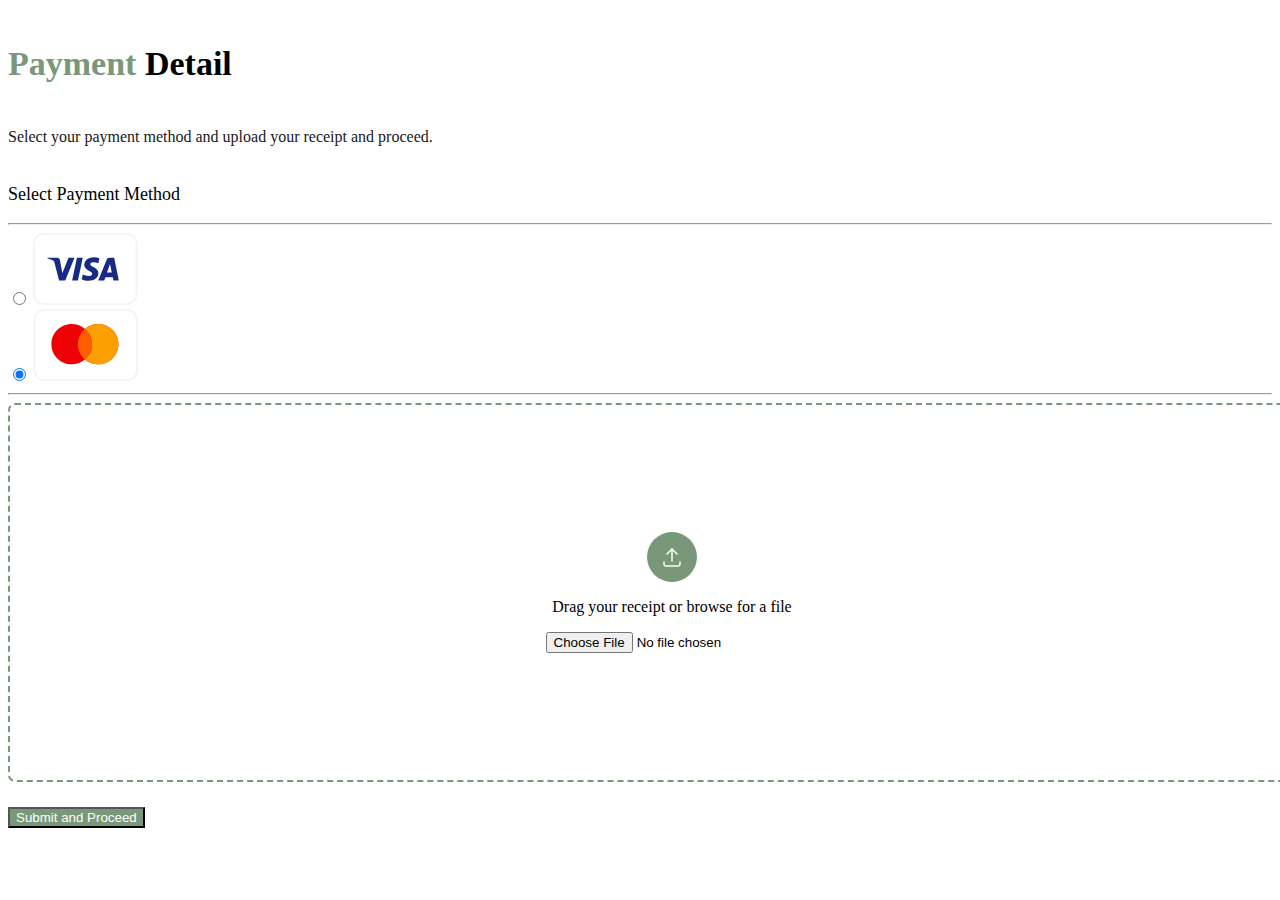
<file: paymentmethod.html>
<!DOCTYPE html>
<html lang="en">
  <head>
    <meta charset="UTF-8" />
    <meta name="viewport" content="width=device-width, initial-scale=1.0" />
    <title>payment detail</title>
    <link
      href="https://cdn.jsdelivr.net/npm/bootstrap@5.0.2/dist/css/bootstrap.min.css"
      rel="stylesheet"
      integrity="sha384-EVSTQN3/azprG1Anm3QDgpJLIm9Nao0Yz1ztcQTwFspd3yD65VohhpuuCOmLASjC"
      crossorigin="anonymous"
    />
    <link rel="stylesheet" href="assets/css/payment.css" />
  </head>
  <body>
    <section class="container-fluid payment-detail mt-3 mb-3">
      <div class="container">
        <div class="d-flex justify-content-center">
          <div class="card payment-detail shadow border-0">
            <div class="card-body">
              <div
                class="d-flex justify-content-center flex-column align-items-center"
              >
                <h4 class="card-title text-center pt-4">
                  <span>Payment</span> Detail
                  <h6 class="payment-detail-text mt-3 w-75 text-center">
                    Select your payment method and upload your receipt and proceed. 
                  </h6>
                </h4>
              </div>
              <p class="mt-3 mx-3 pay-txt">
                Select Payment Method
              </p>
              <hr />
              <div class="mt-3 mx-3">
                <div class="d-flex flex-row gap-3 ">
                    <div class="form-check position-relative">
                        <input class="form-check-input position-absolute start-0 top-0 bottom-0 m-auto" type="radio" name="flexRadioDefault" id="flexRadioDefault1">
                        <label class="form-check-label" for="flexRadioDefault1">
                            <svg width="105" height="72" viewBox="0 0 105 72" fill="none" xmlns="http://www.w3.org/2000/svg">
                                <rect x="0.9" y="0.9" width="102.6" height="70.2" rx="9.9" fill="white"/>
                                <path fill-rule="evenodd" clip-rule="evenodd" d="M32.2492 47.5748H26.07L21.4363 29.3772C21.2164 28.5401 20.7494 27.8001 20.0625 27.4513C18.3482 26.5748 16.4592 25.8772 14.3984 25.5254V24.8248H24.3527C25.7265 24.8248 26.7569 25.8772 26.9286 27.0995L29.3328 40.226L35.509 24.8248H41.5165L32.2492 47.5748ZM44.9508 47.5748H39.115L43.9204 24.8248H49.7562L44.9508 47.5748ZM57.3072 31.1272C57.4789 29.9019 58.5093 29.2013 59.7114 29.2013C61.6004 29.0254 63.6581 29.3772 65.3754 30.2507L66.4058 25.3525C64.6885 24.6519 62.7995 24.3 61.0852 24.3C55.4212 24.3 51.2997 27.4513 51.2997 31.8248C51.2997 35.1519 54.2191 36.8989 56.2798 37.9513C58.5093 39.0007 59.3679 39.7013 59.1962 40.7507C59.1962 42.3248 57.4789 43.0254 55.7646 43.0254C53.7039 43.0254 51.6431 42.5007 49.7571 41.6242L48.7268 46.5254C50.7875 47.3989 53.017 47.7507 55.0777 47.7507C61.4287 47.9236 65.3754 44.7754 65.3754 40.0501C65.3754 34.0995 57.3072 33.7507 57.3072 31.1272ZM85.7981 47.5748L81.1645 24.8248H76.1874C75.157 24.8248 74.1266 25.5254 73.7832 26.5748L65.2027 47.5748H71.2102L72.4093 44.2507H79.7906L80.4776 47.5748H85.7981ZM77.046 30.9514L78.7603 39.5255H73.9549L77.046 30.9514Z" fill="#172B85"/>
                                <rect x="0.9" y="0.9" width="102.6" height="70.2" rx="9.9" stroke="#F2F4F7" stroke-width="1.8"/>
                                </svg>
                                
                        </label>
                      </div>
                      <div class="form-check position-relative">
                        <input class="form-check-input position-absolute start-0 top-0 bottom-0 m-auto" type="radio" name="flexRadioDefault" id="flexRadioDefault2" checked>
                        <label class="form-check-label" for="flexRadioDefault2">
                            <svg width="105" height="72" viewBox="0 0 105 72" fill="none" xmlns="http://www.w3.org/2000/svg">
                                <rect x="1.29844" y="0.9" width="102.6" height="70.2" rx="9.9" fill="white"/>
                                <path fill-rule="evenodd" clip-rule="evenodd" d="M65.1305 55.2898C76.3652 55.2898 85.4726 46.2908 85.4726 35.1898C85.4726 24.0889 76.3652 15.0898 65.1305 15.0898C60.0955 15.0898 55.4877 16.8974 51.9355 19.8916C48.3833 16.8974 43.7756 15.0899 38.7405 15.0899C27.5059 15.0899 18.3984 24.0889 18.3984 35.1899C18.3984 46.2908 27.5059 55.2899 38.7405 55.2899C43.7756 55.2899 48.3834 53.4823 51.9355 50.4881C55.4877 53.4823 60.0955 55.2898 65.1305 55.2898Z" fill="#ED0006"/>
                                <path fill-rule="evenodd" clip-rule="evenodd" d="M51.9375 50.4881C56.3112 46.8014 59.0845 41.3156 59.0845 35.1898C59.0845 29.0641 56.3112 23.5783 51.9375 19.8916C55.4897 16.8974 60.0975 15.0898 65.1325 15.0898C76.3671 15.0898 85.4746 24.0889 85.4746 35.1898C85.4746 46.2908 76.3671 55.2898 65.1325 55.2898C60.0975 55.2898 55.4897 53.4823 51.9375 50.4881Z" fill="#F9A000"/>
                                <path fill-rule="evenodd" clip-rule="evenodd" d="M51.9361 50.4881C56.3098 46.8014 59.0832 41.3156 59.0832 35.1898C59.0832 29.0641 56.3098 23.5783 51.9361 19.8916C47.5624 23.5783 44.7891 29.0641 44.7891 35.1898C44.7891 41.3156 47.5624 46.8014 51.9361 50.4881Z" fill="#FF5E00"/>
                                <rect x="1.29844" y="0.9" width="102.6" height="70.2" rx="9.9" stroke="#F2F4F7" stroke-width="1.8"/>
                                </svg>
                                
                        </label>
                      </div>

                </div>

              </div>
              <hr />
              <div class="container mt-4">
                <div class="row">
                  <div class="col-md-12">
                    <div class="drop-area text-center p-4">
                      <svg
                        width="50"
                        height="50"
                        viewBox="0 0 50 50"
                        fill="none"
                        xmlns="http://www.w3.org/2000/svg"
                      >
                        <circle cx="25" cy="25" r="25" fill="#799779" />
                        <g clip-path="url(#clip0_180_3593)">
                          <path
                            d="M17 30V32C17 32.5304 17.2107 33.0391 17.5858 33.4142C17.9609 33.7893 18.4696 34 19 34H31C31.5304 34 32.0391 33.7893 32.4142 33.4142C32.7893 33.0391 33 32.5304 33 32V30"
                            stroke="white"
                            stroke-width="1.5"
                            stroke-linecap="round"
                            stroke-linejoin="round"
                          />
                          <path
                            d="M20 22L25 17L30 22"
                            stroke="white"
                            stroke-width="1.5"
                            stroke-linecap="round"
                            stroke-linejoin="round"
                          />
                          <path
                            d="M25 17V29"
                            stroke="white"
                            stroke-width="1.5"
                            stroke-linecap="round"
                            stroke-linejoin="round"
                          />
                        </g>
                        <defs>
                          <clipPath id="clip0_180_3593">
                            <rect
                              width="24"
                              height="24"
                              fill="white"
                              transform="translate(13 13)"
                            />
                          </clipPath>
                        </defs>
                      </svg>

                      <p class="mb-0">Drag your receipt or browse for a file</p>
                      <input type="file" class="d-none" />
                    </div>
                  </div>
                </div>
              </div>
              <div class="row justify-content-center"> <!-- Add this row -->
                <div class="col-md-12 text-center">
                    <button type="button" class="btn btn-submit p-3 text-center">
                        Submit and Proceed
                    </button>
                </div>
            </div>
          </div>
        </div>
      </div>
    </section>

    <script
      src="https://cdn.jsdelivr.net/npm/bootstrap@5.0.2/dist/js/bootstrap.bundle.min.js"
      integrity="sha384-MrcW6ZMFYlzcLA8Nl+NtUVF0sA7MsXsP1UyJoMp4YLEuNSfAP+JcXn/tWtIaxVXM"
      crossorigin="anonymous"
    ></script>
  </body>
</html>
</file>
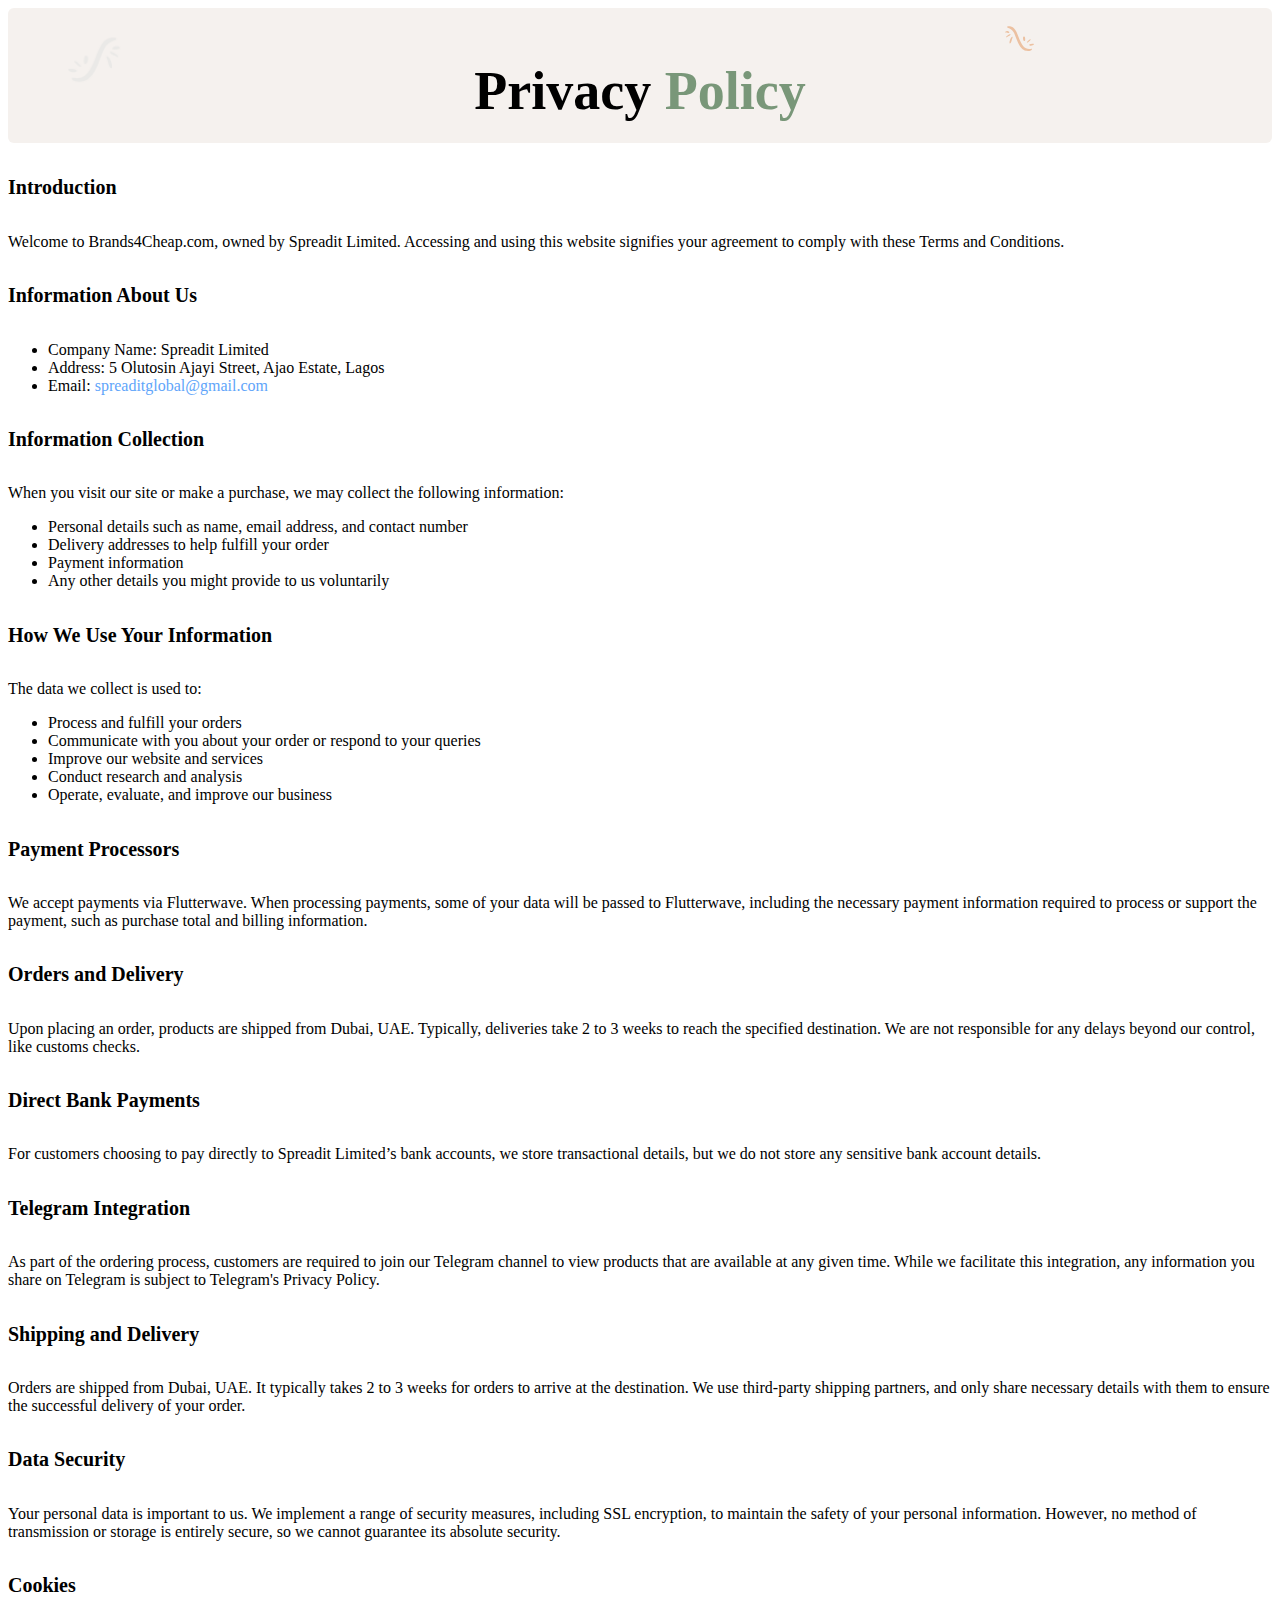
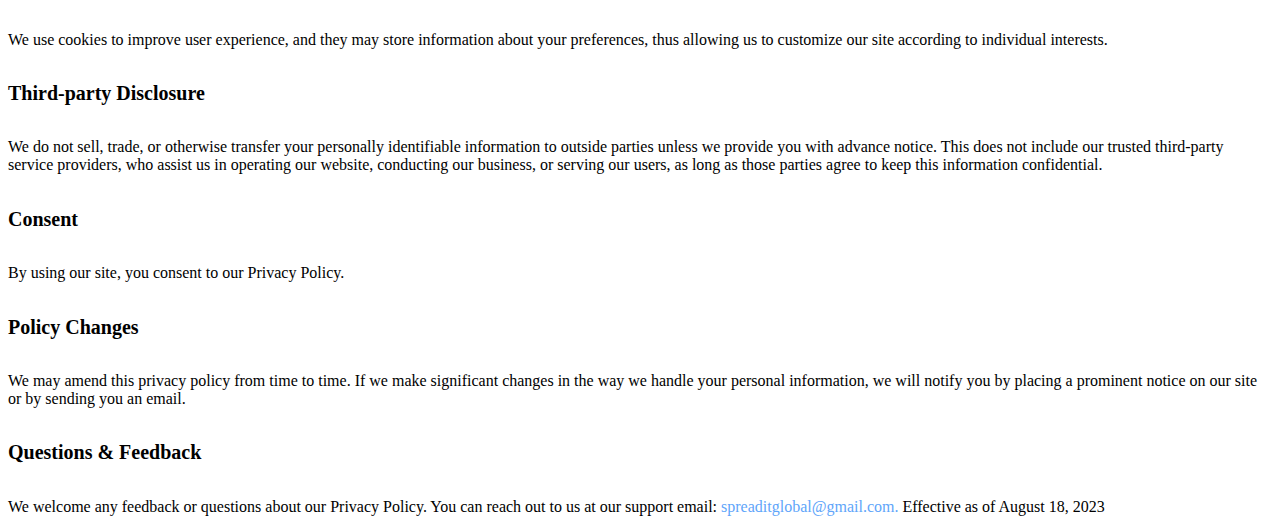
<file: policy.html>
<!DOCTYPE html>
<html lang="en">
  <head>
    <meta charset="UTF-8" />
    <meta name="viewport" content="width=device-width, initial-scale=1.0" />
    <title>Document</title>
    <link
      href="https://cdn.jsdelivr.net/npm/bootstrap@5.0.2/dist/css/bootstrap.min.css"
      rel="stylesheet"
      integrity="sha384-EVSTQN3/azprG1Anm3QDgpJLIm9Nao0Yz1ztcQTwFspd3yD65VohhpuuCOmLASjC"
      crossorigin="anonymous"
    />
    <link rel="stylesheet" href="assets/css/terms.css" />
  </head>
  <body>
    <section class="term-section m-3 p-0 pb-5">
      <div class="container">
        <div class="row">
          <div class="col-md-12">
            <div class="term-heading-container">
              <h2 class="term-heading text-center">
                Privacy <span>Policy</span>
              </h2>
            </div>
            <svg
              class="terms-svg"
              width="36"
              height="29"
              viewBox="0 0 36 29"
              fill="none"
              xmlns="http://www.w3.org/2000/svg"
            >
              <path
                d="M6.07357 11.9286C6.10718 11.8621 6.64833 11.5846 7.2826 11.3208C9.08528 10.5622 10.0824 9.61354 9.43071 9.28415C8.56624 8.84721 4.64963 11.4426 5.09965 12.171C5.19889 12.3381 5.95929 12.1547 6.07357 11.9286Z"
                fill="#ECC1A1"
              />
              <path
                d="M10.6082 15.7401C10.8053 14.8546 11.1234 13.7297 11.3322 13.2175C11.7703 12.0864 11.7649 11.7997 11.3449 11.8379C10.5116 11.9009 9.57962 13.1832 8.99146 15.1067C7.49103 19.9252 9.89466 18.9026 10.6082 15.7401Z"
                fill="#ECC1A1"
              />
              <path
                d="M5.48013 6.13447C4.59316 6.27056 3.79029 7.00016 4.13521 7.37487C4.46683 7.74285 7.20423 8.10808 7.88497 7.88445C9.40662 7.38457 7.3141 5.84254 5.48013 6.13447Z"
                fill="#ECC1A1"
              />
              <path
                d="M28.4038 20.1761C29.0394 21.1318 32.2137 20.6658 32.785 19.5353C33.1346 18.8437 32.8886 18.7361 31.3022 18.8025C29.0292 18.9059 27.9071 19.4408 28.4038 20.1761Z"
                fill="#ECC1A1"
              />
              <path
                d="M26.9449 16.0311C26.028 16.9201 25.7729 17.3589 26.0117 17.6132C26.4627 18.1083 29.8811 15.1441 29.604 14.5032C29.4061 14.0358 28.3705 14.6311 26.9449 16.0311Z"
                fill="#ECC1A1"
              />
              <path
                d="M22.0199 12.7242C21.7565 16.5817 25.2226 18.0164 23.9544 12.3328C23.654 10.912 22.1264 11.2252 22.0199 12.7242Z"
                fill="#ECC1A1"
              />
              <path
                d="M17.3479 11.4977C14.4823 3.78784 12.1207 1.32515 7.55546 1.33863C6.0693 1.33884 5.50557 2.22271 6.70326 2.6611C12.4388 4.75863 12.8367 6.74635 16.3287 15.9917C18.4698 21.699 21.6068 25.2382 25.0297 25.8329C28.0531 26.3592 30.9755 25.5321 30.9482 24.1658C30.9302 23.7058 30.9568 23.7193 29.5831 23.8933C24.1085 24.6159 21.0962 21.5572 17.3479 11.4977Z"
                fill="#ECC1A1"
              />
            </svg>
          </div>
        </div>
      </div>
    </section>
    <section class="container mt-4">
      <h5 class="introduction-heading">Introduction</h5>
      <p>
        Welcome to Brands4Cheap.com, owned by Spreadit Limited. Accessing and
        using this website signifies your agreement to comply with these Terms
        and Conditions.
      </p>
      <h5 class="introduction-heading">Information About Us</h5>
      <ul>
        <li>Company Name: Spreadit Limited</li>
        <li>Address: 5 Olutosin Ajayi Street, Ajao Estate, Lagos</li>
        <li>
          Email: <span class="emailaddress">spreaditglobal@gmail.com</span>
        </li>
      </ul>
      <h5 class="introduction-heading">Information Collection</h5>
      <p>
        When you visit our site or make a purchase, we may collect the following
        information:
      </p>
      <ul>
        <li>
          Personal details such as name, email address, and contact number
        </li>
        <li>Delivery addresses to help fulfill your order</li>
        <li>Payment information</li>
        <li>Any other details you might provide to us voluntarily</li>
      </ul>
      <h5 class="introduction-heading">How We Use Your Information</h5>
      <p>The data we collect is used to:</p>
      <ul>
        <li>Process and fulfill your orders</li>
        <li>
          Communicate with you about your order or respond to your queries
        </li>
        <li>Improve our website and services</li>
        <li>Conduct research and analysis</li>
        <li>Operate, evaluate, and improve our business</li>
      </ul>

      <h5 class="introduction-heading">Payment Processors</h5>
      <p>
        We accept payments via Flutterwave. When processing payments, some of
        your data will be passed to Flutterwave, including the necessary payment
        information required to process or support the payment, such as purchase
        total and billing information.
      </p>
      <h5 class="introduction-heading">Orders and Delivery</h5>
      <p>
        Upon placing an order, products are shipped from Dubai, UAE. Typically,
        deliveries take 2 to 3 weeks to reach the specified destination. We are
        not responsible for any delays beyond our control, like customs checks.
      </p>
      <h5 class="introduction-heading">Direct Bank Payments</h5>
      <p>
        For customers choosing to pay directly to Spreadit Limited’s bank
        accounts, we store transactional details, but we do not store any
        sensitive bank account details.
      </p>
      <h5 class="introduction-heading">Telegram Integration</h5>
      <p>
        As part of the ordering process, customers are required to join our
        Telegram channel to view products that are available at any given time.
        While we facilitate this integration, any information you share on
        Telegram is subject to Telegram's Privacy Policy.
      </p>
      <h5 class="introduction-heading">Shipping and Delivery</h5>
      <p>
        Orders are shipped from Dubai, UAE. It typically takes 2 to 3 weeks for
        orders to arrive at the destination. We use third-party shipping
        partners, and only share necessary details with them to ensure the
        successful delivery of your order.
      </p>
      <h5 class="introduction-heading">Data Security</h5>
      <p>
        Your personal data is important to us. We implement a range of security
        measures, including SSL encryption, to maintain the safety of your
        personal information. However, no method of transmission or storage is
        entirely secure, so we cannot guarantee its absolute security.
      </p>
      <h5 class="introduction-heading">Cookies</h5>
      <p>
        We use cookies to improve user experience, and they may store
        information about your preferences, thus allowing us to customize our
        site according to individual interests.
      </p>
      <h5 class="introduction-heading">Third-party Disclosure</h5>
      <p>
        We do not sell, trade, or otherwise transfer your personally
        identifiable information to outside parties unless we provide you with
        advance notice. This does not include our trusted third-party service
        providers, who assist us in operating our website, conducting our
        business, or serving our users, as long as those parties agree to keep
        this information confidential.
      </p>
      <h5 class="introduction-heading">Consent</h5>
      <p>By using our site, you consent to our Privacy Policy.</p>
      <h5 class="introduction-heading">Policy Changes</h5>
      <p>
        We may amend this privacy policy from time to time. If we make
        significant changes in the way we handle your personal information, we
        will notify you by placing a prominent notice on our site or by sending
        you an email.
      </p>
      <h5 class="introduction-heading">Questions & Feedback</h5>
      <p>
        We welcome any feedback or questions about our Privacy Policy. You can
        reach out to us at our support email:<span class="emailaddress">
          spreaditglobal@gmail.com.</span
        >
        Effective as of August 18, 2023
      </p>
    </section>
  </body>
</html>
</file>
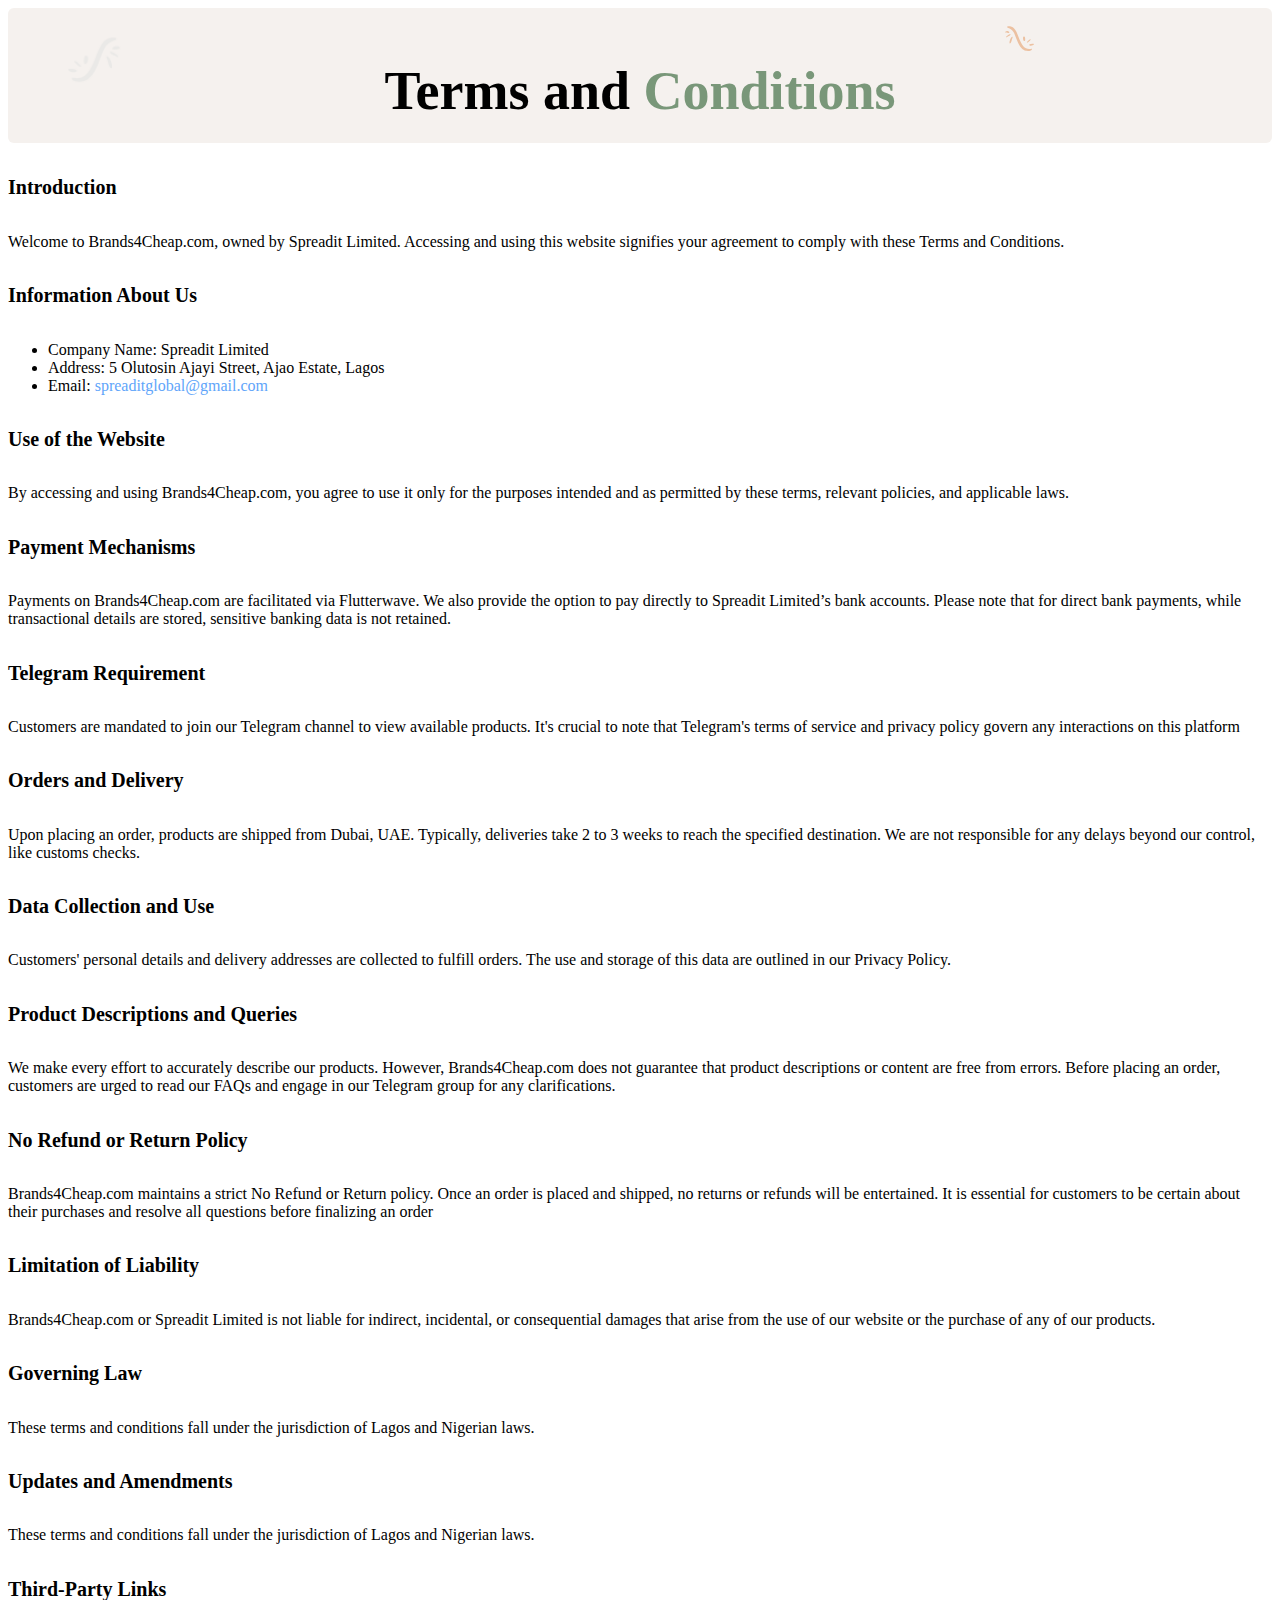
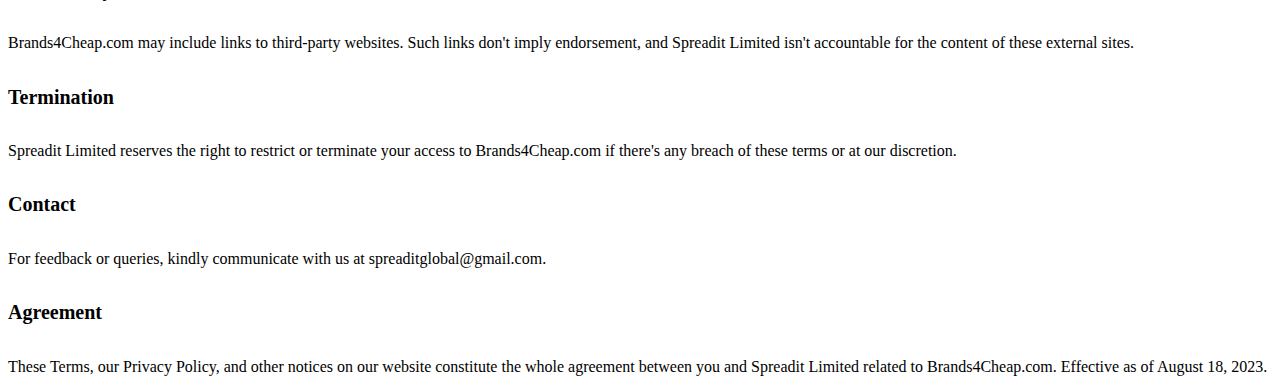
<file: terms.html>
<!DOCTYPE html>
<html lang="en">
  <head>
    <meta charset="UTF-8" />
    <meta name="viewport" content="width=device-width, initial-scale=1.0" />
    <title>Document</title>
    <link
      href="https://cdn.jsdelivr.net/npm/bootstrap@5.0.2/dist/css/bootstrap.min.css"
      rel="stylesheet"
      integrity="sha384-EVSTQN3/azprG1Anm3QDgpJLIm9Nao0Yz1ztcQTwFspd3yD65VohhpuuCOmLASjC"
      crossorigin="anonymous"
    />
    <link rel="stylesheet" href="assets/css/terms.css" />
  </head>
  <body>
    <section class="term-section m-3 p-0 pb-5">
      <div class="container">
        <div class="row">
          <div class="col-md-12">
            <div class="term-heading-container">
              <h2 class="term-heading text-center">
                Terms and <span>Conditions</span>
              </h2>
            </div>
            <svg
              class="terms-svg"
              width="36"
              height="29"
              viewBox="0 0 36 29"
              fill="none"
              xmlns="http://www.w3.org/2000/svg"
            >
              <path
                d="M6.07357 11.9286C6.10718 11.8621 6.64833 11.5846 7.2826 11.3208C9.08528 10.5622 10.0824 9.61354 9.43071 9.28415C8.56624 8.84721 4.64963 11.4426 5.09965 12.171C5.19889 12.3381 5.95929 12.1547 6.07357 11.9286Z"
                fill="#ECC1A1"
              />
              <path
                d="M10.6082 15.7401C10.8053 14.8546 11.1234 13.7297 11.3322 13.2175C11.7703 12.0864 11.7649 11.7997 11.3449 11.8379C10.5116 11.9009 9.57962 13.1832 8.99146 15.1067C7.49103 19.9252 9.89466 18.9026 10.6082 15.7401Z"
                fill="#ECC1A1"
              />
              <path
                d="M5.48013 6.13447C4.59316 6.27056 3.79029 7.00016 4.13521 7.37487C4.46683 7.74285 7.20423 8.10808 7.88497 7.88445C9.40662 7.38457 7.3141 5.84254 5.48013 6.13447Z"
                fill="#ECC1A1"
              />
              <path
                d="M28.4038 20.1761C29.0394 21.1318 32.2137 20.6658 32.785 19.5353C33.1346 18.8437 32.8886 18.7361 31.3022 18.8025C29.0292 18.9059 27.9071 19.4408 28.4038 20.1761Z"
                fill="#ECC1A1"
              />
              <path
                d="M26.9449 16.0311C26.028 16.9201 25.7729 17.3589 26.0117 17.6132C26.4627 18.1083 29.8811 15.1441 29.604 14.5032C29.4061 14.0358 28.3705 14.6311 26.9449 16.0311Z"
                fill="#ECC1A1"
              />
              <path
                d="M22.0199 12.7242C21.7565 16.5817 25.2226 18.0164 23.9544 12.3328C23.654 10.912 22.1264 11.2252 22.0199 12.7242Z"
                fill="#ECC1A1"
              />
              <path
                d="M17.3479 11.4977C14.4823 3.78784 12.1207 1.32515 7.55546 1.33863C6.0693 1.33884 5.50557 2.22271 6.70326 2.6611C12.4388 4.75863 12.8367 6.74635 16.3287 15.9917C18.4698 21.699 21.6068 25.2382 25.0297 25.8329C28.0531 26.3592 30.9755 25.5321 30.9482 24.1658C30.9302 23.7058 30.9568 23.7193 29.5831 23.8933C24.1085 24.6159 21.0962 21.5572 17.3479 11.4977Z"
                fill="#ECC1A1"
              />
            </svg>
          </div>
        </div>
      </div>
    </section>
    <section class="container mt-4">
      <h5 class="introduction-heading">Introduction</h5>
      <p>
        Welcome to Brands4Cheap.com, owned by Spreadit Limited. Accessing and
        using this website signifies your agreement to comply with these Terms
        and Conditions.
      </p>
      <h5 class="introduction-heading">Information About Us</h5>
      <ul>
        <li>Company Name: Spreadit Limited</li>
        <li>Address: 5 Olutosin Ajayi Street, Ajao Estate, Lagos</li>
        <li>
          Email: <span class="emailaddress">spreaditglobal@gmail.com</span>
        </li>
      </ul>
      <h5 class="introduction-heading">Use of the Website</h5>
      <p>
        By accessing and using Brands4Cheap.com, you agree to use it only for
        the purposes intended and as permitted by these terms, relevant
        policies, and applicable laws.
      </p>
      <h5 class="introduction-heading">Payment Mechanisms</h5>
      <p>
        Payments on Brands4Cheap.com are facilitated via Flutterwave. We also
        provide the option to pay directly to Spreadit Limited’s bank accounts.
        Please note that for direct bank payments, while transactional details
        are stored, sensitive banking data is not retained.
      </p>
      <h5 class="introduction-heading">Telegram Requirement</h5>
      <p>
        Customers are mandated to join our Telegram channel to view available
        products. It's crucial to note that Telegram's terms of service and
        privacy policy govern any interactions on this platform
      </p>
      <h5 class="introduction-heading">Orders and Delivery</h5>
      <p>
        Upon placing an order, products are shipped from Dubai, UAE. Typically,
        deliveries take 2 to 3 weeks to reach the specified destination. We are
        not responsible for any delays beyond our control, like customs checks.
      </p>
      <h5 class="introduction-heading">Data Collection and Use</h5>
      <p>
        Customers' personal details and delivery addresses are collected to
        fulfill orders. The use and storage of this data are outlined in our
        Privacy Policy.
      </p>
      <h5 class="introduction-heading">Product Descriptions and Queries</h5>
      <p>
        We make every effort to accurately describe our products. However,
        Brands4Cheap.com does not guarantee that product descriptions or content
        are free from errors. Before placing an order, customers are urged to
        read our FAQs and engage in our Telegram group for any clarifications.
      </p>
      <h5 class="introduction-heading">No Refund or Return Policy</h5>
      <p>
        Brands4Cheap.com maintains a strict No Refund or Return policy. Once an
        order is placed and shipped, no returns or refunds will be entertained.
        It is essential for customers to be certain about their purchases and
        resolve all questions before finalizing an order
      </p>
      <h5 class="introduction-heading">Limitation of Liability</h5>
      <p>
        Brands4Cheap.com or Spreadit Limited is not liable for indirect,
        incidental, or consequential damages that arise from the use of our
        website or the purchase of any of our products.
      </p>
      <h5 class="introduction-heading">Governing Law</h5>
      <p>
        These terms and conditions fall under the jurisdiction of Lagos and
        Nigerian laws.
      </p>
      <h5 class="introduction-heading">Updates and Amendments</h5>
      <p>
        These terms and conditions fall under the jurisdiction of Lagos and
        Nigerian laws.
      </p>
      <h5 class="introduction-heading">Third-Party Links</h5>
      <p>
        Brands4Cheap.com may include links to third-party websites. Such links
        don't imply endorsement, and Spreadit Limited isn't accountable for the
        content of these external sites.
      </p>
      <h5 class="introduction-heading">Termination</h5>
      <p>
        Spreadit Limited reserves the right to restrict or terminate your access
        to Brands4Cheap.com if there's any breach of these terms or at our
        discretion.
      </p>
      <h5 class="introduction-heading">Contact</h5>
      <p>
        For feedback or queries, kindly communicate with us at
        spreaditglobal@gmail.com.
      </p>
      <h5 class="introduction-heading">Agreement</h5>
      <p>
        These Terms, our Privacy Policy, and other notices on our website
        constitute the whole agreement between you and Spreadit Limited related
        to Brands4Cheap.com. Effective as of August 18, 2023.
      </p>
    </section>
  </body>
</html>
</file>
<file: assets/css/style.css>
.navabr-section {
  background-color: #f5f1ee;
}

.btn-green {
  background-color: #799779;
  color: white;
}

.nav-logo {
  height: 50px;
  width: auto;
}
.hero-section {
  background-image: url("./../img/hero1.png");
  background-size: cover;
  background-position: center;
  text-align: center; /* Center the content horizontally */
  /* padding: 100px 0; Add some padding for spacing */
  position: relative; /* Required for absolute positioning of child elements */
}

.hero-section-button,
.hero-img-text {
  position: relative; /* Position these elements within the hero section */
  z-index: 1; /* Place them above the background image */
  margin: 0 auto; /* Center horizontally */
  max-width: 80%; /* Limit the width to avoid stretching on larger screens */
}

.hero-section-button {
  background-color: #799779;
  color: white;
  border: none;
  padding: 20px 20px;
  display: inline-block; /* Make the button a block element */
  margin-top: 50px; /* Add some spacing between text and button */
}

.hero-section-button:hover {
  background-color: #5f7f5f; /* Darker color on hover */
}
.hero-heading {
  font-size: 56px;
}
.hero-heading span {
  color: #799779;
}
.hero-img-text {
  font-weight: 500;
  margin-top: 40px; /* Add some spacing between text and button */
}
.svg-container {
  position: relative;
  display: inline-block;
}

.svg-herosection {
  width: 185px;
  height: 85px;
}

.brands-title {
  position: absolute;
  top: 50%;
  left: 19px; /* Adjust the value based on your layout */
  transform: translateY(-50%);
  font-size: 56px;
  color: #799779;
}
.brands4cheap {
  font-size: 54px;
  margin-top: 10px;
}

.main-card-section {
  margin-top: -33px;
}

.wholesale-text {
  color: #799779;
}

.card-title-explore {
  color: #799779;
}

.explore-kgs-txt {
  color: #ecc1a1;
  font-size: 14px;
}

.price-text {
  font-weight: 600;
  font-size: 18px;
}

.ordernow-btn {
  margin-bottom: 10px;
  border-radius: 20px;
  background-color: #141e15;
}

.card-readmore-text {
  color: #799779;
  text-decoration: underline;
  cursor: pointer;
  margin-left: 2px;
}

.navbar-nav .nav-item {
  margin-right: 3rem;
}

.main-card-section .shadow {
  border-radius: 1rem;
}

.explore {
  margin-top: 5rem;
}

.how-its-work {
  margin-top: 4rem;
}

.howItsWorkBg {
  margin-top: 4rem;
  /* background-image: url('../img/how-it-work.png'); */
}

.how-its-work .row h4 {
  font-size: 34px;
  font-weight: 600;
}

.how-its-work .row h4 span {
  color: #799779;
  font-size: 34px;
  font-weight: 600;
}

.howItsWorkBg .card h4 {
  color: #799779;
  font-size: 18px;
  font-weight: 600;
}

.card-placeorder h4 span {
  color: #799779;
  font-size: 34px;
  font-weight: 600;
}

.card-placeorder h4 {
  color: #000;
  font-size: 34px;
  font-weight: 600;
}
.join-telegram {
  background-image: url("../img/bd_group.png");
  background-repeat: no-repeat;
  background-size: 100% 88%;
  margin-top: 5rem;
}

.stylish-man {
  position: relative;
}
.stylish-man img {
  position: absolute;
  top: -68px;
  left: -55px;
  height: 23rem;
}

.telegram-channel {
  padding: 5rem; /* Adjust the padding to your preference */
  box-sizing: border-box; /* Include padding in the element's dimensions */
  color: #f5f1ee; /* Set text color */
}

.telegram-channel h4 span {
  color: #799779;
}

.btn.btn-green {
  background-color: #799779;
  color: #f5f1ee;
  border: none;
}

.btn.btn-green:hover {
  background-color: #5f7f5f;
}

.btn.btn-green {
  background-color: #799779;
  color: #f5f1ee;
  border: none;
}

.btn.btn-green:hover {
  background-color: #5f7f5f;
}

/* .step1-img {
  margin-left: 12%;
  align-self: center;
  margin-top: 4%;
  width: 80%;
  margin-left: 40%;
  height: 80%;
  object-fit: contain;
}*/
.card-steps1 {
  width: 220%;
  border: none;
  margin-top: 1%;
}

.step1-heading {
  color: #ecc1a1;
  text-align: center;
  margin-left: 50%;
  margin-top: -5%;
  font-size: 20px;
}

.step3svg {
  margin-left: -50%;
}

.card-step3 {
  width: 350%;
  border: none;
  margin-top: 66%;
  margin-left: 90%;
}

/* .step3-svg-arrow 
  width: 170%;
  height: 100%;
} */
.step3-heading {
  color: #ecc1a1;
  text-align: center;
  margin-left: 202%;
  margin-top: -14%;
  width: 100%;
  font-size: 20px;
  margin-bottom: -50%;
}

.step4svg {
  margin-left: 170%;
}

.step2-heading {
  text-align: center;
  color: #ecc1a1;
  font-size: 20px;
  margin-top: 18%;
  margin-left: -3%;
}

.step4-heading {
  text-align: center;
  color: #ecc1a1;
  font-size: 20px;
  margin-top: 18%;
  margin-left: -3%;
}

.card-text {
  font-size: 16px;
}

.q1-text {
  font-size: 18px;
  font-weight: 500;
}

.span-q1 {
  color: red;
}

.q1-shippment-yes-button {
  border: 0.5px solid rgb(185, 185, 185);
  cursor: pointer;
  justify-content: center;
  border-radius: 10px;
}

.place-an-order-q1 {
  width: 80%;
}

.q1-shippment-yes-button:hover {
  background-color: #fdf9f6;
  color: #d4ae91;
  border: none;
}

.q1-answer-text {
  font-size: 15px;
  color: #71717a;
  margin-top: 15px;
}

.add-information-heading {
  font-size: 20px;
}

.select-bundle {
  background-color: #f2f5f2;
  padding-top: 2%;
}

.select-bundle-heading {
  font-size: 20px;
  font-weight: 500;
}

.select-bundle-txt {
  font-size: 18px;
}

.select-bundle-txt:checked {
  color: yellowgreen;
}

.form-check-input:checked {
  background-color: #799779;
  border-color: #799779;
}

.form-check-input:checked + label {
  color: #799779;
}

.order-check:checked {
  background-color: #d4ae91;
  border-color: #d4ae91;
}

.drop-quantity {
  color: #000;
  border: 1px solid rgb(205, 205, 205);
}

tbody,
td,
tfoot,
th,
thead,
tr {
  border-color: inherit;
  border-style: hidden;
  border-width: 0;
}

.dropdown-quantity {
  width: 40%;
}

.totalamount-text {
  font-size: 16px;
}

.btn-flutterwave {
  border: 1px solid black;
  font-weight: 500;
}

.btn-bankaccount {
  background-color: #799779;
  color: #ffff;
}

.btn-bankaccount:hover {
  background-color: #556455;
  color: #ffff;
}

.frequent-question span {
  color: #799779;
}

.frequent-question h4 {
  font-size: 34px;
  font-weight: 600;
}

.faq1 {
  background-color: #f5f1ee;
  padding-left: 2%;
  border-radius: 8px;
  padding-top: 1%;
  padding-right: 2%;
}

.faq1 p {
  font-size: 20px;
  font-weight: 600;
}

.faq1 span {
  color: #000;
}

.btn-contactnow {
  font-size: 17px;
  font-weight: 500;
  background-color: #799779;
  color: white;
  border-radius: 7px;
}

.Newsletter {
  background-color: #141e15;
  padding-top: 3%;
  z-index: 100;
}

.newsletter-heading {
  font-size: 34px;
  font-weight: 600;
  color: #ffff;
}

.newsletter-heading span {
  color: #ecc1a1;
}

.newsletter-text {
  font-size: 15px;
  color: white;
}

.btn-subscribe {
  background-color: #ecc1a1;
  color: #f5f1ee;
  padding-top: 5% !important;
  padding-bottom: 5% !important;
}
@media (min-width: 768px) {
  .entermail {
    width: 230px;
    padding: 9px;
  }
}
.faq1 {
  width: 50%; /* Default width for tablets and laptops */
}

.card-placeorder {
  width: 80%;
  margin-top: 10%;
}

@media (max-width: 768px) {
  .faq1 {
    width: 100%; /* Width for mobile devices */
  }
  .card-placeorder {
    width: 100%;
    margin-top: 10%;
  }
}
.entermail {
  width: 552px;
  padding: 9px;
}
.footer {
  top: -30px;
}
.footermain {
  background-color: #f5f1ee;
  padding-top: 2rem;
}
.footer-text {
  color: #141e15;
}
footer p {
  color: #71717a;
}
footer h5 {
  color: #475c46;
  font-size: 25px;
}
.quick-access-link {
  color: #71717a;
  text-decoration: none;
  font-size: 16px;
}
.copyright {
  color: #141e15;
  font-weight: 600;
  font-size: 16px;
}
@media (max-width: 375px) {
  .card-step3 {
    width: 350%;
    border: none;
    margin-top: 0;
    margin-left: 0;
  }
  .hero-heading {
    font-size: 30px;
  }
  .brands-title {
    font-size: 30px;
    top: 47%;
    left: 93px;
  }
  .svg-herosection {
    width: 97px;
    height: 85px;
  }

  .brands4cheap {
    font-size: 30px;
  }
  .main-card-section {
    margin-top: 18%;
  }
}
@media (max-width: 768px) {
  .step1-heading {
    font-display: none;
  }
}
</file>
<file: assets/css/payment.css>
.payment-detail h4 span {
  color: #799779;
  font-size: 34px;
  font-weight: 700;
}

.payment-detail h4 {
  color: #000;
  font-size: 34px;
  font-weight: 700;
}
.payment-detail-text {
  font-size: 16px;
  font-weight: 400;
  color: #18181b;
}
.pay-txt {
  font-size: 18px;
  font-weight: 500;
}
.account-heading {
  color: #799779;
  font-size: 20px;
  font-weight: 600;
}
.account-details {
  width: 80%;
}
.account-details2 {
  width: 92%;
}
.account-details3 {
  width: 100%;
}
tbody,
td,
tfoot,
th,
thead,
tr {
  border-color: inherit;
  border-style: hidden;
  border-width: 0;
}
.account-details-heading {
  font-size: 14px;
  color: #a1a1aa;
}
.account-details-text {
  font-size: 17px;
  font-weight: 700;
}
.drop-area {
  width: 100%; /* Full width */
  border: 2px dashed #799779; /* Dotted border with color */
  padding: 30px;
  text-align: center;
  height: 35vh;
  display: flex;
  flex-direction: column;
  justify-content: center;
  align-items: center;
  text-align: center;
  height: 35vh;
  border-radius: 7px;
}
.btn-submit {
  background-color: #799779;
  color: #fff;
  margin-top: 2%;
  align-self: center;
}
</file>
<file: assets/css/terms.css>
.term-section {
  background-image: url("./../img/hero2.png");
  background-size: cover;
  background-position: center;
  text-align: center; /* Center the content horizontally */
  /* padding: 100px 0; Add some padding for spacing */
  position: relative; /* Required for absolute positioning of child elements */
  height: 15vh;
  border-radius: 6px;
}

.term-section-button,
.term-img-text {
  position: relative; /* Position these elements within the term section */
  z-index: 1; /* Place them above the background image */
  margin: 0 auto; /* Center horizontally */
  max-width: 80%; /* Limit the width to avoid stretching on larger screens */
}

.term-section-button {
  background-color: #799779;
  color: white;
  border: none;
  padding: 20px 20px;
  display: inline-block; /* Make the button a block element */
  margin-top: 50px; /* Add some spacing between text and button */
}

.term-section-button:hover {
  background-color: #5f7f5f; /* Darker color on hover */
}
.term-heading {
  font-size: 54px;
}
.term-heading span {
  color: #799779;
}
.term-img-text {
  font-weight: 500;
  margin-top: 40px; /* Add some spacing between text and button */
}
.term-heading-container {
  height: 100%;
  position: absolute;
  top: 7px;
  left: 0;
  right: 0;
  bottom: 0;
}
.terms-svg {
  margin-left: 60%;
  margin-top: 17px;
}
.introduction-heading {
  font-weight: 700;
  font-size: 20px;
}
.emailaddress {
  color: #60a5fa;
}

@media (max-width: 375px) {
  .term-heading {
    font-size: 27px;
    margin-top: 15px;
  }
  .terms-svg {
    margin-left: 2%;
    margin-left: 88%;
    width: 27px;
  }
}
@media (max-width: 425px) {
  .term-heading {
    font-size: 27px;
    margin-top: 15px;
  }
  .terms-svg {
    margin-left: 2%;
    margin-left: 88%;
    width: 27px;
  }
}
@media (max-width: 768px) {
  .terms-svg {
    margin-left: 88%;
  }
}
</file>
